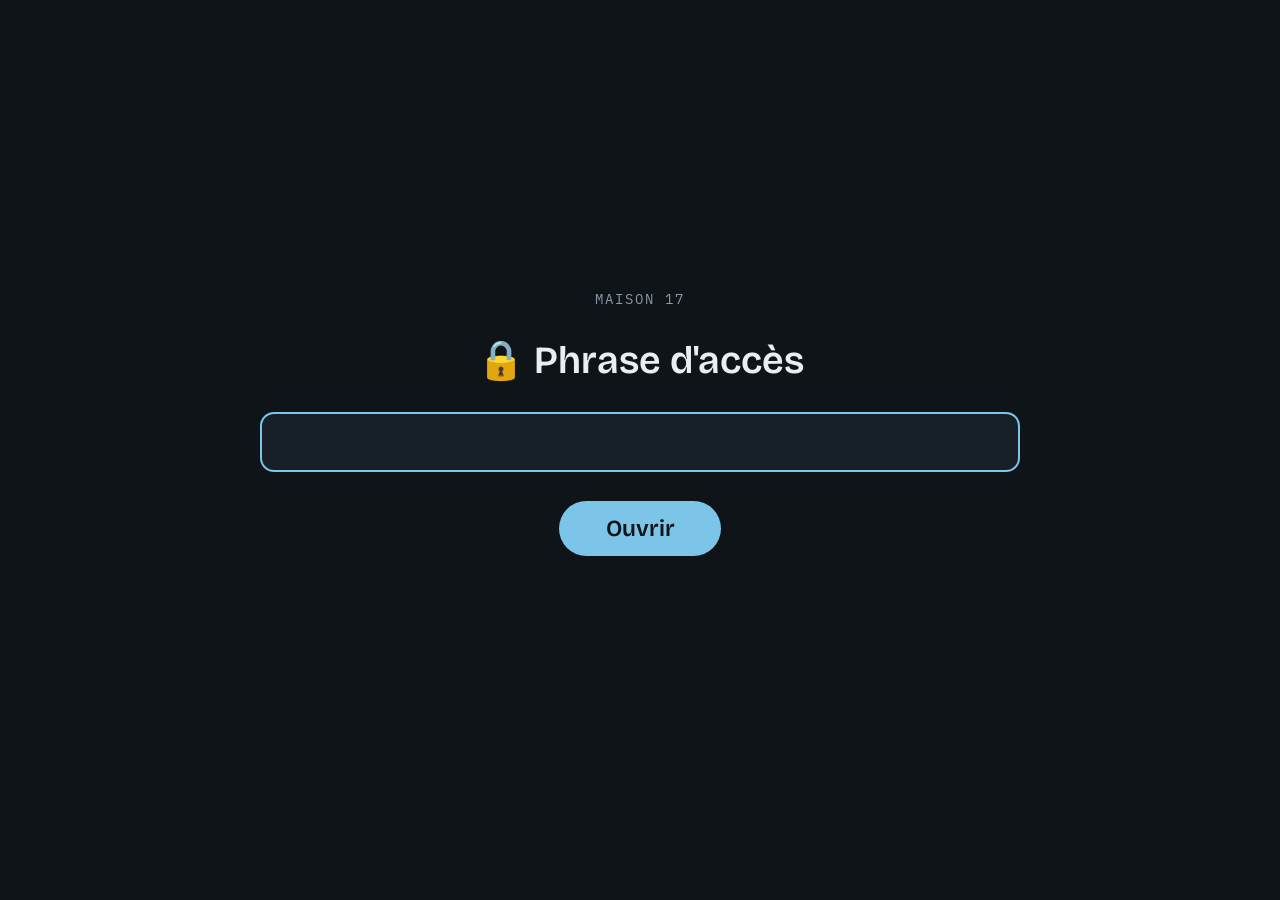
<file: index.html>
<!doctype html>
<html lang="fr">
<head>
<meta charset="utf-8">
<meta name="viewport" content="width=device-width,initial-scale=1,viewport-fit=cover">
<title>Maison en direct</title>
<link rel="stylesheet" href="polices/polices.css">
<style>
/* Écran de télé, lu à 3 m : colonne gauche heure + extérieur, grille des pièces à droite. Thème sombre unique pour ménager la dalle. */
:root{
  --u:1vw;                 /* secours pour les télés dont le navigateur ne connaît pas min() */
}
@supports (width:min(1vw,1vh)){:root{--u:min(1vw,1.7778vh);}}
:root{
  /* --u : unité qui tient compte de la hauteur : tout rentre aussi sur un écran plus allongé (iPhone à l'horizontale) */
  --nuit:#0f1418;        /* fond */
  --ardoise:#182027;     /* tuiles */
  --trait:#26313a;       /* séparateurs */
  --craie:#e8eef2;       /* texte principal */
  --brume:#8a99a5;       /* texte secondaire */
  --givre:#7cc4e8;       /* accent : froid / extérieur */
  --ok:#7fd1a0; --tiede:#f0c36a; --alerte:#f08a6a;
  --display:"Bricolage Grotesque",system-ui,"Segoe UI",Roboto,sans-serif;
  --mono:"IBM Plex Mono",ui-monospace,Menlo,Consolas,monospace;
  color-scheme:dark;
}
*{box-sizing:border-box}
html,body{height:100%;margin:0}
/* iPhone à l'horizontale : pas d'agrandissement automatique du texte par Safari */
html{-webkit-text-size-adjust:100%;text-size-adjust:100%}
body{background:var(--nuit);color:var(--craie);font-family:var(--display);overflow:hidden}
.ecran{height:100%;display:grid;grid-template-columns:minmax(0,1fr) minmax(0,2.1fr);gap:calc(var(--u)*2.2);padding:calc(var(--u)*2.6) calc(var(--u)*3.4);transition:transform 2s ease}
/* iPhone à l'horizontale : la page occupe tout l'écran (viewport-fit=cover), on garde le contenu à l'écart de l'encoche et de la barre du bas.
   Ignoré par les télés dont le navigateur ne connaît pas max() : la marge ci-dessus reste. */
@supports (padding:max(1px,2px)){.ecran{padding-left:max(calc(var(--u)*3.4),env(safe-area-inset-left,0px));padding-right:max(calc(var(--u)*3.4),env(safe-area-inset-right,0px));padding-bottom:max(calc(var(--u)*2.6),env(safe-area-inset-bottom,0px))}}
.gauche{display:flex;flex-direction:column;justify-content:space-between;gap:calc(var(--u)*0.7);min-width:0}
.heure{font-size:calc(var(--u)*4.7);font-weight:600;line-height:.9;letter-spacing:-.03em;font-variant-numeric:tabular-nums}
/* Raccourcis vers les autres pages, à droite de l'heure (liste RACCOURCIS en tête du script) */
.entete{display:flex;flex-direction:column}
/* Boutons en une rangée sous la date, de largeur égale, texte jamais coupé */
.raccourcis{display:flex;margin-top:calc(var(--u)*1)}
.raccourcis a{flex:1 1 0;min-width:0;max-width:calc(var(--u)*15);display:flex;flex-direction:column;justify-content:center;align-items:center;text-align:center;font-family:var(--display);font-size:calc(var(--u)*1.1);font-weight:500;line-height:1.15;color:var(--craie);text-decoration:none;background:var(--ardoise);border:2px solid var(--trait);border-radius:calc(var(--u)*0.7);padding:calc(var(--u)*0.45) calc(var(--u)*0.4)}
.raccourcis a+a{margin-left:calc(var(--u)*0.5)}
.raccourcis a:focus,.raccourcis a:hover{border-color:var(--givre);box-shadow:0 0 0 2px var(--givre);outline:none}
.raccourcis a .emo{margin:0 0 .15em;font-size:1.2em;line-height:1}
.raccourcis a span{color:var(--soleil)}
.raccourcis a .w{display:block;font-family:var(--mono);font-size:.8em;margin-top:.1em}
.date{font-size:calc(var(--u)*1.7);color:var(--brume);margin-top:calc(var(--u)*0.6);text-transform:capitalize}
/* Colonne de gauche en cadres, comme les tuiles des pièces */
.carte{background:var(--ardoise);border-radius:calc(var(--u)*0.9);padding:calc(var(--u)*0.75) calc(var(--u)*1.1)}
.dehors{display:flex;flex-direction:column;gap:calc(var(--u)*0.6)}
.vue-meteo .bascule-bloc,.vue-meteo .p15 .entete span{display:none}
.vue-meteo .volet{cursor:default}
.etiquette .lieu{color:var(--givre);text-decoration:none;text-transform:none;letter-spacing:.04em}
.etiquette .lieu:focus,.etiquette .lieu:hover{text-decoration:underline;outline:none}
.etiquette{font-family:var(--mono);font-size:calc(var(--u)*0.95);letter-spacing:.14em;text-transform:uppercase;color:var(--brume)}
.dehors .ligne{display:flex;align-items:center;gap:calc(var(--u)*1.2);margin-top:calc(var(--u)*0.4)}
.dehors .valeur{font-size:calc(var(--u)*4.1);font-weight:600;color:var(--givre);line-height:1;font-variant-numeric:tabular-nums}
.dehors .ciel-act{display:flex;flex:0 1 auto;min-width:0;overflow:hidden;line-height:1;text-align:center}
.dehors .ciel-act div+div{margin-left:calc(var(--u)*0.6)}
.dehors .ciel-act b{display:block;font-size:calc(var(--u)*2.2);font-weight:400}
.dehors .ciel-act span{display:block;margin-top:calc(var(--u)*0.3);font-family:var(--mono);font-size:calc(var(--u)*0.75);color:var(--brume);white-space:nowrap}
.emo{font-style:normal;margin-right:.35em}
.dehors .valeur small{font-size:.45em;font-weight:400;margin-left:.1em}
.dehors .hum{margin-left:auto;text-align:right;line-height:1.15;font-size:calc(var(--u)*1.7);font-variant-numeric:tabular-nums;color:var(--craie)}
.dehors .hum span{display:block;font-family:var(--mono);font-size:.5em;letter-spacing:.12em;text-transform:uppercase;color:var(--brume)}
.pression{font-size:calc(var(--u)*1.5);color:var(--brume);margin-top:calc(var(--u)*0.5);font-variant-numeric:tabular-nums}
.pression b{color:var(--craie);font-weight:600}
.pluie{margin:0;display:grid;grid-template-columns:minmax(0,1fr) auto;align-items:center;gap:calc(var(--u)*1)}
.pluie .resume{font-size:calc(var(--u)*1.4);color:var(--craie);line-height:1.2;padding-bottom:calc(var(--u)*1.1)}   /* recentre le texte sur les barres, sans les heures dessous */
.pluie .resume span{display:block;font-family:var(--mono);font-size:.55em;letter-spacing:.05em;text-transform:uppercase;color:var(--brume);margin-bottom:calc(var(--u)*0.3)}
.pluie .barres{display:flex;gap:calc(var(--u)*0.5);align-items:flex-end}
.pluie .q{display:flex;flex-direction:column;align-items:center;gap:calc(var(--u)*0.3)}
.pluie .b{width:calc(var(--u)*2.4);height:calc(var(--u)*2.4);border-radius:calc(var(--u)*0.3);background:var(--nuit);border:1px solid var(--trait);display:flex;align-items:flex-end;overflow:hidden}
.pluie .b i{display:block;width:100%}
.pluie .b i.sec{height:calc(var(--u)*0.25)!important;background:var(--brume)!important;opacity:.5}
.pluie .h{font-family:var(--mono);font-size:calc(var(--u)*0.75);color:var(--brume)}
/* Pluie dans l'heure de Météo-France : une barre de 9 cases (5 min puis 10 min), comme dans l'appli */
.pluie .mf{width:calc(var(--u)*14);padding-bottom:calc(var(--u)*0.2)}
.pluie .mf .bornes{display:flex;justify-content:space-between;font-family:var(--mono);font-size:calc(var(--u)*0.75);font-weight:500;color:var(--craie);margin-bottom:calc(var(--u)*0.25)}
.pluie .mf .cases{display:flex;height:calc(var(--u)*1.5);border-radius:calc(var(--u)*0.75);overflow:hidden}
.pluie .mf .cases i{display:block;height:100%;min-width:0;margin-left:2px;background:rgba(232,238,242,.13)}
.pluie .mf .cases i:first-child{margin-left:0}
.pluie .mf .reperes{position:relative;height:calc(var(--u)*1.35);font-family:var(--mono);font-size:calc(var(--u)*0.62);color:var(--brume)}
.pluie .mf .reperes span{position:absolute;top:0;padding-top:calc(var(--u)*0.4);transform:translateX(-50%);white-space:nowrap;border-left:1px solid transparent}
.pluie .mf .reperes span:before{content:"";position:absolute;left:50%;top:0;height:calc(var(--u)*0.3);border-left:1px solid var(--brume);opacity:.6}
.tendance{margin-top:calc(var(--u)*0.8)}
.dehors .carte .pression{margin-top:0}
.tendance svg{display:block;width:100%;height:calc(var(--u)*2.6);overflow:visible}
.tendance .graphe{display:grid;grid-template-columns:auto minmax(0,1fr) auto;gap:calc(var(--u)*0.6);align-items:stretch}
.tendance .echelle{display:flex;flex-direction:column;justify-content:space-between;font-family:var(--mono);font-size:calc(var(--u)*0.8);color:var(--brume);line-height:1;font-variant-numeric:tabular-nums}
.tendance .echelle.g{text-align:right}
.tendance .axe{display:flex;justify-content:space-between;font-family:var(--mono);font-size:calc(var(--u)*0.8);color:var(--brume);margin-top:calc(var(--u)*0.6)}

.jours{display:flex;flex-direction:column;gap:calc(var(--u)*0.12);margin-top:calc(var(--u)*0.35)}
.jour{display:grid;grid-template-columns:calc(var(--u)*4.2) minmax(0,1fr);align-items:center;gap:0 calc(var(--u)*0.8);font-size:calc(var(--u)*1.15);line-height:1.25}
.jour .j{color:var(--brume);text-transform:capitalize}
/* Évolution du temps dans la journée : un emoji par créneau (HEURES_JOUR) */
.jour .tps{display:flex;align-items:center;font-size:1.05em;line-height:1;background:rgba(255,255,255,.05);border:1px solid var(--trait);border-radius:calc(var(--u)*0.5);padding:calc(var(--u)*0.03) 0}
.jour .tps i{font-style:normal;flex:1 1 0;width:20%;min-width:0;text-align:center;overflow:hidden}
.jour .tps i.passe{opacity:.35}
.jour.heures{font-family:var(--mono);font-size:calc(var(--u)*0.7);line-height:.8;color:var(--brume)}
.jour.heures .tps{font-size:1em;background:none;border-color:transparent;padding:0}
.jour .tps b{flex:none;font-weight:400;font-size:.95em;font-variant-numeric:tabular-nums;white-space:nowrap;text-align:right}
.jour .tps .mn{width:calc(var(--u)*2.3);color:var(--brume)}
.jour .tps .mx{width:calc(var(--u)*2.6)}
.jour .tps .pl{width:calc(var(--u)*3.6);padding-right:calc(var(--u)*0.4);color:var(--givre);font-family:var(--mono);font-size:.7em}
.jour.heures .tps b{font-size:1em}
.jour.heures .tps .pl{font-size:1.3em}
.etat{font-family:var(--mono);font-size:calc(var(--u)*0.9);color:var(--brume)}
.etat.erreur{color:var(--alerte)}
/* Voyant « mesures figées » sous la date : visible de loin quand plus rien ne remonte depuis 30 min */
.voyant{display:none;margin-top:calc(var(--u)*0.7);padding:calc(var(--u)*0.25) calc(var(--u)*0.9);border:2px solid var(--alerte);border-radius:99px;
  background:rgba(240,138,106,.16);color:#ffb59c;font-size:calc(var(--u)*1.05);font-weight:600;line-height:1.3;white-space:nowrap}
.voyant.allume{display:inline-block}
.pieces{display:grid;grid-template-columns:repeat(4,minmax(0,1fr));grid-auto-rows:1fr;gap:calc(var(--u)*1.2);min-width:0}
.piece{background:var(--ardoise);border-radius:calc(var(--u)*1);padding:calc(var(--u)*1.4) calc(var(--u)*1.6);display:flex;flex-direction:column;justify-content:space-between;gap:calc(var(--u)*0.6);position:relative;min-width:0}
.piece.principale{grid-column:span 2}
.piece h2{margin:0;font-size:calc(var(--u)*1.45);font-weight:600;line-height:1.15}
.temp{font-size:calc(var(--u)*4);font-weight:700;line-height:1;font-variant-numeric:tabular-nums}
.principale .temp{font-size:calc(var(--u)*5.6)}
.temp small{font-size:.45em;font-weight:400;color:var(--brume);margin-left:.08em}
.bas{display:flex;align-items:center;justify-content:space-between;gap:calc(var(--u)*0.8);flex-wrap:wrap}
.pastille{font-family:var(--mono);font-size:calc(var(--u)*0.95);padding:calc(var(--u)*0.25) calc(var(--u)*0.7);border-radius:99px;border:1px solid currentColor;white-space:nowrap}
.p-froid{color:var(--givre)} .p-ok{color:var(--ok)} .p-tiede{color:var(--tiede)} .p-alerte{color:var(--alerte)} .p-gris{color:var(--brume)}
.chauffe{font-size:calc(var(--u)*1.2);color:var(--craie);white-space:nowrap}
.chauffe span{color:var(--brume)}
.humid{font-size:calc(var(--u)*1.5);color:var(--craie);font-variant-numeric:tabular-nums}
.humid span{color:var(--brume);font-size:.75em}
.maj{font-family:var(--mono);font-size:calc(var(--u)*0.85);color:var(--brume)}
/* Volet roulant qui couvre toute la partie intérieure ; fermé par défaut */
.zone{position:relative;min-width:0;overflow:hidden;border-radius:calc(var(--u)*1)}
.zone .pieces{height:100%}
.volet{position:absolute;top:0;right:0;bottom:0;left:0;   /* pas de inset : inconnu des navigateurs des télés Samsung avant 2022 */
  z-index:2;display:flex;flex-direction:column;align-items:center;justify-content:center;gap:calc(var(--u)*1);
  border-radius:calc(var(--u)*1);cursor:pointer;color:var(--craie);text-align:center;
  background:repeating-linear-gradient(180deg,#1b242c 0,#1b242c calc(var(--u)*3.4),#141b21 calc(var(--u)*3.4),#141b21 calc(var(--u)*3.6));
  transition:transform .8s cubic-bezier(.6,0,.3,1),visibility 0s linear 0s}
.volet .grand{font-size:calc(var(--u)*6);line-height:1}
/* Prévisions à 15 jours affichées sur le volet fermé */
.volet.p15{justify-content:flex-start;align-items:stretch;text-align:left;padding:calc(var(--u)*1.8) calc(var(--u)*1.8) calc(var(--u)*2.6)}
.p15 .entete{display:flex;justify-content:space-between;align-items:baseline;gap:calc(var(--u)*1);margin-bottom:calc(var(--u)*1.2)}
.p15 .entete b{font-size:calc(var(--u)*1.9);font-weight:600}
.p15 .entete span{font-family:var(--mono);font-size:calc(var(--u)*0.95);letter-spacing:.12em;text-transform:uppercase;color:var(--brume)}
.p15 .grille{flex:1;display:grid;grid-template-columns:repeat(5,minmax(0,1fr));grid-template-rows:repeat(3,minmax(0,1fr));gap:calc(var(--u)*0.9)}
.p15 .jc{background:rgba(15,20,24,.72);border:1px solid var(--trait);border-radius:calc(var(--u)*0.8);padding:calc(var(--u)*0.9) calc(var(--u)*0.7);display:flex;flex-direction:column;justify-content:space-between;min-width:0}
.p15 .jc.loin{opacity:.6}
.p15 .jc .d{font-size:calc(var(--u)*1.25);color:var(--brume);text-transform:capitalize;white-space:nowrap}
.p15 .jc .d b{color:var(--craie);font-weight:600}
.p15 .jc .e{display:grid;grid-template-columns:repeat(3,minmax(0,1fr));text-align:center;line-height:1}
.p15 .jc .e b{display:block;font-size:calc(var(--u)*2.1);font-weight:400}
.p15 .jc .e span{display:block;margin-top:calc(var(--u)*0.2);font-family:var(--mono);font-size:calc(var(--u)*0.65);color:var(--brume)}
.p15 .jc .c{font-size:calc(var(--u)*1.05);color:var(--brume);white-space:nowrap;overflow:hidden;text-overflow:ellipsis}
.p15 .jc .c i{font-style:normal;font-family:var(--mono);font-size:.9em;color:var(--givre);margin-left:.4em}
.p15 .jc .t4{display:grid;grid-template-columns:repeat(4,minmax(0,1fr));gap:calc(var(--u)*0.35);text-align:center}
.p15 .jc .t4 span{display:block;font-family:var(--mono);font-size:calc(var(--u)*0.68);color:var(--brume);letter-spacing:.04em}
.p15 .jc .t4 .bar{height:calc(var(--u)*2.6);display:flex;align-items:flex-end;justify-content:center;margin-bottom:calc(var(--u)*0.3)}
.p15 .jc .t4 .bar i{display:block;width:58%;border-radius:calc(var(--u)*0.25) calc(var(--u)*0.25) 0 0;min-height:3px}
.p15 .jc .t4 b{display:block;font-size:calc(var(--u)*1.15);font-weight:600;font-variant-numeric:tabular-nums}
.volet .titre{font-size:calc(var(--u)*2.6);font-weight:600}
.volet .aide{font-family:var(--mono);font-size:calc(var(--u)*1);letter-spacing:.12em;text-transform:uppercase;color:var(--brume)}
.volet .poignee{position:absolute;bottom:calc(var(--u)*1.2);width:calc(var(--u)*8);height:calc(var(--u)*0.5);border-radius:99px;background:var(--trait)}
.ouvert .volet{transform:translateY(-101%);visibility:hidden;transition:transform .8s cubic-bezier(.6,0,.3,1),visibility 0s linear .8s}
.ferme .pieces{visibility:hidden}
.bascule{align-self:flex-start;font-family:var(--mono);font-size:calc(var(--u)*0.95);padding:calc(var(--u)*0.4) calc(var(--u)*1.1);border-radius:99px;border:1px solid var(--trait);background:var(--ardoise);color:var(--craie);cursor:pointer}
.bascule:hover{border-color:var(--givre)}
.pied{display:flex;justify-content:space-between;gap:calc(var(--u)*0.6);flex-wrap:wrap}
.ciel-tuile{position:absolute;top:calc(var(--u)*1.1);right:calc(var(--u)*1.3);display:flex;text-align:center;line-height:1}
.ciel-tuile div+div{margin-left:calc(var(--u)*1)}
.ciel-tuile b{display:block;font-size:calc(var(--u)*2.4);font-weight:400}
.ciel-tuile span{display:block;margin-top:calc(var(--u)*0.3);font-family:var(--mono);font-size:calc(var(--u)*0.8);color:var(--brume)}
.pile{font-family:var(--mono);font-size:calc(var(--u)*0.85);color:var(--alerte)}
/* Mise en page « téléphone » en portrait seulement : à l'horizontale, l'iPhone garde la mise en page de la télé, qui tient sur un écran */
@media (max-width:800px) and (orientation:portrait){
  body{overflow:auto}
  .ecran{grid-template-columns:1fr;height:auto;padding:16px}
  .heure{font-size:18vw}.date{font-size:5vw}.voyant{font-size:3.6vw;padding:.6vw 2.5vw}.dehors .valeur{font-size:14vw}.dehors .hum{font-size:5vw}
  .pieces{grid-template-columns:1fr 1fr}.piece{padding:14px}.piece h2{font-size:4.5vw}.temp,.principale .temp{font-size:11vw}
  .raccourcis{margin-top:3vw}.raccourcis a{max-width:none;font-size:3.4vw;padding:1.8vw 1vw;border-radius:2.5vw}.raccourcis a+a{margin-left:2vw}
  .etiquette,.pastille,.maj,.etat,.pile,.bascule{font-size:3vw}.pression{font-size:3.6vw}.pluie .resume{font-size:4vw}.pluie .mf{width:52vw}.pluie .mf .bornes{font-size:2.6vw}.pluie .mf .cases{height:5vw;border-radius:2.5vw}.pluie .mf .reperes{height:4.5vw;font-size:2.2vw}.pluie .b{width:8vw;height:10vw}.pluie .h{font-size:2.6vw}.p15 .grille{grid-template-columns:repeat(3,minmax(0,1fr));grid-template-rows:none}.p15 .jc .d,.p15 .jc .c{font-size:3.2vw}.p15 .jc .t4 b{font-size:4vw}.p15 .jc .t4 .bar{height:8vw}.p15 .jc .t4 span{font-size:2.4vw}.p15 .jc .e b{font-size:6vw}.p15 .jc .e span{font-size:2.2vw}.p15 .entete b{font-size:5vw}.p15 .entete span{font-size:2.6vw}.tendance svg{height:14vw}.tendance .echelle{font-size:2.6vw}.tendance .axe{font-size:2.6vw}.jour{font-size:4vw;grid-template-columns:11vw minmax(0,1fr)}.jour .tps .mn{width:7vw}.jour .tps .mx{width:8vw}.jour .tps .pl{width:11vw}.jour.heures{font-size:2.6vw}.dehors .ciel-act b{font-size:8vw}.dehors .ciel-act span{font-size:2.4vw}.humid{font-size:4vw}.chauffe{font-size:3.2vw}.ciel-tuile{top:12px;right:12px}.ciel-tuile b{font-size:6vw}.ciel-tuile span{font-size:2.4vw}
}
/* Tuiles teintées selon le confort : chiffre en couleur, bordure et fond légèrement colorés, pastille pleine */
.piece{border-left:calc(var(--u)*0.3) solid var(--c,var(--trait));background:linear-gradient(135deg,var(--fond,var(--ardoise)) 0%,var(--ardoise) 75%)}
.piece .temp{color:var(--c,var(--craie))}
.piece .pastille{background:var(--c,transparent);border-color:var(--c,currentColor);color:var(--nuit);font-weight:500}
.piece .pastille.p-gris{background:transparent;color:var(--brume)}
.piece.e-froid{--c:var(--givre);--fond:#173447}
.piece.e-ok{--c:var(--ok);--fond:#173a2a}
.piece.e-tiede{--c:var(--tiede);--fond:#3d3218}
.piece.e-alerte{--c:var(--alerte);--fond:#43231a}
.piece.vieux{opacity:.7}
/* Téléphone : bordure d'épaisseur fixe, sinon trop fine */
@media (max-width:800px) and (orientation:portrait),(max-height:500px) and (orientation:landscape){.piece{border-left-width:4px}}
/* Téléphone à l'horizontale (écran bas) : tout doit tenir sur la hauteur de l'écran.
   Le bouton « Ouvrir le volet » est retiré (toucher le volet suffit) et la colonne de gauche est un peu resserrée. */
@media (max-height:500px) and (orientation:landscape){
  .ecran{grid-template-rows:minmax(0,1fr)}
  .gauche{overflow:hidden;gap:calc(var(--u)*0.5)}
  .bascule-bloc{display:none}
  .raccourcis{margin-top:calc(var(--u)*0.6)}
  .raccourcis a{padding-top:calc(var(--u)*0.3);padding-bottom:calc(var(--u)*0.3)}
  .dehors{gap:calc(var(--u)*0.5)}
  .tendance{margin-top:calc(var(--u)*0.5)}
  .tendance svg{height:calc(var(--u)*2.2)}
  .tendance .axe{margin-top:calc(var(--u)*0.4)}
  .jour{line-height:1.12}
}
@media (prefers-reduced-motion:reduce){.ecran,.volet{transition:none!important}}
/* ===== Télés anciennes (Samsung 2018…) : navigateur sans grille CSS ni « gap » en flexbox.
   Même mise en page refaite en flexbox, avec des marges à la place des « gap ». Ignoré par les navigateurs récents. ===== */
@supports not (display:grid){
  .ecran{display:flex;align-items:stretch}
  .gauche{flex:1 1 0%;width:0}
  .zone{flex:2.1 1 0%;width:0;margin-left:calc(var(--u)*2.2)}
  .gauche>*{flex-shrink:0}   /* sinon les cadres s'écrasent et se chevauchent */
  .gauche>*+*{margin-top:calc(var(--u)*0.7)}
  .dehors>*+*{margin-top:calc(var(--u)*0.6)}
  .dehors .ligne>*+*{margin-left:calc(var(--u)*1.2)}
  .dehors .ligne .hum{margin-left:auto}
  .pluie{display:flex;align-items:center;justify-content:space-between}
  .pluie .resume{flex:1 1 auto;min-width:0;margin-right:calc(var(--u)*1)}
  .pluie .q+.q{margin-left:calc(var(--u)*0.5)}
  .pluie .q>*+*{margin-top:calc(var(--u)*0.3)}
  .tendance .graphe{display:flex;align-items:stretch}
  .tendance .graphe>div:nth-child(2){flex:1 1 auto;min-width:0;margin:0 calc(var(--u)*0.6)}
  .jours>*+*{margin-top:calc(var(--u)*0.15)}
  .jour{display:flex;align-items:baseline}
  .jour .j{flex:none;width:calc(var(--u)*4.6)}
  .jour .tps{flex:1 1 auto;min-width:0;margin:0 calc(var(--u)*0.8)}
  .jour .tps i{width:20%}
  /* Pièces : 4 par ligne, le salon compte double, sur 2 lignes qui remplissent la hauteur */
  .zone .pieces{position:absolute;top:0;right:0;bottom:0;left:0;height:auto;display:flex;flex-wrap:wrap;align-content:stretch;margin:calc(var(--u)*-0.6)}
  .piece{width:calc(25% - var(--u)*1.2);height:calc(50% - var(--u)*1.2);margin:calc(var(--u)*0.6)}
  .piece.principale{width:calc(50% - var(--u)*1.2)}
  .bas>*+*,.pied>*+*{margin-left:calc(var(--u)*0.8)}
  .volet:not(.p15)>*+*{margin-top:calc(var(--u)*1)}
  /* Volet : 15 jours en 5 colonnes × 3 lignes */
  .p15 .grille{display:flex;flex-wrap:wrap;align-content:stretch;gap:0;margin:calc(var(--u)*-0.45)}
  .p15 .jc{width:calc(20% - var(--u)*0.9);margin:calc(var(--u)*0.45)}
  .p15 .jc .t4{display:flex}
  .p15 .jc .e{display:flex}
  .p15 .jc .e>div{flex:1 1 0%;min-width:0}
  .p15 .jc .t4>div{flex:1 1 0%;min-width:0}
  .p15 .jc .t4>div+div{margin-left:calc(var(--u)*0.35)}
}
</style>
<script>
/* Vue « météo seule » installable comme une appli (iPhone : Partager → Sur l'écran d'accueil ; Android : Installer l'application).
   Pas d'adresse de départ dans le manifeste : l'appli démarre sur l'adresse ouverte, donc avec ?lieu=… si le lien en a un. */
if (/[?&]vue=meteo\b/.test(location.search)) (function(){
  function lien(rel, href, extra){ var l = document.createElement("link"); l.rel = rel; l.href = href; if (extra) l.sizes = extra; document.head.appendChild(l); }
  function meta(nom, val){ var m = document.createElement("meta"); m.name = nom; m.content = val; document.head.appendChild(m); }
  lien("manifest", "app/meteo.webmanifest");
  lien("apple-touch-icon", "app/meteo-180.png", "180x180");
  lien("icon", "app/meteo-192.png", "192x192");
  meta("theme-color", "#0f1418");
  meta("apple-mobile-web-app-capable", "yes");
  meta("mobile-web-app-capable", "yes");
  meta("apple-mobile-web-app-status-bar-style", "black");
  meta("apple-mobile-web-app-title", "Météo");
})();
</script>
<script src="verrou.js"></script>
<script src="maj.js"></script>
<script src="tele.js"></script>
<script src="veille.js"></script>
</head>
<body>
<main class="ecran" id="ecran">
  <section class="gauche">
    <div class="entete">
      <div>
        <div class="heure" id="heure">--:--</div>
        <div class="date" id="date"></div>
        <div class="voyant" id="voyant" role="status"></div>
      </div>
      <nav class="raccourcis" id="raccourcis" aria-label="Autres pages"></nav>
    </div>
    <div class="dehors">
      <div class="carte">
        <div class="etiquette"><i class="emo">🌳</i>Dehors<span id="dehors-lieu"></span></div>
        <div class="ligne"><div class="valeur" id="ext-t">--<small>°C</small></div><div class="ciel-act" id="ciel-act" aria-hidden="true"></div><div class="hum" id="ext-h"><i class="emo">💧</i>--</div></div>
      </div>
      <div class="carte"><div class="pluie" id="pluie"></div></div>
      <div class="carte">
        <div class="pression" id="pression"></div>
        <div class="tendance" id="tendance"></div>
      </div>
    </div>
    <div class="previsions carte">
      <div class="etiquette"><i class="emo">📅</i>Prévisions · <a class="lieu" id="lieu" href="lieux.html" onclick="if (VUE_METEO) this.href = 'lieux.html?retour=meteo'">📍 Sainte-Foy-lès-Lyon</a></div>
      <div class="jours" id="jours"><div class="maj">Chargement…</div></div>
    </div>
    <div class="bascule-bloc">
      <button class="bascule" id="bascule" type="button" aria-pressed="false">🏠 Ouvrir le volet</button>
      <div class="etat" id="etat" style="margin-top:calc(var(--u)*0.6)">Connexion à Mobile Alerts…</div>
    </div>
  </section>
  <section class="zone ferme" id="zone">
    <div class="pieces" id="pieces"></div>
    <div class="volet" id="volet" role="button" tabindex="0" aria-label="Ouvrir le volet des températures intérieures">
      <div class="grand">🏠</div>
      <div class="titre">Intérieur</div>
      <div class="aide">Toucher pour afficher les températures</div>
      <div class="poignee"></div>
    </div>
  </section>
</main>

<script>
/* Vue « météo seule » (meteo.html renvoie ici avec ?vue=meteo) : ni capteurs, ni volet, ni liens vers les autres pages */
var VUE_METEO = /[?&]vue=meteo\b/.test(location.search);
if (VUE_METEO) { document.documentElement.classList.add("vue-meteo"); document.title = "Météo"; }
/* ===== Raccourcis vers les autres pages du site (ajouter une ligne pour chaque nouvelle page) ===== */
var RACCOURCIS = [
  { lien: "historique.html", texte: "📈 Courbes" },
  { lien: "energie.html",    texte: "☀️ Énergie", id: "racc-energie" },
  { lien: "bilans.html",     texte: "📊 Bilans" },
  { lien: "photos.html",     texte: "🖼️ Photos" }
];
/* ===== Réglages : tu peux modifier les noms et l'ordre ici ===== */
var CAPTEURS = [
  { id: "salon", cle: "dehors", nom: "Dehors", emo: "🌳", dehors: true },   // sonde extérieure de la station du salon
  { id: "salon", nom: "Salon", emo: "🛋️", exterieur: true },
  { id: "chambre-c", nom: "Chambre C.", emo: "🛏️" },
  { id: "chambre-parents", nom: "Chambre parents", emo: "🛏️" },
  { id: "chambre-y", nom: "Chambre Y.", emo: "🛏️" },
  { id: "bureau", nom: "Bureau", emo: "💻" },
  { id: "sdb-filles", nom: "SdB filles", emo: "🛁", sdb: true },
  { id: "sdb-parents", nom: "SdB parents", emo: "🛁", sdb: true }
];
var RAFRAICHIR_MIN = 7;     // Mobile Alerts met à jour environ toutes les 7 min
var VIEUX_MIN = 45;
var HEURES_JOUR = [7, 10, 13, 16, 19];   // créneaux affichés en emoji pour chaque jour des prévisions
var JOURS_PREVISION = 7;   // aujourd'hui + 6 jours (Open-Meteo va jusqu'à 16)
var VOLET_MIN = 3;          // le volet se referme tout seul au bout de 3 min
var MAISON = { nom: "Sainte-Foy-lès-Lyon", lat: 45.73, lon: 4.80 };   // 69110
/* Lieu de la météo : choisi sur la page lieux.html (gardé sur l'appareil), la maison par défaut */
var LIEU = (function(){
  try { var e = JSON.parse(localStorage.getItem("maison17-meteo")); if (e && e.accueil && typeof e.accueil.lat === "number") return e.accueil; } catch (x) {}
  return MAISON;
})();
/* Page Chauffage : raccourci seulement sur les appareils où le jeton de réglage a été saisi (pas sur la télé),
   et aussi dans l'appli installée sur l'écran d'accueil : sur iPhone elle a son propre stockage, séparé de Safari,
   et pas de barre d'adresse, donc il faut ce raccourci pour y coller le jeton une première fois */
var APPLI_INSTALLEE = window.navigator.standalone === true ||
  (window.matchMedia && window.matchMedia("(display-mode: standalone)").matches);
try { if (APPLI_INSTALLEE || localStorage.getItem("maison17-jeton-chauffage")) RACCOURCIS.push({ lien: "chauffage.html", texte: "🔥 Chauffage" }); } catch (x) {}
if (VUE_METEO) RACCOURCIS = [{ lien: "lieux.html?retour=meteo", texte: "📍 Lieu" }];
/* Lien partagé avec un lieu, ex. meteo.html?lieu=meze : la première ouverture règle ce lieu sur l'appareil,
   ensuite le choix fait sur place (📍 Lieu) reste prioritaire même si le lien garde ?lieu= */
(function(){
  var m = location.search.match(/[?&]lieu=([^&]+)/);
  if (!m) return;
  var nom = decodeURIComponent(m[1].replace(/\+/g, " ")), e = null;
  try { e = JSON.parse(localStorage.getItem("maison17-meteo")); } catch (x) {}
  if (e && e.lien === nom) return;
  fetch("https://geocoding-api.open-meteo.com/v1/search?count=5&language=fr&format=json&name=" + encodeURIComponent(nom))
    .then(function(r){ return r.json(); })
    .then(function(j){
      var r = (j.results || []).filter(function(x){ return x.country_code === "FR"; })[0] || (j.results || [])[0];
      if (!r) return;
      var fr = r.country_code === "FR", dep = fr && r.postcodes && r.postcodes[0] ? r.postcodes[0].slice(0, 2) : "";
      var l = { nom: r.name, code: fr ? dep : r.country_code, lat: +r.latitude.toFixed(3), lon: +r.longitude.toFixed(3) };
      try { localStorage.setItem("maison17-meteo", JSON.stringify({ accueil: l, favoris: [l], historique: [l], lien: nom, tri: "ajout" })); } catch (x) { return; }
      location.reload();
    }).catch(function(){});
})();
var LIEU_MAISON = Math.abs(LIEU.lat - MAISON.lat) < 0.01 && Math.abs(LIEU.lon - MAISON.lon) < 0.01;         // au-delà, la tuile est grisée
/* =============================================================== */

/* Télés anciennes sans min() en CSS : on calcule l'unité --u en JavaScript (même formule), pour que tout tienne en hauteur
   malgré la barre d'adresse du navigateur de la télé. */
if (!(window.CSS && CSS.supports && CSS.supports("width", "min(1vw,1vh)"))) {
  var uniteTele = function(){
    var u = Math.min(window.innerWidth / 100, window.innerHeight * 1.7778 / 100);
    document.documentElement.style.setProperty("--u", u.toFixed(2) + "px");
  };
  uniteTele();
  window.addEventListener("resize", uniteTele);
}

function el(id){ return document.getElementById(id); }
function fmt(n){ return (Math.round(n * 10) / 10).toFixed(1).replace(".", ","); }

function horloge(){
  var d = new Date();
  el("heure").textContent = d.toLocaleTimeString("fr-FR", { hour: "2-digit", minute: "2-digit" });
  el("date").textContent = d.toLocaleDateString("fr-FR", { weekday: "long", day: "numeric", month: "long" });
}

function pastilleTemp(t, sdb){
  var bas = sdb ? 19 : 18, haut = sdb ? 24 : 22.5;
  if (t < bas - 2) return ["p-froid", "Froid"];
  if (t < bas) return ["p-froid", "Frais"];
  if (t <= haut) return ["p-ok", "Confort"];
  if (t <= haut + 2) return ["p-tiede", "Chaud"];
  return ["p-alerte", "Très chaud"];
}
function pastilleDehors(t){
  if (t < 0) return ["p-froid", "Gel"];
  if (t < 10) return ["p-froid", "Froid"];
  if (t < 25) return ["p-ok", "Doux"];
  if (t < 30) return ["p-tiede", "Chaud"];
  return ["p-alerte", "Canicule"];
}
function humTexte(h){
  if (h < 35) return " · sec";
  if (h > 65) return " · humide";
  return "";
}

function construire(){
  var html = "";
  CAPTEURS.forEach(function(c){
    html += '<article class="piece' + (c.principale ? " principale" : "") + '" id="p-' + (c.cle || c.id) + '">' +
      '<h2>' + (c.emo ? '<i class="emo">' + c.emo + '</i>' : '') + c.nom + '</h2>' +
      (c.dehors ? '<div class="ciel-tuile" id="ciel-tuile" aria-hidden="true"></div>' : '') +
      '<div class="temp">--<small>°C</small></div>' +
      '<div class="bas"><span class="pastille p-gris">En attente</span><span class="humid"></span>' +
      (c.radiateur ? '<span class="chauffe" id="chauffe-' + c.radiateur + '"></span>' : '') + '</div>' +
      '<div class="pied"><span class="maj"></span><span class="pile" hidden>Pile faible</span></div>' +
    '</article>';
  });
  el("pieces").innerHTML = html;
}

function afficher(appareils){
  var parId = {};
  appareils.forEach(function(a){ parId[String(a.deviceid)] = a; });
  var maintenant = Date.now() / 1000;

  CAPTEURS.forEach(function(c){
    var tuile = el("p-" + (c.cle || c.id)), a = parId[c.id];
    if (!tuile) return;
    var m = a && a.measurement;
    if (m && c.dehors) m = { t1: m.t2, h: m.h2, ts: m.ts, lb: m.lb };   // tuile Dehors : sonde extérieure
    if (!m || typeof m.t1 !== "number") {
      tuile.querySelector(".pastille").className = "pastille p-gris";
      tuile.querySelector(".pastille").textContent = "Pas de donnée";
      return;
    }
    tuile.querySelector(".temp").innerHTML = fmt(m.t1) + "<small>°C</small>";
    var p = c.dehors ? pastilleDehors(m.t1) : pastilleTemp(m.t1, c.sdb);
    var pas = tuile.querySelector(".pastille");
    pas.className = "pastille " + p[0]; pas.textContent = p[1];
    ["e-froid", "e-ok", "e-tiede", "e-alerte"].forEach(function(e){ tuile.classList.remove(e); });
    tuile.classList.add("e-" + p[0].slice(2));   // teinte de la tuile
    tuile.querySelector(".humid").innerHTML = (typeof m.h === "number") ? Math.round(m.h) + "<span>% hum." + humTexte(m.h) + "</span>" : "";
    var ts = m.ts || a.lastseen || 0;
    var age = Math.max(0, Math.round((maintenant - ts) / 60));
    tuile.querySelector(".maj").textContent = ts ? (age < 1 ? "à l'instant" : "il y a " + age + " min") : "";
    tuile.classList.toggle("vieux", ts && age > VIEUX_MIN);
    tuile.querySelector(".pile").hidden = !(a.lowbattery || m.lb);

    /* La carte Dehors du haut est remplie par la météo (Météo-France) ; la sonde extérieure reste sur la tuile Dehors de la vue intérieure */
  });
}

function lireJson(r){ if (!r.ok) throw new Error("HTTP " + r.status); return r.json(); }
function valider(j){ if (!j || !j.devices) throw new Error("réponse inattendue"); return j; }
/* Mesures déposées (chiffrées) par la tâche automatique du dépôt, déchiffrées par verrou.js */
function relais(){
  return fetch("data.json?t=" + Date.now(), { cache: "no-store" }).then(lireJson).then(valider);
}
/* Voyant : mesures Mobile Alerts plus vieilles que VOYANT_MIN (capteurs muets, ou tâche de publication arrêtée),
   ou data.json illisible. Recalculé à chaque relecture (toutes les RAFRAICHIR_MIN) et chaque minute. */
var VOYANT_MIN = 30, derniereMesure = null, mesuresEnPanne = false;
function duree(min){
  if (min < 60) return min + " min";
  var h = Math.floor(min / 60), m = min % 60;
  if (h >= 48) return Math.floor(h / 24) + " jours";
  return h + " h" + (m ? " " + (m < 10 ? "0" : "") + m : "");
}
function voyant(){
  var v = el("voyant");
  if (!v) return;
  var age = derniereMesure ? Math.floor((Date.now() / 1000 - derniereMesure) / 60) : null;
  if (mesuresEnPanne && age === null) { v.textContent = "⚠️ Mesures indisponibles"; v.className = "voyant allume"; return; }
  if (age !== null && age >= VOYANT_MIN) { v.textContent = "⚠️ Mesures figées depuis " + duree(age); v.className = "voyant allume"; return; }
  v.className = "voyant"; v.textContent = "";
}
setInterval(voyant, 60 * 1000);
function ok(j, source){
  afficher(j.devices);
  derniereMesure = null; mesuresEnPanne = false;
  (j.devices || []).forEach(function(a){ var t = a.measurement && a.measurement.ts; if (typeof t === "number" && (!derniereMesure || t > derniereMesure)) derniereMesure = t; });
  voyant();
  var etat = el("etat"); etat.className = "etat";
  etat.textContent = "Mobile Alerts" + source + " · vérifié à " + new Date().toLocaleTimeString("fr-FR", { hour: "2-digit", minute: "2-digit" });
}
/* Radiateur Carrera (Home-SmartLink) : mode et consigne, publiés par la tâche dans chauffage.json (lecture seule) */
function chauffage(){
  fetch("chauffage.json?t=" + Date.now(), { cache: "no-store" }).then(lireJson).then(function(j){
    var vieux = !j.maj || (Date.now() - new Date(j.maj).getTime()) > 60 * 60 * 1000;   // plus d'une heure : on n'affiche plus rien
    (j.pieces || []).forEach(function(p){
      var z = el("chauffe-" + p.numero);
      if (!z) return;
      if (!j.disponible || vieux) { z.innerHTML = ""; return; }
      var txt = '<i class="emo">🔥</i>' + p.mode;
      if ((p.mode_code === 3 || p.mode_code === 4) && typeof p.consigne_actuelle === "number")
        txt += ' <span>· consigne</span> ' + Math.round(p.consigne_actuelle) + '°';
      z.innerHTML = txt;
    });
  }).catch(function(){});
}
function charger(){
  chauffage();
  /* Mobile Alerts refuse les appels directs depuis un navigateur : on lit la copie publiée par le dépôt */
  relais().then(function(j){ ok(j, ""); })
    .catch(function(e){
      var etat = el("etat"); etat.className = "etat erreur";
      etat.textContent = "Mesures indisponibles (" + e.message + "). Nouvel essai dans " + RAFRAICHIR_MIN + " min.";
      mesuresEnPanne = true; voyant();
    });
}

/* ===== Météo (Open-Meteo, gratuit, sans clé) ===== */
function emoji(code, jour){
  if (code === 0) return jour === false ? "🌙" : "☀️";
  if (code === 1) return jour === false ? "🌙" : "🌤️";
  if (code === 2) return jour === false ? "☁️" : "⛅";
  if (code === 3) return "☁️";
  if (code === 45 || code === 48) return "🌫️";
  if (code >= 51 && code <= 57) return "🌦️";
  if (code >= 61 && code <= 67) return "🌧️";
  if (code >= 71 && code <= 77) return "❄️";
  if (code >= 80 && code <= 82) return "🌦️";
  if (code === 85 || code === 86) return "🌨️";
  if (code >= 95) return "⛈️";
  return "";
}
function ciel(code){
  if (code === 0) return "Ensoleillé";
  if (code <= 2) return "Éclaircies";
  if (code === 3) return "Couvert";
  if (code === 45 || code === 48) return "Brouillard";
  if (code >= 51 && code <= 57) return "Bruine";
  if (code >= 61 && code <= 67) return "Pluie";
  if (code >= 71 && code <= 77) return "Neige";
  if (code >= 80 && code <= 82) return "Averses";
  if (code === 85 || code === 86) return "Averses de neige";
  if (code >= 95) return "Orage";
  return "—";
}
/* Temps actuel et dans 2 h (carte Dehors du haut) */
function cielProchain(m){
  var h = m.hourly, i = h.time.indexOf(m.current.time.slice(0, 13) + ":00");
  var html = '<div><b>' + emoji(m.current.weather_code, m.current.is_day !== 0) + '</b><span>maint.</span></div>';
  [2].forEach(function(n){
    var j = i >= 0 ? i + n : -1;
    if (j >= 0 && j < h.time.length && typeof h.weather_code[j] === "number")
      html += '<div><b>' + emoji(h.weather_code[j], !h.is_day || h.is_day[j] !== 0) + '</b><span>dans ' + n + ' h</span></div>';
  });
  return html;
}
/* Tuile Dehors : temps actuel et temps à midi (celui du lendemain une fois midi passé) */
function cielTuileDehors(m){
  var z = el("ciel-tuile");
  if (!z || typeof m.current.weather_code !== "number") return;
  var auj = m.current.time.slice(0, 10), heure = +m.current.time.slice(11, 13);
  var cible = auj + "T12:00", libelle = "12 h";
  if (heure >= 13) {
    var d = new Date(auj + "T12:00"); d.setDate(d.getDate() + 1);
    cible = d.getFullYear() + "-" + ("0" + (d.getMonth() + 1)).slice(-2) + "-" + ("0" + d.getDate()).slice(-2) + "T12:00";
    libelle = "dem. 12 h";
  }
  var i = m.hourly.time.indexOf(cible), html = '<div><b>' + emoji(m.current.weather_code, m.current.is_day !== 0) + '</b><span>maint.</span></div>';
  if (i >= 0 && typeof m.hourly.weather_code[i] === "number") html += '<div><b>' + emoji(m.hourly.weather_code[i], true) + '</b><span>' + libelle + '</span></div>';
  z.innerHTML = html;
}
/* Courbe de la pression d'aujourd'hui (0 h à 24 h) : passé en trait plein, prévision en pointillés */
function courbePression(m){
  var jour = m.current.time.slice(0, 10), h = m.hourly, pts = [];
  for (var i = 0; i < h.time.length; i++) {
    if (h.time[i].slice(0, 10) === jour && typeof h.pressure_msl[i] === "number") {
      pts.push({ x: +h.time[i].slice(11, 13), y: h.pressure_msl[i] });
    }
  }
  if (pts.length < 2) { el("tendance").innerHTML = ""; return; }
  var ys = pts.map(function(p){ return p.y; });
  var mini = Math.min.apply(null, ys), maxi = Math.max.apply(null, ys);
  var milieu = (mini + maxi) / 2, ecart = Math.max(maxi - mini, 4);   // au moins 4 hPa d'amplitude pour ne pas exagérer
  var bas = milieu - ecart / 2, haut = milieu + ecart / 2;
  var L = 240, H = 50;
  function X(x){ return (x / 23 * L).toFixed(1); }
  function Y(y){ return (H - (y - bas) / (haut - bas) * H).toFixed(1); }
  var maint = new Date(m.current.time), hx = maint.getHours() + maint.getMinutes() / 60;
  var passe = pts.filter(function(p){ return p.x <= Math.ceil(hx); });
  var futur = pts.filter(function(p){ return p.x >= Math.floor(hx); });
  function trace(liste){ return liste.map(function(p, k){ return (k ? "L" : "M") + X(p.x) + " " + Y(p.y); }).join(" "); }
  /* valeur à l'heure actuelle, interpolée */
  var a = pts[0], b = pts[pts.length - 1];
  for (var k = 0; k < pts.length - 1; k++) if (pts[k].x <= hx && pts[k + 1].x >= hx) { a = pts[k]; b = pts[k + 1]; break; }
  var yn = a.x === b.x ? a.y : a.y + (b.y - a.y) * (hx - a.x) / (b.x - a.x);
  var svg = '<svg viewBox="0 0 ' + L + ' ' + H + '" preserveAspectRatio="none" role="img" aria-label="Pression aujourd\'hui, de ' + Math.round(mini) + ' à ' + Math.round(maxi) + ' hPa">' +
    '<line x1="0" x2="' + L + '" y1="' + Y(milieu) + '" y2="' + Y(milieu) + '" stroke="var(--trait)" stroke-width="1" vector-effect="non-scaling-stroke"/>' +
    (passe.length > 1 ? '<path d="' + trace(passe) + '" fill="none" stroke="var(--givre)" stroke-width="2.5" stroke-linejoin="round" stroke-linecap="round" vector-effect="non-scaling-stroke"/>' : '') +
    (futur.length > 1 ? '<path d="' + trace(futur) + '" fill="none" stroke="var(--givre)" stroke-width="2" stroke-dasharray="4 4" opacity=".55" vector-effect="non-scaling-stroke"/>' : '') +
    '</svg>';
  var ech = '<span>' + Math.round(haut) + '</span><span>' + Math.round(milieu) + '</span><span>' + Math.round(bas) + '</span>';
  el("tendance").innerHTML = '<div class="graphe"><div class="echelle g">' + ech + '</div>' +
    '<div style="position:relative">' + svg +
    '<span style="position:absolute;left:' + (hx / 23 * 100).toFixed(1) + '%;top:' + (Y(yn) / H * 100).toFixed(1) + '%;width:calc(var(--u)*0.8);height:calc(var(--u)*0.8);min-width:8px;min-height:8px;border-radius:50%;background:var(--craie);transform:translate(-50%,-50%)"></span></div>' +
    '<div class="echelle">' + ech + '</div></div>' +
    '<div class="axe"><span>0 h</span><span>hPa · min ' + Math.round(mini) + ' · max ' + Math.round(maxi) + '</span><span>24 h</span></div>';
}
/* Pluie dans l'heure : 4 quarts d'heure, bâtonnets plus hauts et plus sombres quand la pluie est plus forte */
var NIVEAUX_PLUIE = [   // millimètres sur le quart d'heure
  { max: 0.05, nom: "",           couleur: "" },
  { max: 0.25, nom: "faible",     couleur: "#bfe3f7" },
  { max: 0.75, nom: "modérée",    couleur: "#6fb6ea" },
  { max: 2,    nom: "forte",      couleur: "#2f7fd6" },
  { max: 1e9,  nom: "très forte", couleur: "#1c4fb0" }
];
function niveauPluie(mm){ for (var n = 0; n < NIVEAUX_PLUIE.length; n++) if (mm < NIVEAUX_PLUIE[n].max) return n; return NIVEAUX_PLUIE.length - 1; }
/* ===== Pluie dans l'heure de Météo-France =====
   1) appel direct, 2) copie « pluie.json » publiée toutes les 10 min par la tâche automatique,
   3) à défaut, l'ancien affichage par quarts d'heure d'Open-Meteo. */
var PLUIE_MF = "https://webservice.meteofrance.com/rain?lat=" + LIEU.lat.toFixed(3) + "&lon=" + LIEU.lon.toFixed(3) + "&lang=fr&token=__Wj7dVSTjV9YGu1guveLyDq0g7S7TfTjaHBTPTpO0kj8__";
var NIVEAUX_MF = [null,
  { nom: "",        couleur: "" },          // 1 : temps sec
  { nom: "faible",  couleur: "#bfeef7" },   // 2
  { nom: "modérée", couleur: "#5b9ef0" },   // 3
  { nom: "forte",   couleur: "#1f3fb4" }    // 4
];
var dernierMeteo = null;
function hhmm(ts){ var d = new Date(ts * 1000); return ("0" + d.getHours()).slice(-2) + "h" + ("0" + d.getMinutes()).slice(-2); }
function lirePluieMF(j){
  var f = j && j.forecast;
  if (!f || !f.length || typeof f[0].dt !== "number") throw new Error("pas de prévision");
  var maint = Date.now() / 1000, cases = [];
  f.forEach(function(c, i){
    var fin = i + 1 < f.length ? f[i + 1].dt : c.dt + 600;
    if (fin > maint) cases.push({ debut: c.dt, fin: fin, n: Math.max(1, Math.min(4, +c.rain || 1)) });
  });
  if (cases.length < 3) throw new Error("prévision trop ancienne");
  return cases;
}
function afficherPluieMF(cases){
  var t0 = cases[0].debut, t1 = cases[cases.length - 1].fin, duree = t1 - t0;
  var premier = -1, pire = 1;
  cases.forEach(function(c, i){ if (c.n > 1 && premier < 0) premier = i; pire = Math.max(pire, c.n); });
  var html = cases.map(function(c){
    return '<i style="flex:' + (c.fin - c.debut) + ' 1 0' + (c.n > 1 ? ';background:' + NIVEAUX_MF[c.n].couleur : '') + '" title="' + hhmm(c.debut) + ' : ' + (c.n > 1 ? "pluie " + NIVEAUX_MF[c.n].nom : "pas de pluie") + '"></i>';
  }).join("");
  var reperes = "";
  for (var t = Math.ceil((t0 + 60) / 600) * 600; t < t1 - 60; t += 600)
    reperes += '<span style="left:' + ((t - t0) / duree * 100).toFixed(1) + '%">' + hhmm(t) + '</span>';
  var titre = "Dans l'heure", resume;
  if (premier < 0) resume = "🌂 Pas de pluie";
  else {
    resume = premier === 0 ? "☔ Pluie en cours" : "☔ Pluie vers " + hhmm(cases[premier].debut);
    titre += " · " + (pire > 2 ? "jusqu'à " : "") + NIVEAUX_MF[pire].nom;
  }
  el("pluie").innerHTML = '<div class="resume"><span>' + titre + '</span>' + resume + '</div>' +
    '<div class="mf"><div class="bornes"><b>' + hhmm(t0) + '</b><b>' + hhmm(t1) + '</b></div><div class="cases">' + html + '</div><div class="reperes">' + reperes + '</div></div>';
}
function pluieMF(){
  function essai(url){ return fetch(url, { cache: "no-store" }).then(function(r){ if (!r.ok) throw new Error(r.status); return r.json(); }).then(lirePluieMF); }
  essai(PLUIE_MF)
    .catch(function(e){ if (!LIEU_MAISON) throw e; return essai("pluie.json?t=" + Date.now()); })   // la copie publiée ne vaut que pour la maison
    .then(afficherPluieMF)
    .catch(function(){ if (dernierMeteo) pluieHeure(dernierMeteo); });
}
setInterval(pluieMF, 5 * 60 * 1000);

function pluieHeure(m){
  var q = m.minutely_15;
  if (!q || !q.time) { el("pluie").innerHTML = ""; return; }
  var debut = 0;
  while (debut < q.time.length - 1 && q.time[debut + 1] <= m.current.time) debut++;   // quart d'heure en cours
  var barres = "", premier = -1, pire = 0;
  for (var k = debut; k < debut + 4 && k < q.time.length; k++) {
    var mm = q.precipitation[k] || 0, n = niveauPluie(mm);
    if (n > 0 && premier < 0) premier = k;
    pire = Math.max(pire, n);
    var haut = n === 0 ? 0 : 25 + n * 18.75;   // 25 % à 100 % selon l'intensité
    barres += '<div class="q"><div class="b" title="' + mm.toFixed(1).replace(".", ",") + ' mm"><i' + (n === 0 ? ' class="sec"' : '') + ' style="height:' + haut + '%;background:' + NIVEAUX_PLUIE[n].couleur + '"></i></div>' +
      '<span class="h">' + q.time[k].slice(11, 16).replace(":", "h") + '</span></div>';
  }
  var resume, titre = "Dans l'heure";
  if (premier < 0) resume = "🌂 Pas de pluie";
  else {
    resume = premier === debut ? "☔ Pluie en cours" : "☔ Pluie vers " + q.time[premier].slice(11, 16).replace(":", "h");
    titre += " · " + (pire > 1 ? "jusqu'à " : "") + NIVEAUX_PLUIE[pire].nom;
  }
  el("pluie").innerHTML = '<div class="resume"><span>' + titre + '</span>' + resume + '</div><div class="barres">' + barres + '</div>';
}
/* Volet fermé : prévisions sur 15 jours (au-delà de 10 jours, simple tendance, affichée plus pâle) */
var MOMENTS = [ ["Mat.", 0, 8], ["Midi", 0, 13], ["Soir", 0, 19], ["Nuit", 1, 2] ];   // [libellé, décalage en jours, heure]
function previsions15(m){
  var dj = m.daily, auj = Math.max(0, dj.time.indexOf(m.current.time.slice(0, 10))), html = "";
  var h = m.hourly, idx = {};
  for (var i = 0; i < h.time.length; i++) idx[h.time[i]] = i;
  function tempA(jour, decal, heure){
    var d = new Date(jour + "T12:00"); d.setDate(d.getDate() + decal);
    var cle = d.getFullYear() + "-" + ("0" + (d.getMonth() + 1)).slice(-2) + "-" + ("0" + d.getDate()).slice(-2) + "T" + ("0" + heure).slice(-2) + ":00";
    var t = h.temperature_2m && idx[cle] !== undefined ? h.temperature_2m[idx[cle]] : null;
    return typeof t === "number" ? t : null;
  }
  /* Toutes les températures d'abord, pour une échelle commune aux 15 jours */
  var tableau = [], tous = [];
  for (var j = auj; j < dj.time.length && j < auj + 15; j++) {
    var ligne = MOMENTS.map(function(mo){ return tempA(dj.time[j], mo[1], mo[2]); });
    tableau.push(ligne);
    ligne.forEach(function(t){ if (t !== null) tous.push(t); });
  }
  var tMin = Math.min.apply(null, tous), tMax = Math.max.apply(null, tous);
  if (!(tMax - tMin >= 6)) { var c = (tMin + tMax) / 2 || 0; tMin = c - 3; tMax = c + 3; }   // évite d'exagérer de petits écarts
  function couleurT(t){ return t < 0 ? "#a9d8f5" : t < 6 ? "#7cc4e8" : t < 12 ? "#7fd1c0" : t < 18 ? "#f0c36a" : t < 25 ? "#f0a46a" : "#f08a6a"; }
  function colonne(lib, t){
    if (t === null) return '<div><div class="bar"></div><b>–</b><span>' + lib + '</span></div>';
    var haut = 15 + (t - tMin) / (tMax - tMin) * 85;
    return '<div><div class="bar"><i style="height:' + haut.toFixed(0) + '%;background:' + couleurT(t) + '"></i></div><b>' + Math.round(t) + '°</b><span>' + lib + '</span></div>';
  }
  for (var k = auj; k < dj.time.length && k < auj + 15; k++) {
    var d = new Date(dj.time[k] + "T12:00"), n = k - auj;
    var nom = n === 0 ? "Auj." : n === 1 ? "Demain" : d.toLocaleDateString("fr-FR", { weekday: "short" });
    var pl = dj.precipitation_probability_max[k];
    html += '<div class="jc' + (n >= 10 ? " loin" : "") + '">' +
      '<div class="d">' + nom + ' <b>' + d.getDate() + '</b></div>' +
      '<div class="e">' + [["Matin", 8], ["Midi", 13], ["Soir", 19]].map(function(mo){
        var x = idx[dj.time[k] + "T" + ("0" + mo[1]).slice(-2) + ":00"], c = x !== undefined ? h.weather_code[x] : null;
        return '<div><b>' + (typeof c === "number" ? emoji(c, !h.is_day || h.is_day[x] !== 0) : "·") + '</b><span>' + mo[0] + '</span></div>';
      }).join("") + '</div>' +
      '<div class="c">' + ciel(dj.weather_code[k]) + (typeof pl === "number" && pl >= 20 ? '<i>☔' + pl + '%</i>' : '') + '</div>' +
      '<div class="t4">' + MOMENTS.map(function(mo, x){ return colonne(mo[0], tableau[n][x]); }).join("") + '</div></div>';
  }
  var v = el("volet");
  v.classList.add("p15");
  v.innerHTML = '<div class="entete"><b>📅 Prévisions sur 15 jours</b><span>🏠 Toucher pour afficher l\'intérieur</span></div>' +
    '<div class="grille">' + html + '</div><div class="poignee" style="align-self:center"></div>';
}
/* Remplace, partout où Météo-France a une valeur, les données du modèle par défaut (au-delà de 4 jours, rien ne change) */
function fusionMeteoFrance(m, mf){
  if (!mf) return m;
  function remplace(dest, src, champs){
    if (!dest || !src || !src.time) return;
    var pos = {};
    for (var i = 0; i < dest.time.length; i++) pos[dest.time[i]] = i;
    champs.forEach(function(c){
      if (!dest[c] || !src[c]) return;
      for (var j = 0; j < src.time.length; j++) {
        var k = pos[src.time[j]];
        if (k !== undefined && typeof src[c][j] === "number") dest[c][k] = src[c][j];
      }
    });
  }
  remplace(m.hourly, mf.hourly, ["temperature_2m", "weather_code", "is_day"]);
  remplace(m.minutely_15, mf.minutely_15, ["precipitation"]);
  /* Jours : seulement ceux que Météo-France couvre en entier (24 heures), sinon min/max seraient faussés */
  if (mf.daily && mf.hourly && m.daily) {
    var complets = { time: [], weather_code: [], temperature_2m_max: [], temperature_2m_min: [] };
    mf.daily.time.forEach(function(jour, d){
      var n = 0;
      for (var i = 0; i < mf.hourly.time.length; i++)
        if (mf.hourly.time[i].slice(0, 10) === jour && typeof mf.hourly.temperature_2m[i] === "number") n++;
      if (n < 24) return;
      complets.time.push(jour);
      complets.weather_code.push(mf.daily.weather_code[d]);
      complets.temperature_2m_max.push(mf.daily.temperature_2m_max[d]);
      complets.temperature_2m_min.push(mf.daily.temperature_2m_min[d]);
    });
    remplace(m.daily, complets, ["weather_code", "temperature_2m_max", "temperature_2m_min"]);
  }
  if (mf.current && typeof mf.current.weather_code === "number") {
    m.current.weather_code = mf.current.weather_code;
    ["temperature_2m", "relative_humidity_2m"].forEach(function(c){ if (typeof mf.current[c] === "number") m.current[c] = mf.current[c]; });
    if (typeof mf.current.is_day === "number") m.current.is_day = mf.current.is_day;
  }
  return m;
}
(function(){ var d = document.getElementById("dehors-lieu"); if (d && !LIEU_MAISON) d.textContent = " · " + LIEU.nom; })();
(function(){ var a = document.getElementById("lieu"); if (a) a.textContent = "📍 " + LIEU.nom + (LIEU.code && !LIEU_MAISON ? " (" + LIEU.code + ")" : ""); })();
function meteo(){
  var url = "https://api.open-meteo.com/v1/forecast?latitude=" + LIEU.lat + "&longitude=" + LIEU.lon +
    "&current=pressure_msl,weather_code,is_day,temperature_2m,relative_humidity_2m&minutely_15=precipitation&hourly=pressure_msl,temperature_2m,weather_code,is_day&past_days=1&forecast_days=16" +
    "&daily=weather_code,temperature_2m_max,temperature_2m_min,precipitation_probability_max&timezone=Europe%2FParis";
  /* Modèles Météo-France (AROME 1,5 km puis ARPEGE) pour les 4 premiers jours : plus fidèles que le modèle par défaut */
  var urlMF = "https://api.open-meteo.com/v1/forecast?latitude=" + LIEU.lat + "&longitude=" + LIEU.lon +
    "&current=weather_code,is_day,temperature_2m,relative_humidity_2m&minutely_15=precipitation&hourly=temperature_2m,weather_code,is_day&past_days=1&forecast_days=4" +
    "&daily=weather_code,temperature_2m_max,temperature_2m_min&models=meteofrance_seamless&timezone=Europe%2FParis";
  Promise.all([
    fetch(url).then(lireJson),
    fetch(urlMF).then(lireJson).catch(function(){ return null; })   // si Météo-France ne répond pas, on garde le modèle par défaut
  ]).then(function(r){
    var m = fusionMeteoFrance(r[0], r[1]);
    /* Pression et tendance sur 3 h */
    var p = m.current && m.current.pressure_msl;
    if (typeof p === "number") {
      var heures = m.hourly.time, i = heures.indexOf(m.current.time.slice(0, 13) + ":00"), tendance = "";
      if (i >= 3) {
        var d = p - m.hourly.pressure_msl[i - 3];
        tendance = d >= 1 ? " ↗ en hausse" : d <= -1 ? " ↘ en baisse" : " → stable";
      }
      el("pression").innerHTML = '<i class="emo">🧭</i>Pression <b>' + Math.round(p) + " hPa</b>" + tendance;
    }
    courbePression(m);
    previsions15(m);
    dernierMeteo = m;
    /* Carte Dehors du haut : température et humidité actuelles de Météo-France pour le lieu (la sonde Mobile Alerts reste sur la tuile de la vue intérieure) */
    if (typeof m.current.temperature_2m === "number") {
      el("ext-t").innerHTML = fmt(m.current.temperature_2m) + "<small>°C</small>";
      el("ext-h").innerHTML = typeof m.current.relative_humidity_2m === "number" ? '<span>Humidité</span><i class="emo">💧</i>' + Math.round(m.current.relative_humidity_2m) + " %" : "";
    }
    pluieMF();
    if (typeof m.current.weather_code === "number") el("ciel-act").innerHTML = cielProchain(m);
    cielTuileDehors(m);
    /* Aujourd'hui + les jours suivants */
    var dj = m.daily, auj = Math.max(0, dj.time.indexOf(m.current.time.slice(0, 10)));
    var hh = m.hourly, maint = m.current.time.slice(0, 13);
    var html = '<div class="jour heures"><span class="j"></span><span class="tps">' +
      HEURES_JOUR.map(function(x){ return '<i>' + x + 'h</i>'; }).join("") +
      '<b class="mn">min</b><b class="mx">max</b><b class="pl">☔</b></span></div>';
    for (var k = auj; k < dj.time.length && k < auj + JOURS_PREVISION; k++) {
      var nom = k === auj ? "Auj." : new Date(dj.time[k] + "T12:00").toLocaleDateString("fr-FR", { weekday: "short" });
      var pl = dj.precipitation_probability_max[k];
      var tps = HEURES_JOUR.map(function(x){
        var t = dj.time[k] + "T" + (x < 10 ? "0" : "") + x + ":00", i = hh.time.indexOf(t);
        var c = i >= 0 ? hh.weather_code[i] : null;
        if (typeof c !== "number") return '<i>·</i>';
        var e = emoji(c, !hh.is_day || hh.is_day[i] !== 0);
        return '<i' + (t.slice(0, 13) < maint ? ' class="passe"' : '') + ' title="' + x + ' h : ' + ciel(c) + '">' + e + '</i>';
      }).join("");
      html += '<div class="jour"><span class="j">' + nom + '</span><span class="tps">' + tps +
        '<b class="mn">' + Math.round(dj.temperature_2m_min[k]) + '°</b><b class="mx">' + Math.round(dj.temperature_2m_max[k]) + '°</b>' +
        '<b class="pl">' + (pl >= 20 ? pl + '%' : '') + '</b></span></div>';
    }
    el("jours").innerHTML = html;
  }).catch(function(){
    el("jours").innerHTML = '<div class="maj">Prévisions indisponibles, nouvel essai dans 15 min.</div>';
  });
}

/* Léger décalage périodique pour éviter le marquage de l'écran */
var decalages = [[0,0],[6,4],[-5,6],[4,-5],[-6,-3]], iDec = 0;
function decaler(){
  iDec = (iDec + 1) % decalages.length;
  el("ecran").style.transform = "translate(" + decalages[iDec][0] + "px," + decalages[iDec][1] + "px)";
}

/* Volet de la partie intérieure : fermé à chaque ouverture de la page */
var minuteurVolet = null, decompte = null, finVolet = 0;
function texteBouton(){
  var reste = Math.max(0, Math.ceil((finVolet - Date.now()) / 1000));
  el("bascule").textContent = "🔽 Fermer le volet · " + Math.floor(reste / 60) + ":" + ("0" + reste % 60).slice(-2);
  if (reste <= 0) volet(false);
}
function volet(ouvrir){
  var z = el("zone");
  clearTimeout(minuteurVolet); clearInterval(decompte);
  if (ouvrir) {
    z.classList.remove("ferme"); z.classList.add("ouvert");
  } else {
    z.classList.remove("ouvert");
    minuteurVolet = setTimeout(function(){ z.classList.add("ferme"); }, 800);   // on cache les tuiles une fois le volet redescendu
  }
  var b = el("bascule");
  if (ouvrir) { finVolet = Date.now() + VOLET_MIN * 60 * 1000; texteBouton(); decompte = setInterval(texteBouton, 1000); }
  else b.textContent = "🏠 Ouvrir le volet";
  b.setAttribute("aria-pressed", ouvrir ? "true" : "false");
}
function voletOuvert(){ return el("zone").classList.contains("ouvert"); }
el("bascule").addEventListener("click", function(){ volet(!voletOuvert()); });
el("volet").addEventListener("click", function(){ if (!VUE_METEO) volet(true); });
el("volet").addEventListener("keydown", function(e){ if (VUE_METEO) return; if (e.key === "Enter" || e.key === " ") { e.preventDefault(); volet(true); } });
el("pieces").addEventListener("click", function(){ volet(false); });
/* Retour sur l'onglet après une mise en veille : le minuteur peut avoir été suspendu, on le vérifie tout de suite */
document.addEventListener("visibilitychange", function(){ if (!document.hidden && voletOuvert()) texteBouton(); });

/* Nouvelle version publiée : rechargement par maj.js (numéro de version inscrit par la tâche). */

/* Raccourcis, et production solaire en direct sur celui de la page Énergie */
document.getElementById("raccourcis").innerHTML = RACCOURCIS.map(function(r){
  return '<a href="' + r.lien + '"' + (r.id ? ' id="' + r.id + '"' : '') + (r.externe ? ' target="_blank" rel="noopener"' : '') + '>' + libelleRaccourci(r.texte) + '</a>';
}).join("");
/* « 📈 Courbes » → emoji au-dessus, mot en dessous */
function libelleRaccourci(t){ var i = t.indexOf(" "); return i < 0 ? t : '<i class="emo">' + t.slice(0, i) + '</i>' + t.slice(i + 1); }
function solaire(){
  fetch("solaire.json?t=" + Date.now(), { cache: "no-store" }).then(function(r){ return r.ok ? r.json() : null; }).then(function(s){
    var a = document.getElementById("racc-energie");
    if (!a || !s || !s.disponible || typeof s.production_w !== "number") return;
    var w = s.production_w;
    a.innerHTML = libelleRaccourci('☀️ Énergie') + '<span class="w">' + (w >= 1000 ? (w / 1000).toFixed(1).replace(".", ",") + " kW" : Math.round(w) + " W") + '</span>';
  }).catch(function(){});
}
if (!VUE_METEO) { solaire(); setInterval(solaire, 5 * 60 * 1000); }

construire();
horloge();
if (!VUE_METEO) charger();
meteo();
setInterval(meteo, 15 * 60 * 1000);   // toutes les 15 min pour suivre la pluie dans l'heure
setInterval(horloge, 1000);
if (!VUE_METEO) setInterval(charger, RAFRAICHIR_MIN * 60 * 1000);
setInterval(decaler, 10 * 60 * 1000);
</script>
</body>
</html>
</file>
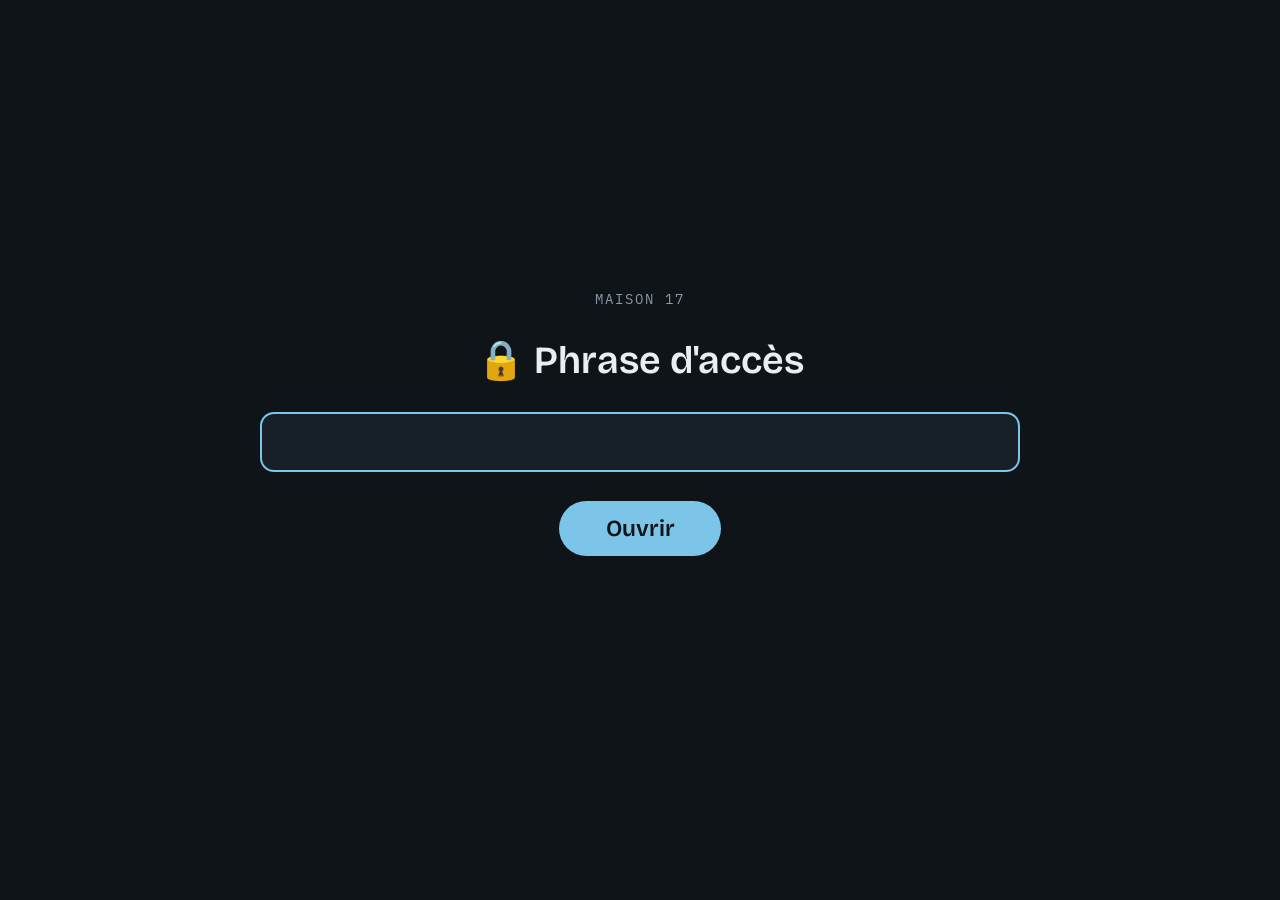
<file: bilans.html>
<!doctype html>
<html lang="fr">
<head>
<meta charset="utf-8">
<meta name="viewport" content="width=device-width,initial-scale=1">
<title>Bilans énergie</title>
<link rel="stylesheet" href="polices/polices.css">
<style>
/* Bilans de l'installation solaire : semaine, mois, année, et comparaison avec l'année précédente (N-1).
   Écrite pour le navigateur de la télé Samsung 2018 : flexbox seulement (pas de grille CSS, pas de gap, pas de inset). */
:root{
  --nuit:#0f1418; --ardoise:#182027; --trait:#26313a;
  --craie:#e8eef2; --brume:#8a99a5; --givre:#7cc4e8;
  --soleil:#f0c36a; --reseau:#f08a6a; --vente:#7fd1a0;
  --display:"Bricolage Grotesque",system-ui,"Segoe UI",Roboto,sans-serif;
  --mono:"IBM Plex Mono",ui-monospace,Menlo,Consolas,monospace;
  color-scheme:dark;
}
html{font-size:1vw}
@supports (width:min(1vw,1vh)){html{font-size:min(1vw,1.7778vh)}}
*{box-sizing:border-box}
html,body{height:100%;margin:0}
body{background:var(--nuit);color:var(--craie);font-family:var(--display);overflow:hidden}
.ecran{height:100%;display:flex;flex-direction:column;padding:2.2rem 3.2rem}
.haut{display:flex;align-items:flex-end;justify-content:space-between;margin-bottom:1.2rem}
h1{margin:0;font-size:3rem;font-weight:700;letter-spacing:-.02em;line-height:1}
.sous{font-family:var(--mono);font-size:1rem;color:var(--brume);margin-top:.6rem;letter-spacing:.06em}
.liens{font-family:var(--mono);font-size:1rem;text-align:right}
.liens a{color:var(--givre);text-decoration:none;margin-left:1.4rem}

.barre-outils{display:flex;align-items:center;justify-content:space-between;margin-bottom:1.1rem}
.groupe{display:flex;align-items:center}
.groupe button{font-family:var(--mono);font-size:1.05rem;white-space:nowrap;color:var(--craie);background:var(--ardoise);border:1px solid var(--trait);border-radius:99px;padding:.5rem 1rem;margin-right:.5rem;cursor:pointer}
.groupe button:last-child{margin-right:0}
.groupe button[aria-pressed="true"]{background:var(--craie);color:var(--nuit);border-color:var(--craie)}
.groupe button:focus{outline:3px solid var(--givre);outline-offset:2px}
.groupe button.m[aria-pressed="true"]{color:var(--nuit)}
.nav{display:flex;align-items:center}
.nav button{font-size:1.6rem;width:3.2rem;height:3.2rem;border-radius:50%;border:1px solid var(--trait);background:var(--ardoise);color:var(--craie);cursor:pointer}
.nav button:focus{outline:3px solid var(--givre);outline-offset:2px}
.nav button[disabled]{opacity:.3;cursor:default}
.nav .periode{font-size:1.7rem;font-weight:600;min-width:17rem;text-align:center;white-space:nowrap}

.corps{flex:1 1 auto;display:flex;min-height:0}
.carte{background:var(--ardoise);border-radius:1rem;padding:1.3rem 1.6rem;min-width:0}
.graphique{flex:1 1 auto;display:flex;flex-direction:column;margin-right:1.2rem}
.cote{flex:0 0 27%;display:flex;flex-direction:column}
.etiquette{font-family:var(--mono);font-size:.95rem;letter-spacing:.14em;text-transform:uppercase;color:var(--brume)}
.legende{display:flex;justify-content:space-between;align-items:baseline}
.legende span{font-family:var(--mono);font-size:1rem;color:var(--brume);margin-left:1.4rem}
.carre{display:inline-block;width:.9rem;height:.9rem;border-radius:.2rem;margin-right:.4rem;vertical-align:middle}
.zone-svg{flex:1 1 auto;position:relative;margin-top:1rem;min-height:10rem}
.zone-svg svg{position:absolute;top:0;left:0;width:100%;height:100%}
.echelle{position:absolute;left:0;top:-.2rem;font-family:var(--mono);font-size:.9rem;color:var(--brume)}
/* Infobulles : une colonne invisible par barre, au-dessus du graphique */
.survol{position:absolute;top:0;left:0;right:0;bottom:0;display:flex}
.survol div{flex:1 1 0;cursor:default;border-radius:.4rem}
.survol div:hover,.survol div.actif{background:rgba(232,238,242,.06)}
.bulle{position:absolute;z-index:3;pointer-events:none;background:#0b1013;border:1px solid var(--trait);border-radius:.7rem;padding:.8rem 1rem;min-width:16rem;box-shadow:0 .6rem 1.6rem rgba(0,0,0,.45);display:none}
.bulle .t{font-family:var(--mono);font-size:.9rem;letter-spacing:.08em;text-transform:uppercase;color:var(--brume);margin-bottom:.4rem}
.bulle .l{display:flex;justify-content:space-between;align-items:baseline;font-size:1.25rem;margin-top:.25rem}
.bulle .l span{color:var(--brume);margin-right:1.4rem;white-space:nowrap}
.bulle .l b{font-weight:600;font-variant-numeric:tabular-nums;white-space:nowrap}
.bulle .e{font-family:var(--mono);font-size:1rem;margin-top:.5rem}
.libelles{display:flex;margin-top:.5rem}
.libelles div{flex:1 1 0;text-align:center;font-family:var(--mono);font-size:.95rem;color:var(--brume);white-space:nowrap;overflow:hidden}
.libelles div b{display:block;color:var(--craie);font-family:var(--display);font-size:1.25rem;font-weight:600}
.libelles div.auj{color:var(--givre)}

.total{margin-top:1rem}
.total .val{font-size:4.4rem;font-weight:700;line-height:1;font-variant-numeric:tabular-nums;margin-top:.4rem}
.total .val small{font-size:.4em;font-weight:400;color:var(--brume);margin-left:.15em}
.comp{margin-top:1.4rem;padding-top:1.2rem;border-top:1px dashed var(--trait)}
.comp .ligne{display:flex;justify-content:space-between;align-items:baseline;margin-top:.6rem;font-size:1.35rem;color:var(--brume)}
.comp .ligne b{color:var(--craie);font-weight:600;font-variant-numeric:tabular-nums}
.ecart{display:inline-block;margin-top:1rem;font-family:var(--mono);font-size:1.5rem;padding:.3rem .9rem;border-radius:99px;border:1px solid currentColor}
.hausse{color:var(--vente)} .baisse{color:var(--reseau)} .neutre{color:var(--brume)}
.note{margin-top:auto;font-family:var(--mono);font-size:.9rem;color:var(--brume);line-height:1.5}

/* Tableau de comparaison mois par mois */
.tableau{width:100%;border-collapse:collapse;margin-top:1rem;font-variant-numeric:tabular-nums}
.tableau th{font-family:var(--mono);font-size:.95rem;font-weight:500;letter-spacing:.1em;text-transform:uppercase;color:var(--brume);text-align:right;padding:.4rem .8rem;border-bottom:1px solid var(--trait)}
.tableau th:first-child,.tableau td:first-child{text-align:left}
.tableau td{font-size:1.45rem;padding:.42rem .8rem;text-align:right;border-bottom:1px solid var(--trait)}
.tableau td.mois{color:var(--brume)}
.tableau td.ecart-c{font-family:var(--mono);font-size:1.25rem}
.tableau tr.courant td{background:rgba(124,196,232,.08)}
.tableau tr.total-l td{font-weight:700;border-bottom:0}
.tableau .mini{display:inline-block;height:.7rem;border-radius:.2rem;vertical-align:middle;margin-left:.6rem}

.etat{font-family:var(--mono);font-size:.9rem;color:var(--brume);margin-top:.8rem}
.etat.erreur{color:var(--reseau)}

/* Boutons vers les autres pages (nav.js), à l'échelle de la page */
.haut .nav-pages{font-size:1.1rem}
@media (max-width:800px){
  html{font-size:2.4vw}
  .haut .nav-pages{font-size:3.4vw}
  body{overflow:auto}
  .ecran{height:auto;padding:16px}
  .haut,.barre-outils{display:block}
  .barre-outils .groupe{flex-wrap:wrap;margin-bottom:10px}
  .groupe button{margin-bottom:6px}
  .corps{display:block}
  .graphique{margin:0 0 12px}
  .zone-svg{height:50vw}
}
</style>
<script src="verrou.js"></script>
<script src="veille.js"></script>
<script src="maj.js"></script>
<script src="tele.js"></script>
</head>
<body>
<main class="ecran">
  <div class="haut">
    <div>
      <h1>📊 Bilans énergie</h1>
      <div class="sous" id="sous">Panneaux solaires · depuis le 30 octobre 2024</div>
    </div>
    <nav class="nav-pages droite"></nav><script src="nav.js"></script>
  </div>

  <div class="barre-outils">
    <div class="groupe" id="vues">
      <button type="button" data-vue="semaine">Semaine</button>
      <button type="button" data-vue="mois">Mois</button>
      <button type="button" data-vue="annee">Année</button>
      <button type="button" data-vue="comparaison">N / N-1</button>
    </div>
    <div class="nav">
      <button type="button" id="prec" aria-label="Période précédente">‹</button>
      <div class="periode" id="periode">…</div>
      <button type="button" id="suiv" aria-label="Période suivante">›</button>
    </div>
    <div class="groupe" id="mesures">
      <button type="button" class="m" data-m="production_wh">☀️ Prod.</button>
      <button type="button" class="m" data-m="consommation_wh">🏠 Conso</button>
      <button type="button" class="m" data-m="achetee_wh">⚡ Achat</button>
      <button type="button" class="m" data-m="vendue_wh">💶 Revente</button>
    </div>
  </div>

  <div class="corps">
    <div class="carte graphique" id="bloc-graphique">
      <div class="legende">
        <div class="etiquette" id="titre-graphique">—</div>
        <div><span><i class="carre" id="leg-n"></i><em id="leg-n-t" style="font-style:normal">N</em></span><span><i class="carre" id="leg-n1"></i><em id="leg-n1-t" style="font-style:normal">N-1</em></span></div>
      </div>
      <div class="zone-svg" id="zone-svg"><svg id="svg" viewBox="0 0 1000 400" preserveAspectRatio="none" aria-hidden="true"></svg><div class="echelle" id="echelle"></div><div class="survol" id="survol"></div><div class="bulle" id="bulle" role="tooltip"></div></div>
      <div class="libelles" id="libelles"></div>
      <div id="bloc-tableau" style="display:none;flex:1 1 auto;overflow:hidden"></div>
    </div>
    <div class="carte cote">
      <div class="etiquette" id="titre-total">Total</div>
      <div class="total"><div class="val" id="total">--</div></div>
      <div class="comp" id="comp"></div>
      <div class="note" id="note"></div>
      <div class="etat" id="etat">Chargement de l'historique…</div>
    </div>
  </div>
</main>

<script>
/* ===== Données : historique/solaire-jours.csv (une ligne par jour) + solaire.json pour aujourd'hui ===== */
var MESURES = {
  production_wh:   { nom: "Prod.",  couleur: "#f0c36a" },
  consommation_wh: { nom: "Conso", couleur: "#e8eef2" },
  achetee_wh:      { nom: "Achat au réseau", couleur: "#f08a6a" },
  vendue_wh:       { nom: "Revente au réseau", couleur: "#7fd1a0" }
};
var MOIS_COURT = ["janv.", "févr.", "mars", "avr.", "mai", "juin", "juil.", "août", "sept.", "oct.", "nov.", "déc."];
var JOURS_COURT = ["lun.", "mar.", "mer.", "jeu.", "ven.", "sam.", "dim."];

var MISE_EN_SERVICE = new Date(2024, 9, 30);   // avant cette date, pas de données : une période qui commence avant est incomplète
function partiel(debut){ return debut < MISE_EN_SERVICE; }
var jours = {};            // "AAAA-MM-JJ" -> { production_wh, ... }
var etat = { vue: "mois", mesure: "production_wh", ref: aujourdhui() };   // ref : un jour dans la période affichée

function maj(t){ return t.charAt(0).toUpperCase() + t.slice(1); }
function el(id){ return document.getElementById(id); }
function aujourdhui(){ var d = new Date(); return new Date(d.getFullYear(), d.getMonth(), d.getDate()); }
function cle(d){ return d.getFullYear() + "-" + ("0" + (d.getMonth() + 1)).slice(-2) + "-" + ("0" + d.getDate()).slice(-2); }
function ajoute(d, n){ var x = new Date(d.getTime()); x.setDate(x.getDate() + n); return x; }
function lundi(d){ var j = (d.getDay() + 6) % 7; return ajoute(d, -j); }
function valeur(d){ var j = jours[cle(d)]; return j && typeof j[etat.mesure] === "number" ? j[etat.mesure] : null; }
function kwh(wh, dec){
  if (wh === null || wh === undefined) return "–";
  var v = wh / 1000;
  if (v >= 1000) return (v / 1000).toFixed(2).replace(".", ",") + " MWh";
  return v.toFixed(dec === undefined ? (v >= 100 ? 0 : 1) : dec).replace(".", ",") + " kWh";
}
function kwhFin(wh){ return wh !== null && wh !== undefined && wh < 1e6 ? kwh(wh, 1) : kwh(wh); }   // une décimale sous 1 000 kWh
function grand(wh){ var t = kwhFin(wh); var i = t.lastIndexOf(" "); return i < 0 ? t : t.slice(0, i) + "<small>" + t.slice(i + 1) + "</small>"; }
function somme(debut, fin, jusqua){   // fin exclue ; jusqua : ne compter que les jours avant cette date
  var s = 0, n = 0;
  for (var d = debut; d < fin; d = ajoute(d, 1)) {
    if (jusqua && d >= jusqua) break;
    var v = valeur(d);
    if (v !== null) { s += v; n++; }
  }
  return n ? s : null;
}
function memeJourAnPasse(d){ var x = new Date(d.getTime()); x.setFullYear(x.getFullYear() - 1); return x; }

/* ===== Chargement ===== */
function charger(){
  Promise.all([
    fetch("historique/solaire-jours.csv?t=" + Date.now(), { cache: "no-store" }).then(function(r){ if (!r.ok) throw new Error("historique pas encore disponible"); return r.text(); }),
    fetch("solaire.json?t=" + Date.now(), { cache: "no-store" }).then(function(r){ return r.ok ? r.json() : null; }).catch(function(){ return null; })
  ]).then(function(res){
    jours = {};
    var lignes = res[0].trim().split("\n"), entete = lignes[0].split(",");
    for (var i = 1; i < lignes.length; i++) {
      var c = lignes[i].split(","), o = {};
      for (var k = 1; k < entete.length; k++) o[entete[k]] = c[k] === "" ? null : parseFloat(c[k]);
      jours[c[0]] = o;
    }
    var s = res[1];
    var trous = estimerTrous();
    /* aujourd'hui, en cours ; la nuit, si la dernière mesure date de la veille, ses chiffres sont ceux d'hier : on ne les prend pas */
    if (s && s.disponible && s.jour && String(s.mesure || "").slice(0, 10) === cle(aujourdhui())) jours[cle(aujourdhui())] = s.jour;
    var n = Object.keys(jours).length;
    el("etat").className = "etat";
    el("etat").textContent = n + " jours d'historique" + (trous ? " (dont " + trous + " estimés)" : "") + " · mis à jour à " + new Date().toLocaleTimeString("fr-FR", { hour: "2-digit", minute: "2-digit" });
    dessiner();
  }).catch(function(e){
    el("etat").className = "etat erreur";
    el("etat").textContent = "Historique indisponible (" + e.message + "). Il se constitue dans l'heure qui suit la mise en place.";
  });
}

/* ===== Jours sans mesure (panne du suivi eStar) : estimés, jamais modifiés dans les données brutes =====
   Un jour terminé sans production et avec moins de 0,5 kWh consommé n'est pas réaliste pour une maison habitée :
   c'est une panne du suivi. Chaque mesure y est estimée par la moyenne des 7 jours valides avant et des 7 après. */
var CHAMPS = ["production_wh", "consommation_wh", "autoconsommee_wh", "achetee_wh", "vendue_wh"];
function estimerTrous(){
  var aujC = cle(aujourdhui()), cles = Object.keys(jours).filter(function(k){ return k < aujC; }).sort();
  function valide(k){ var j = jours[k]; return j && ((j.production_wh || 0) > 0 || (j.consommation_wh || 0) >= 500); }
  var nb = 0;
  for (var i = 0; i < cles.length; i++) {
    if (valide(cles[i])) continue;
    var fin = i; while (fin + 1 < cles.length && !valide(cles[fin + 1])) fin++;
    var voisins = [];
    for (var a = i - 1; a >= 0 && voisins.length < 7; a--) if (valide(cles[a])) voisins.push(jours[cles[a]]);
    var apres = 0;
    for (var b = fin + 1; b < cles.length && apres < 7; b++) if (valide(cles[b])) { voisins.push(jours[cles[b]]); apres++; }
    if (voisins.length) {
      var moy = {};
      CHAMPS.forEach(function(c){ var t = 0, n = 0; voisins.forEach(function(v){ if (typeof v[c] === "number") { t += v[c]; n++; } }); moy[c] = n ? t / n : null; });
      for (var k = i; k <= fin; k++) { var o = { estime: true }; CHAMPS.forEach(function(c){ o[c] = moy[c]; }); jours[cles[k]] = o; nb++; }
    }
    i = fin;
  }
  return nb;
}
function nbEstimes(debut, fin){ var n = 0; for (var d = debut; d < fin; d = ajoute(d, 1)) { var j = jours[cle(d)]; if (j && j.estime) n++; } return n; }
function texteEstimes(nN, nN1){
  var t = [];
  if (nN) t.push(nN + " jour" + (nN > 1 ? "s" : "") + " estimé" + (nN > 1 ? "s" : "") + " sur la période");
  if (nN1) t.push(nN1 + " jour" + (nN1 > 1 ? "s" : "") + " estimé" + (nN1 > 1 ? "s" : "") + " en N-1");
  return t.length ? "Hachuré : " + t.join(", ") + " (panne du suivi eStar, moyenne des jours voisins)." : "";
}

/* ===== Dessin des barres N et N-1 ===== */
function barres(items, couleur){
  /* items : [{ lib, sous, n, n1, auj }] */
  var max = 0;
  items.forEach(function(it){ max = Math.max(max, it.n || 0, it.n1 || 0); });
  max = max > 0 ? max * 1.08 : 1;
  var L = 1000, H = 400, larg = L / items.length, svg = "";
  svg += '<defs><pattern id="hachures" width="8" height="8" patternUnits="userSpaceOnUse" patternTransform="rotate(45)"><rect width="8" height="8" fill="' + couleur + '" fill-opacity=".25"/><rect width="4" height="8" fill="' + couleur + '" fill-opacity=".8"/></pattern></defs>';
  for (var g = 1; g <= 3; g++) svg += '<line x1="0" x2="1000" y1="' + (H - g * H / 4) + '" y2="' + (H - g * H / 4) + '" stroke="#26313a" stroke-width="1" vector-effect="non-scaling-stroke"/>';
  items.forEach(function(it, i){
    var x0 = i * larg, b = larg * 0.36, ecartB = larg * 0.04;
    if (it.n1 !== null && it.n1 !== undefined) {
      var h1 = it.n1 / max * H;
      svg += '<rect x="' + (x0 + larg / 2 - b - ecartB / 2).toFixed(1) + '" y="' + (H - h1).toFixed(1) + '" width="' + b.toFixed(1) + '" height="' + h1.toFixed(1) + '" fill="' + couleur + '" fill-opacity="' + (it.est1 ? '.12' : '.28') + '"' + (it.est1 ? ' stroke="' + couleur + '" stroke-opacity=".5" stroke-dasharray="4 3" vector-effect="non-scaling-stroke"' : '') + '/>';
    }
    if (it.n !== null && it.n !== undefined) {
      var h = it.n / max * H;
      svg += '<rect x="' + (x0 + larg / 2 + ecartB / 2).toFixed(1) + '" y="' + (H - h).toFixed(1) + '" width="' + b.toFixed(1) + '" height="' + h.toFixed(1) + '" fill="' + (it.est ? 'url(#hachures)' : couleur) + '"' + (it.auj ? ' fill-opacity=".65"' : '') + '/>';
    }
  });
  el("svg").innerHTML = svg;
  dernierItems = items;
  el("survol").innerHTML = items.map(function(it, i){ return '<div data-i="' + i + '"></div>'; }).join("");
  el("bulle").style.display = "none";
  el("echelle").textContent = kwh(max, 0);
  var montrerValeurs = items.length <= 12;
  el("libelles").innerHTML = items.map(function(it){
    return '<div' + (it.auj ? ' class="auj"' : '') + '>' + (montrerValeurs ? '<b>' + (it.n === null || it.n === undefined ? "–" : kwh(it.n, it.n >= 100000 ? 0 : 1).replace(" kWh", "").replace(" MWh", " M")) + '</b>' : '') + it.lib + '</div>';
  }).join("");
}

/* Écart en % : une décimale sous 10 %, pour ne pas afficher « 0 % » quand deux valeurs sont proches mais différentes */
function pct(p){
  var a = Math.abs(p), v = a < 10 ? Math.round(p * 10) / 10 : Math.round(p);
  var t = (a < 10 ? Math.abs(v).toFixed(1) : String(Math.abs(v))).replace(".", ",");
  return (v > 0 ? "+" : v < 0 ? "-" : "") + t + " %";
}
/* ===== Infobulles ===== */
var dernierItems = [];
function montrerBulle(cible){
  var i = +cible.getAttribute("data-i"), it = dernierItems[i], m = MESURES[etat.mesure], b = el("bulle"), zone = el("zone-svg");
  if (!it) return;
  [].forEach.call(el("survol").children, function(c){ c.className = c === cible ? "actif" : ""; });
  var html = '<div class="t">' + m.nom + '</div>' +
    '<div class="l"><span><i class="carre" style="background:' + m.couleur + '"></i>' + it.titreN + (it.auj ? " (en cours)" : "") + suffixeEstime(it.est, it.jours) + '</span><b>' + kwhPrecis(it.n) + '</b></div>' +
    '<div class="l"><span><i class="carre" style="background:' + m.couleur + ';opacity:.3"></i>' + it.titreN1 + suffixeEstime(it.est1, it.jours) + '</span><b>' + kwhPrecis(it.n1) + '</b></div>';
  if (it.n !== null && it.n !== undefined && it.n1 && it.titreN1.indexOf("incomplet") < 0) {
    var p = (it.n - it.n1) / it.n1 * 100, bon = etat.mesure === "achetee_wh" ? p < 0 : p > 0;
    html += '<div class="e ' + (Math.abs(p) < 1 ? "neutre" : bon ? "hausse" : "baisse") + '">' + pct(p) + ' par rapport à N-1</div>';
  }
  b.innerHTML = html; b.style.display = "block";
  var largeur = zone.clientWidth, x = cible.offsetLeft + cible.offsetWidth / 2, w = b.offsetWidth;
  b.style.left = Math.max(0, Math.min(largeur - w, x - w / 2)) + "px";
  b.style.top = "0px";
}
function suffixeEstime(n, unJour){ return !n ? "" : unJour ? " · estimé" : " · dont " + n + " j estimé" + (n > 1 ? "s" : ""); }
function cacherBulle(){ el("bulle").style.display = "none"; [].forEach.call(el("survol").children, function(c){ c.className = ""; }); }
function kwhPrecis(wh){
  if (wh === null || wh === undefined) return "pas de donnée";
  var v = wh / 1000;
  return (v >= 1000 ? (v / 1000).toFixed(2).replace(".", ",") + " MWh" : v.toFixed(v >= 100 ? 0 : v >= 10 ? 1 : 2).replace(".", ",") + " kWh");
}
function dateLongue(d){ return maj(d.toLocaleDateString("fr-FR", { weekday: "long", day: "numeric", month: "long", year: "numeric" })); }
function moisLong(an, k){ return maj(new Date(an, k, 1).toLocaleDateString("fr-FR", { month: "long", year: "numeric" })); }

function ecartTexte(n, n1){
  if (n === null || n1 === null || !n1) return '<span class="ecart neutre">pas de comparaison</span>';
  var p = (n - n1) / n1 * 100, signe = p > 0 ? "+" : "";
  var bon = etat.mesure === "achetee_wh" ? p < 0 : p > 0;   // moins d'achat, c'est mieux
  return '<span class="ecart ' + (Math.abs(p) < 1 ? "neutre" : bon ? "hausse" : "baisse") + '">' + pct(p) + ' vs N-1</span>';
}

function cote(titre, n, lignes, ecartN, ecartN1, note){
  el("titre-total").textContent = titre;
  el("total").innerHTML = grand(n);
  el("comp").innerHTML = lignes.map(function(l){ return '<div class="ligne"><span>' + l[0] + '</span><b>' + kwhFin(l[1]) + '</b></div>'; }).join("") + ecartTexte(ecartN, ecartN1);
  el("note").textContent = [note || "", etat.noteEstimes || ""].filter(Boolean).join(" ");
}

function dessiner(){
  var m = MESURES[etat.mesure], ref = etat.ref, auj = aujourdhui();
  [].forEach.call(document.querySelectorAll("#vues button"), function(b){ b.setAttribute("aria-pressed", b.getAttribute("data-vue") === etat.vue ? "true" : "false"); });
  [].forEach.call(document.querySelectorAll("#mesures button"), function(b){
    var on = b.getAttribute("data-m") === etat.mesure;
    b.setAttribute("aria-pressed", on ? "true" : "false");
    b.style.background = on ? MESURES[b.getAttribute("data-m")].couleur : "";
    b.style.borderColor = on ? MESURES[b.getAttribute("data-m")].couleur : "";
  });
  el("leg-n").style.background = m.couleur; el("leg-n1").style.background = m.couleur; el("leg-n1").style.opacity = ".3";
  var tableau = etat.vue === "comparaison";
  el("zone-svg").style.display = tableau ? "none" : ""; el("libelles").style.display = tableau ? "none" : "";
  el("bloc-tableau").style.display = tableau ? "block" : "none";

  var items = [], titre, n, n1, n1Complet, debut, fin, note = "";
  if (etat.vue === "semaine") {
    debut = lundi(ref); fin = ajoute(debut, 7);
    for (var i = 0; i < 7; i++) {
      var d = ajoute(debut, i), dPasse = ajoute(d, -364);   // même jour de la semaine, un an avant (52 semaines)
      items.push({ lib: JOURS_COURT[i] + " " + d.getDate(), n: d > auj ? null : valeur(d), n1: valeur(dPasse), auj: cle(d) === cle(auj), titreN: dateLongue(d), titreN1: dateLongue(dPasse), est: nbEstimes(d, ajoute(d, 1)), est1: nbEstimes(dPasse, ajoute(dPasse, 1)), jours: true });
    }
    el("periode").textContent = "Semaine du " + debut.getDate() + " " + MOIS_COURT[debut.getMonth()] + " " + debut.getFullYear();
    el("leg-n-t").textContent = "cette semaine"; el("leg-n1-t").textContent = "même semaine N-1";
    titre = m.nom + " par jour";
    n = somme(debut, fin); n1 = somme(ajoute(debut, -364), ajoute(fin, -364));
    var enCours = auj >= debut && auj < fin;
    var n1Date = enCours ? somme(ajoute(debut, -364), ajoute(fin, -364), ajoute(auj, -363)) : n1;
    var p1S = partiel(ajoute(debut, -364));
    etat.noteEstimes = texteEstimes(nbEstimes(debut, fin), nbEstimes(ajoute(debut, -364), ajoute(fin, -364)));
    cote("Total de la semaine", n, [["N-1 à date", n1Date], ["N-1 semaine entière", n1]], n, p1S ? null : n1Date,
         "N-1 : la même semaine 52 semaines plus tôt, jour de semaine pour jour de semaine.");
  } else if (etat.vue === "mois") {
    debut = new Date(ref.getFullYear(), ref.getMonth(), 1); fin = new Date(ref.getFullYear(), ref.getMonth() + 1, 1);
    var nb = (fin - debut) / 864e5;
    for (var j = 0; j < nb; j++) {
      var dj = ajoute(debut, j), dp = new Date(dj.getFullYear() - 1, dj.getMonth(), dj.getDate());
      items.push({ lib: (j % 5 === 0 || j === nb - 1) ? String(j + 1) : "", n: dj > auj ? null : valeur(dj), n1: dp.getMonth() === dj.getMonth() ? valeur(dp) : null, auj: cle(dj) === cle(auj), titreN: dateLongue(dj), titreN1: dp.getMonth() === dj.getMonth() ? dateLongue(dp) : "N-1 (jour inexistant)", est: nbEstimes(dj, ajoute(dj, 1)), est1: dp.getMonth() === dj.getMonth() ? nbEstimes(dp, ajoute(dp, 1)) : 0, jours: true });
    }
    el("periode").textContent = maj(debut.toLocaleDateString("fr-FR", { month: "long", year: "numeric" }));
    el("leg-n-t").textContent = String(debut.getFullYear()); el("leg-n1-t").textContent = String(debut.getFullYear() - 1);
    titre = m.nom + " par jour";
    n = somme(debut, fin);
    var debP = new Date(debut.getFullYear() - 1, debut.getMonth(), 1), finP = new Date(debut.getFullYear() - 1, debut.getMonth() + 1, 1);
    n1 = somme(debP, finP);
    var enCoursM = auj >= debut && auj < fin;
    var n1DateM = enCoursM ? somme(debP, finP, memeJourAnPasse(ajoute(auj, 1))) : n1;
    var p1M = partiel(debP);
    etat.noteEstimes = texteEstimes(nbEstimes(debut, fin), nbEstimes(debP, finP));
    cote("Total du mois", n, [[(enCoursM ? "N-1 à date" : "Même mois N-1") + (p1M ? " (partiel)" : ""), n1DateM]].concat(enCoursM ? [["N-1 mois complet", n1]] : []), n, p1M ? null : n1DateM,
         p1M ? "Le même mois de l'an dernier est incomplet : installation le 30 octobre 2024." : enCoursM ? "Mois en cours : comparé aux mêmes jours de l'an dernier." : "");
  } else if (etat.vue === "annee") {
    var an = ref.getFullYear();
    for (var k = 0; k < 12; k++) {
      var dm = new Date(an, k, 1), fm = new Date(an, k + 1, 1);
      items.push({ lib: MOIS_COURT[k], n: dm > auj ? null : somme(dm, fm), n1: somme(new Date(an - 1, k, 1), new Date(an - 1, k + 1, 1)), auj: an === auj.getFullYear() && k === auj.getMonth(), titreN: moisLong(an, k), titreN1: moisLong(an - 1, k) + (partiel(new Date(an - 1, k, 1)) ? " (incomplet)" : ""), est: nbEstimes(dm, fm), est1: nbEstimes(new Date(an - 1, k, 1), new Date(an - 1, k + 1, 1)) });
    }
    el("periode").textContent = "Année " + an;
    el("leg-n-t").textContent = String(an); el("leg-n1-t").textContent = String(an - 1);
    titre = m.nom + " par mois";
    n = somme(new Date(an, 0, 1), new Date(an + 1, 0, 1));
    n1 = somme(new Date(an - 1, 0, 1), new Date(an, 0, 1));
    var enCoursA = an === auj.getFullYear();
    var n1DateA = enCoursA ? somme(new Date(an - 1, 0, 1), new Date(an, 0, 1), memeJourAnPasse(ajoute(auj, 1))) : n1;
    var p1A = partiel(new Date(an - 1, 0, 1));
    etat.noteEstimes = texteEstimes(nbEstimes(new Date(an, 0, 1), new Date(an + 1, 0, 1)), nbEstimes(new Date(an - 1, 0, 1), new Date(an, 0, 1)));
    cote("Total de l'année", n, [[(enCoursA ? "N-1 à date" : "Année N-1") + (p1A ? " (partielle)" : ""), n1DateA]].concat(enCoursA ? [["Année N-1 complète", n1]] : []), n, p1A ? null : n1DateA,
         p1A ? "L'année précédente est incomplète (installation le 30 octobre 2024) : comparez mois par mois dans la vue N / N-1." : "Données depuis la mise en service, le 30 octobre 2024.");
  } else {
    comparaison(m);
    return;
  }
  el("titre-graphique").textContent = titre;
  barres(items, m.couleur);
  majNavigation();
}

/* ===== Vue N / N-1 : chaque mois de l'année comparé au même mois de l'année précédente ===== */
function comparaison(m){
  etat.noteEstimes = texteEstimes(nbEstimes(new Date(etat.ref.getFullYear(), 0, 1), new Date(etat.ref.getFullYear() + 1, 0, 1)), nbEstimes(new Date(etat.ref.getFullYear() - 1, 0, 1), new Date(etat.ref.getFullYear(), 0, 1))).replace("Hachuré : ", "Estimations : ");
  var an = etat.ref.getFullYear(), auj = aujourdhui(), lignes = [], tN = 0, tN1 = 0, max = 0;
  for (var k = 0; k < 12; k++) {
    var dm = new Date(an, k, 1), fm = new Date(an, k + 1, 1);
    var enCours = an === auj.getFullYear() && k === auj.getMonth();
    var vN = dm > auj ? null : somme(dm, fm);
    var vN1 = enCours ? somme(new Date(an - 1, k, 1), new Date(an - 1, k + 1, 1), memeJourAnPasse(ajoute(auj, 1))) : somme(new Date(an - 1, k, 1), new Date(an - 1, k + 1, 1));
    var p1 = partiel(new Date(an - 1, k, 1));
    lignes.push({ k: k, n: vN, n1: vN1, enCours: enCours, partiel: p1, est: nbEstimes(dm, fm), est1: nbEstimes(new Date(an - 1, k, 1), new Date(an - 1, k + 1, 1)) });
    max = Math.max(max, vN || 0, vN1 || 0);
    if (vN !== null && vN1 !== null && !p1) { tN += vN; tN1 += vN1; }
  }
  var html = '<table class="tableau"><thead><tr><th>Mois</th><th>' + an + '</th><th>' + (an - 1) + '</th><th>Écart</th></tr></thead><tbody>';
  lignes.forEach(function(l){
    var e = (l.n !== null && l.n1 && !l.partiel) ? (l.n - l.n1) / l.n1 * 100 : null;
    var bon = etat.mesure === "achetee_wh" ? e < 0 : e > 0;
    var cls = e === null ? "neutre" : Math.abs(e) < 1 ? "neutre" : bon ? "hausse" : "baisse";
    html += '<tr' + (l.enCours ? ' class="courant"' : '') + '><td class="mois">' + maj(MOIS_COURT[l.k]) + (l.enCours ? " (à date)" : "") + '</td>' +
      '<td>' + (l.est ? '<span style="color:var(--brume)" title="dont ' + l.est + ' jours estimés">≈ </span>' : '') + kwh(l.n, 0) + '<i class="mini" style="width:' + (max ? (l.n || 0) / max * 8 : 0).toFixed(2) + 'rem;background:' + m.couleur + '"></i></td>' +
      '<td>' + (l.partiel && l.n1 !== null ? '<span style="font-size:.75em;color:var(--brume)">partiel · </span>' : '') + (l.est1 ? '<span style="color:var(--brume)">≈ </span>' : '') + kwh(l.n1, 0) + '<i class="mini" style="width:' + (max ? (l.n1 || 0) / max * 8 : 0).toFixed(2) + 'rem;background:' + m.couleur + ';opacity:.3"></i></td>' +
      '<td class="ecart-c ' + cls + '">' + (e === null ? "–" : pct(e)) + '</td></tr>';
  });
  var eT = tN1 ? (tN - tN1) / tN1 * 100 : null;
  html += '<tr class="total-l"><td>Mois comparables</td><td>' + kwh(tN, 0) + '</td><td>' + kwh(tN1, 0) + '</td><td class="ecart-c">' + (eT === null ? "–" : pct(eT)) + '</td></tr></tbody></table>';
  el("bloc-tableau").innerHTML = html;
  el("titre-graphique").textContent = m.nom + " : chaque mois face au même mois de " + (an - 1);
  el("periode").textContent = an + " / " + (an - 1);
  el("leg-n-t").textContent = String(an); el("leg-n1-t").textContent = String(an - 1);
  cote("Mois comparables " + an, tN, [["Mêmes mois " + (an - 1), tN1]], tN, tN1,
       "Mois en cours comparé aux mêmes jours de l'an dernier. Les mois sans données complètes d'un côté (avant l'installation du 30 octobre 2024) ne sont pas comptés.");
  majNavigation();
}

/* ===== Navigation ===== */
function deplacer(sens){
  var r = etat.ref;
  if (etat.vue === "semaine") r = ajoute(r, 7 * sens);
  else if (etat.vue === "mois") r = new Date(r.getFullYear(), r.getMonth() + sens, 1);
  else r = new Date(r.getFullYear() + sens, 0, 1);
  if (r > aujourdhui()) r = aujourdhui();
  etat.ref = r; dessiner();
}
function majNavigation(){
  var auj = aujourdhui(), r = etat.ref, dernier;
  if (etat.vue === "semaine") dernier = lundi(r).getTime() >= lundi(auj).getTime();
  else if (etat.vue === "mois") dernier = r.getFullYear() === auj.getFullYear() && r.getMonth() === auj.getMonth();
  else dernier = r.getFullYear() === auj.getFullYear();
  var premier = etat.vue === "semaine" ? lundi(r) <= new Date(2024, 9, 30) : etat.vue === "mois" ? (r.getFullYear() < 2024 || (r.getFullYear() === 2024 && r.getMonth() <= 9)) : r.getFullYear() <= 2024;
  el("suiv").disabled = dernier; el("prec").disabled = premier;
}
[].forEach.call(document.querySelectorAll("#vues button"), function(b){
  b.addEventListener("click", function(){ etat.vue = b.getAttribute("data-vue"); dessiner(); });
});
[].forEach.call(document.querySelectorAll("#mesures button"), function(b){
  b.addEventListener("click", function(){ etat.mesure = b.getAttribute("data-m"); dessiner(); });
});
el("prec").addEventListener("click", function(){ deplacer(-1); });
el("survol").addEventListener("mouseover", function(e){ if (e.target.parentNode === el("survol")) montrerBulle(e.target); });
el("survol").addEventListener("click", function(e){ if (e.target.parentNode === el("survol")) montrerBulle(e.target); });   // au toucher (iPhone)
el("survol").addEventListener("mouseleave", cacherBulle);
el("suiv").addEventListener("click", function(){ deplacer(1); });

charger();
setInterval(charger, 15 * 60 * 1000);
</script>
</body>
</html>
</file>
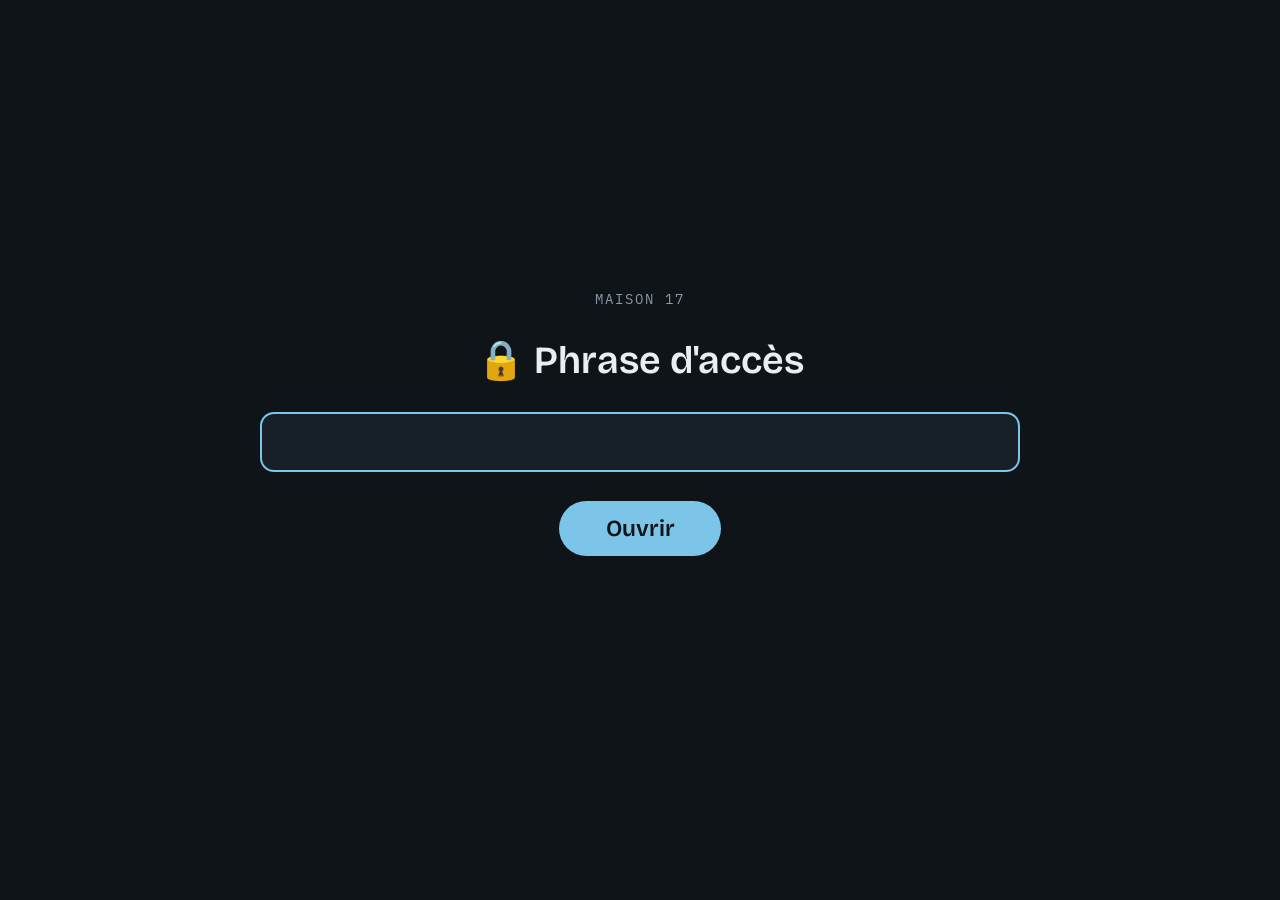
<file: energie.html>
<!doctype html>
<html lang="fr">
<head>
<meta charset="utf-8">
<meta name="viewport" content="width=device-width,initial-scale=1">
<title>Maison en énergie</title>
<link rel="stylesheet" href="polices/polices.css">
<style>
/* Page « Énergie » : panneaux solaires eStar, lue à 3 m sur la télé.
   Écrite pour le navigateur de la télé Samsung 2018 : flexbox seulement (pas de grille CSS, pas de gap, pas de inset),
   et une unité rem qui suit la largeur, ou la hauteur sur un écran plus allongé. */
:root{
  --nuit:#0f1418; --ardoise:#182027; --trait:#26313a;
  --craie:#e8eef2; --brume:#8a99a5; --givre:#7cc4e8;
  --soleil:#f0c36a; --maison:#e8eef2; --reseau:#f08a6a; --vente:#7fd1a0;
  --display:"Bricolage Grotesque",system-ui,"Segoe UI",Roboto,sans-serif;
  --mono:"IBM Plex Mono",ui-monospace,Menlo,Consolas,monospace;
  color-scheme:dark;
}
html{font-size:1vw}
@supports (width:min(1vw,1vh)){html{font-size:min(1vw,1.7778vh)}}
*{box-sizing:border-box}
html,body{height:100%;margin:0}
body{background:var(--nuit);color:var(--craie);font-family:var(--display);overflow:hidden}
.ecran{height:100%;display:flex;flex-direction:column;padding:2.4rem 3.2rem;transition:transform 2s ease}
.haut{display:flex;align-items:flex-end;justify-content:space-between;margin-bottom:1rem}
h1{margin:0;font-size:3.2rem;font-weight:700;letter-spacing:-.02em;line-height:1}
.sous{font-family:var(--mono);font-size:1rem;color:var(--brume);margin-top:.6rem;letter-spacing:.06em}
.heure{font-size:3.4rem;font-weight:600;font-variant-numeric:tabular-nums;line-height:1}
.liens{font-family:var(--mono);font-size:.95rem;margin-top:.5rem;text-align:right}
.liens a{color:var(--givre);text-decoration:none;margin-left:1.2rem}

.rangee{display:flex;margin:0 -0.6rem}
.rangee > *{margin:0 .6rem}
.carte{background:var(--ardoise);border-radius:1rem;padding:1.3rem 1.6rem;min-width:0}
.etiquette{font-family:var(--mono);font-size:.95rem;letter-spacing:.14em;text-transform:uppercase;color:var(--brume)}

/* Flux en direct */
.flux{flex:0 0 auto;margin-bottom:1.2rem}
.flux .carte{flex:1 1 0;display:flex;flex-direction:column;justify-content:space-between}
.flux .val{font-size:5.2rem;font-weight:700;line-height:1;font-variant-numeric:tabular-nums;margin-top:.6rem}
.flux .val small{font-size:.42em;font-weight:400;color:var(--brume);margin-left:.15em}
.flux .detail{font-size:1.35rem;color:var(--brume);margin-top:.6rem}
.flux .detail b{color:var(--craie);font-weight:600}
.jauge{height:.7rem;border-radius:99px;background:var(--nuit);overflow:hidden;margin-top:.9rem}
.jauge i{display:block;height:100%;border-radius:99px}
.c-soleil .val{color:var(--soleil)} .c-soleil .jauge i{background:var(--soleil)}
.c-reseau.achat .val{color:var(--reseau)} .c-reseau.vente .val{color:var(--vente)}
.tete-carte{display:flex;justify-content:space-between;align-items:baseline}
.direct{font-family:var(--mono);font-size:.95rem;color:var(--brume)}
.direct b{color:var(--craie);font-weight:500}
.flux .barre{height:1.2rem;margin-top:.8rem}
.flux .legende{font-size:1.15rem;margin-top:.5rem}
.flux .legende b{color:var(--craie);font-weight:500}
/* Barre de période commune (cartes du haut et graphique) */
.barre-periode{flex:0 0 auto;margin:0 0 .8rem}
.barre-periode .periodes button,.barre-periode .choix-dates button{margin-bottom:0}
.barre-periode .choix-dates{margin-top:0}
body.plein .barre-periode{margin:.5rem 0 0}
.fleche{flex:0 0 auto;align-self:center;font-size:2.6rem;color:var(--brume)}

/* Bas : bilan du jour à gauche, courbe à droite */
.bas{flex:1 1 auto;min-height:0}
.bilan{flex:0 0 36%;display:flex;flex-direction:column}
.courbe{flex:1 1 auto;display:flex;flex-direction:column}
.ligne-kwh{display:flex;justify-content:space-between;align-items:baseline;margin-top:.5rem}
.ligne-kwh span{font-size:1.4rem;color:var(--brume)}
.ligne-kwh b{font-size:2.2rem;font-weight:600;font-variant-numeric:tabular-nums}
.ligne-kwh b small{font-size:.5em;font-weight:400;color:var(--brume);margin-left:.15em}
.bilan > *{flex-shrink:0}
.barre{display:flex;height:1rem;border-radius:.4rem;overflow:hidden;margin-top:.5rem;background:var(--nuit)}
.barre i{display:block;height:100%}
.legende{display:flex;justify-content:space-between;font-family:var(--mono);font-size:.9rem;color:var(--brume);margin-top:.35rem}
.legende em{font-style:normal}
.point{display:inline-block;width:.7rem;height:.7rem;border-radius:50%;margin-right:.35rem;vertical-align:middle}
.taux{display:flex;margin-top:.7rem}
.taux > div{flex:1 1 0;margin-right:1rem}
.taux > div:last-child{margin-right:0}
.taux b{display:block;font-size:2.1rem;font-weight:700;line-height:1;margin-top:.3rem}
.cumul{margin-top:auto;padding-top:.6rem;border-top:1px dashed var(--trait);font-size:1.25rem;color:var(--brume)}
.cumul b{color:var(--craie);font-weight:600}
.cumul-tete{display:flex;justify-content:space-between;align-items:baseline}
.cumul-tete a{font-family:var(--mono);font-size:.95rem;color:var(--givre);text-decoration:none}
.resume3{display:flex;margin-top:.6rem}
.resume3 > div{flex:1 1 0;margin-right:.5rem;min-width:0}
.resume3 > div:last-child{margin-right:0}
.resume3 span{display:block;font-family:var(--mono);font-size:.85rem;letter-spacing:.1em;text-transform:uppercase}
.resume3 b{display:block;font-size:1.7rem;font-variant-numeric:tabular-nums;margin-top:.15rem;white-space:nowrap}
.resume3 em{display:block;font-style:normal;font-family:var(--mono);font-size:.95rem;margin-top:.1rem}
.resume3 b{color:var(--soleil);font-size:1.45rem}
.resume3 b.conso{color:var(--craie);font-size:1.2rem;margin-top:.35rem}
.resume3 b.conso span{display:inline;font-family:var(--display);font-size:1em;letter-spacing:0;text-transform:none}
.resume3 b.conso em{display:inline;font-size:.65em;font-weight:400;color:var(--brume)}
.hausse{color:var(--vente)} .baisse{color:var(--reseau)}
/* Pour la consommation, une hausse est une mauvaise nouvelle : couleurs inversées */
.resume3 b.conso em.c-hausse{color:var(--reseau)} .resume3 b.conso em.c-baisse{color:var(--vente)}
.total-inst{margin-top:.5rem}

.toile-g{position:relative;flex:1 1 auto;display:flex;flex-direction:column;min-height:8rem;margin-top:.8rem;padding-left:4.2rem}
.courbe svg{display:block;width:100%;flex:1 1 auto;min-height:8rem;overflow:visible}
.grad{position:absolute;left:0;top:0;bottom:0;width:3.8rem}
.grad span{position:absolute;right:0;transform:translateY(-50%);font-family:var(--mono);font-size:.85rem;color:var(--brume);white-space:nowrap}
#axe-x{margin-left:4.2rem}
.courbe .axe{display:flex;justify-content:space-between;font-family:var(--mono);font-size:.9rem;color:var(--brume);margin-top:.4rem}
.courbe .leg{font-family:var(--mono);font-size:.95rem;color:var(--brume)}
.courbe-tete{display:flex;justify-content:space-between;align-items:baseline;flex-wrap:wrap}
.courbe .leg span{margin-left:1.4rem;white-space:nowrap}
.choix-dates{display:flex;align-items:center;flex-wrap:wrap;margin-top:.5rem;font-family:var(--mono);font-size:.95rem;color:var(--brume)}
.choix-dates button{font:500 .95rem var(--mono);color:var(--craie);background:var(--nuit);border:1px solid var(--trait);border-radius:99px;padding:.25rem .8rem;margin-right:.5rem;cursor:pointer}
.choix-dates .c-lib{color:var(--craie);margin-right:.5rem;min-width:11rem;text-align:center}
.choix-dates button.c-texte{color:var(--givre)}
.c-form{display:none;align-items:center;flex-wrap:wrap;margin-top:.4rem;flex-basis:100%}
.c-form.ouvert{display:flex}
.c-form label{margin-right:.4rem}
.c-form input{font:500 .95rem var(--mono);color:var(--craie);background:var(--nuit);border:1px solid var(--trait);border-radius:.6rem;padding:.25rem .5rem;margin-right:.7rem;color-scheme:dark}
.c-form button{color:var(--nuit);background:var(--givre);border:0}
.c-err{color:var(--reseau);margin-left:.4rem}
/* Plein écran de la carte du graphique (superposition CSS : marche aussi sur iPhone, qui ne permet pas le vrai plein écran d'un élément) */
body.plein{overflow:hidden}
body.plein .ecran{transform:none !important}
body.plein .carte.courbe{position:fixed;top:0;left:0;right:0;bottom:0;z-index:50;border-radius:0;margin:0;padding:2rem 2.6rem;background:var(--nuit)}
body.plein .courbe .etiquette{font-size:1.2rem}
body.plein .courbe .leg,body.plein .courbe .axe,body.plein .grad span,body.plein .totaux{font-size:1.15rem}
body.plein .toile-g{padding-left:5.2rem}
body.plein .grad{width:4.8rem}
body.plein #axe-x{margin-left:5.2rem}
body.plein #c-plein{color:var(--nuit);background:var(--givre);border-color:var(--givre)}
.totaux{font-family:var(--mono);font-size:.95rem;color:var(--brume);margin-top:.5rem}
.totaux b{color:var(--craie);font-weight:500}
.totaux:empty{display:none}
.tarif{font-family:var(--mono);font-size:.95rem;color:var(--brume)}
.tarif b{font-weight:500;color:var(--craie)}
.tarif.hc b{color:var(--givre)}
.hc-leg{color:var(--givre)}
/* Période (jour, semaine, mois, année) et courbes affichées */
.filtres{display:flex;align-items:center;flex-wrap:wrap;justify-content:space-between;margin-top:.5rem}
.periodes,.series{display:flex;flex-wrap:wrap;align-items:center}
.filtres button{font:500 .95rem var(--mono);color:var(--craie);background:var(--nuit);border:1px solid var(--trait);border-radius:99px;padding:.25rem .8rem;margin:0 .5rem .3rem 0;cursor:pointer}
.periodes button.actif{color:var(--nuit);background:var(--givre);border-color:var(--givre)}
.series button{color:var(--brume)}
.series button[aria-pressed="true"]{color:var(--craie);border-color:var(--brume)}
.series button[aria-pressed="false"] .point{background:transparent !important;box-shadow:inset 0 0 0 1px var(--brume)}
body.plein .filtres button{font-size:1.15rem}
.vide{font-family:var(--mono);font-size:1.1rem;color:var(--brume);margin:auto}

.etat{font-family:var(--mono);font-size:.9rem;color:var(--brume);margin-top:.8rem}
.etat.erreur{color:var(--reseau)}

/* Boutons vers les autres pages (nav.js), à l'échelle de la page */
.haut .nav-pages{font-size:1.1rem}
@media (max-width:800px){
  html{font-size:2.4vw}
  .haut .nav-pages{font-size:3.4vw}
  body{overflow:auto}
  .ecran{height:auto;padding:16px}
  .haut{display:block}.haut .heure{margin-top:12px}
  .rangee{display:block;margin:0}
  .rangee > *{margin:0 0 12px}
  .fleche{display:none}
  .courbe svg{height:40vw}
  .courbe-tete{display:block}
  .choix-dates{font-size:13px}
  .filtres{display:block}
  .filtres button{font-size:13px;padding:4px 10px;margin-bottom:6px}
  .choix-dates button{font-size:13px;padding:4px 10px;margin-bottom:4px}
  .choix-dates .c-lib{min-width:0;flex-basis:100%;order:-1;text-align:left;margin:0 0 6px;font-size:14px}
  .c-form input,.c-form button{font-size:14px;margin-bottom:4px}
  .totaux{font-size:12px}
  body.plein .carte.courbe{padding:14px 12px calc(14px + env(safe-area-inset-bottom)) calc(12px + env(safe-area-inset-left))}
  body.plein .courbe svg{height:auto}
  body.plein .courbe .leg,body.plein .courbe .axe,body.plein .grad span,body.plein .totaux{font-size:12px}
  body.plein .toile-g{padding-left:4.2rem}
  body.plein .grad{width:3.8rem}
  body.plein #axe-x{margin-left:4.2rem}
  .courbe .leg{margin-top:6px}
  .courbe .leg span{margin-left:0;margin-right:1.4rem}
}
/* Plein écran sur un téléphone à l'horizontale : textes lisibles malgré l'unité rem calée sur la largeur */
@media (max-height:500px) and (min-width:801px){
  body.plein .carte.courbe{padding:12px 20px}
  body.plein .courbe .etiquette,body.plein .courbe .leg,body.plein .courbe .axe,body.plein .grad span,body.plein .totaux,body.plein .etat{font-size:13px}
  body.plein .choix-dates,body.plein .choix-dates button,body.plein .c-form input,body.plein .filtres button{font-size:13px}
  body.plein .toile-g{padding-left:54px}
  body.plein .grad{width:48px}
  body.plein #axe-x{margin-left:54px}
}
/* Télé : cartes du haut plus compactes pour laisser la place à la barre de période */
@media (min-width:801px){
  .flux .carte{padding:1rem 1.6rem}
  .flux .val{font-size:3.9rem;margin-top:.4rem}
  .flux .detail{margin-top:.4rem}
  .jauge{margin-top:.6rem}
  .taux{margin-top:1.4rem}
  .taux b{font-size:4.2rem;margin-top:.6rem}
}
@media (prefers-reduced-motion:reduce){.ecran{transition:none}}
</style>
<script src="verrou.js"></script>
<script src="veille.js"></script>
<script src="maj.js"></script>
<script src="tele.js"></script>
</head>
<body>
<main class="ecran" id="ecran">
  <div class="haut">
    <div>
      <h1>☀️ Énergie de la maison</h1>
      <div class="sous" id="sous">Panneaux solaires · chargement…</div>
    </div>
    <div>
      <div class="heure" id="heure">--:--</div>
      <nav class="nav-pages droite"></nav><script src="nav.js"></script>
    </div>
  </div>

  <div class="filtres barre-periode" id="barre-periode">
    <div class="periodes" role="group" aria-label="Période">
      <button type="button" data-mode="jour">Jour</button><button type="button" data-mode="semaine">Semaine</button><button type="button" data-mode="mois">Mois</button><button type="button" data-mode="annee">Année</button>
    </div>
    <div class="choix-dates">
      <button type="button" id="c-prec" aria-label="Période précédente">◀</button>
      <span class="c-lib" id="c-lib">Aujourd'hui</span>
      <button type="button" id="c-suiv" aria-label="Période suivante">▶</button>
      <button type="button" id="c-auj" class="c-texte">Aujourd'hui</button>
      <button type="button" id="c-ouvrir" class="c-texte" aria-controls="c-form" aria-expanded="false">📅 Dates</button>
      <button type="button" id="c-plein" class="c-texte" aria-pressed="false">⛶ Plein écran</button>
      <form id="c-form" class="c-form" autocomplete="off">
        <label for="c-du">du</label><input type="date" id="c-du" min="2024-10-30">
        <label for="c-au">au</label><input type="date" id="c-au" min="2024-10-30">
        <button type="submit">Afficher</button>
        <span class="c-err" id="c-err" role="alert"></span>
      </form>
    </div>
  </div>

  <div class="rangee flux" id="flux">
    <div class="carte c-soleil">
      <div class="tete-carte"><span class="etiquette">☀️ Prod.</span><span class="direct" id="w-prod"></span></div>
      <div class="val" id="v-prod">--<small>kWh</small></div>
      <div><div class="barre"><i id="b-auto" style="background:var(--soleil);width:0"></i><i id="b-vente" style="background:var(--vente);width:0"></i></div>
      <div class="legende"><em><i class="point" style="background:var(--soleil)"></i>consommée sur place <b id="l-auto"></b></em><em><i class="point" style="background:var(--vente)"></i>revendue <b id="l-vente"></b></em></div></div>
    </div>
    <div class="fleche" aria-hidden="true">→</div>
    <div class="carte">
      <div class="tete-carte"><span class="etiquette">🏠 Conso</span><span class="direct" id="w-conso"></span></div>
      <div class="val" id="v-conso">--<small>kWh</small></div>
      <div><div class="barre"><i id="b-sol" style="background:var(--soleil);width:0"></i><i id="b-achat" style="background:var(--reseau);width:0"></i></div>
      <div class="legende"><em><i class="point" style="background:var(--soleil)"></i>produite <b id="l-sol"></b></em><em><i class="point" style="background:var(--reseau)"></i>achetée <b id="l-achat"></b></em></div></div>
    </div>
  </div>

  <div class="rangee bas">
    <div class="carte bilan">
      <div class="etiquette" id="t-jour">📅 Aujourd'hui</div>
      <div class="taux">
        <div><div class="etiquette">Autoconsommation</div><b id="t-auto">--</b></div>
        <div><div class="etiquette">Autonomie</div><b id="t-autonomie">--</b></div>
      </div>
      <div class="cumul">
        <div class="cumul-tete"><span class="etiquette">À date · vs N-1</span><a href="bilans.html">📊 Bilans →</a></div>
        <div class="resume3">
          <div><span id="n-sem">Semaine</span><b id="r-sem">--</b><em id="e-sem">&nbsp;</em><b class="conso"><span id="rc-sem">--</span> <em id="ec-sem"></em></b></div>
          <div><span id="n-mois">Mois</span><b id="r-mois">--</b><em id="e-mois">&nbsp;</em><b class="conso"><span id="rc-mois">--</span> <em id="ec-mois"></em></b></div>
          <div><span id="n-an">Année</span><b id="r-an">--</b><em id="e-an">&nbsp;</em><b class="conso"><span id="rc-an">--</span> <em id="ec-an"></em></b></div>
        </div>
      </div>
    </div>
    <div class="carte courbe" id="carte-courbe">
      <div class="courbe-tete">
        <div class="etiquette" id="t-courbe">📈 La journée en puissance</div>
        <span class="tarif" id="tarif"></span>
      </div>
      <div class="filtres">
        <div class="series" role="group" aria-label="Courbes affichées">
          <button type="button" data-serie="p"><i class="point" style="background:var(--soleil)"></i>Prod.</button><button type="button" data-serie="c"><i class="point" style="background:var(--maison)"></i>Conso</button><button type="button" data-serie="a"><i class="point" style="background:var(--reseau)"></i>Achat</button><button type="button" data-serie="v"><i class="point" style="background:var(--vente)"></i>Vente</button>
        </div>
      </div>
      <div class="axe" id="axe-haut" style="margin-top:.6rem"><span id="echelle"></span><span id="attente"></span></div>
      <div class="toile-g"><div class="grad" id="grad" aria-hidden="true"></div><svg id="graphe" viewBox="0 0 1000 300" preserveAspectRatio="none" role="img" aria-label="Production et consommation"></svg></div>
      <div class="axe" id="axe-x"><span>0 h</span><span>6 h</span><span>12 h</span><span>18 h</span><span>24 h</span></div>
      <div class="totaux" id="totaux"></div>
      <div class="etat" id="etat">Connexion…</div>
    </div>
  </div>
</main>

<script>
/* ===== Réglages ===== */
var HEURES_CREUSES = { debut: [22, 54], fin: [6, 54] };   // heures creuses : 22 h 54 → 6 h 54 (le reste : heures pleines)
var TARIFS = { hp: 0.1726, hc: 0.1337, abonnement_mois: 20.44, rachat: 0.13 };   // € TTC : Primeo (kWh heures pleines, heures creuses, abonnement par mois) ; rachat EDF OA (€/kWh)
var RAFRAICHIR_MIN = 5;      // la tâche du dépôt récupère les données eStar toutes les 10 min environ
/* ==================== */

function el(id){ return document.getElementById(id); }
function puissance(w){
  if (typeof w !== "number") return '--<small>W</small>';
  w = Math.abs(w);
  return w >= 1000 ? (w / 1000).toFixed(2).replace(".", ",") + '<small>kW</small>' : Math.round(w) + '<small>W</small>';
}
function kwh(wh, dec){
  if (typeof wh !== "number") return "--";
  var v = wh / 1000, d = dec === undefined ? (v >= 100 ? 0 : v >= 10 ? 1 : 2) : dec;
  if (v >= 1000) return (v / 1000).toFixed(2).replace(".", ",") + '<small>MWh</small>';
  return v.toFixed(d).replace(".", ",") + '<small>kWh</small>';
}
function texteKwh(wh){ return typeof wh === "number" ? (wh / 1000).toFixed(1).replace(".", ",") + " kWh" : ""; }
function pourcent(a, b){ return (typeof a === "number" && b > 0) ? Math.max(0, Math.min(100, a / b * 100)) : 0; }

function horloge(){
  el("heure").textContent = new Date().toLocaleTimeString("fr-FR", { hour: "2-digit", minute: "2-digit" });
  tarif();
}
/* ===== Heures pleines / heures creuses ===== */
function minutesHC(t){ return t[0] * 60 + t[1]; }
function estHC(ts){   // ts en secondes, heure locale
  var d = new Date(ts * 1000), m = d.getHours() * 60 + d.getMinutes(), a = minutesHC(HEURES_CREUSES.debut), b = minutesHC(HEURES_CREUSES.fin);
  return a > b ? (m >= a || m < b) : (m >= a && m < b);
}
function hhmm(t){ return t[0] + " h " + ("0" + t[1]).slice(-2); }
function tarif(){
  var hc = estHC(Date.now() / 1000), z = el("tarif");
  z.className = "tarif" + (hc ? " hc" : "");
  z.innerHTML = hc ? "🌙 <b>Heures creuses</b> jusqu'à " + hhmm(HEURES_CREUSES.fin) : "☀️ <b>Heures pleines</b> jusqu'à " + hhmm(HEURES_CREUSES.debut);
}
/* Plages d'heures creuses comprises dans la fenêtre [debut, fin[ (secondes), en abscisses 0–1000 */
function plagesHC(debut, fin){
  var out = [], d0 = new Date(debut * 1000), a = HEURES_CREUSES.debut, b = HEURES_CREUSES.fin, nuit = minutesHC(a) > minutesHC(b);
  for (var j = new Date(d0.getFullYear(), d0.getMonth(), d0.getDate() - 1); j.getTime() / 1000 < fin; j = new Date(j.getFullYear(), j.getMonth(), j.getDate() + 1)) {
    var x1 = new Date(j.getFullYear(), j.getMonth(), j.getDate(), a[0], a[1]).getTime() / 1000;
    var x2 = new Date(j.getFullYear(), j.getMonth(), j.getDate() + (nuit ? 1 : 0), b[0], b[1]).getTime() / 1000;
    x1 = Math.max(x1, debut); x2 = Math.min(x2, fin);
    if (x2 > x1) out.push([(x1 - debut) / (fin - debut) * 1000, (x2 - debut) / (fin - debut) * 1000]);
  }
  return out;
}
/* Conso et achat répartis entre heures pleines et creuses, à partir de la courbe (estimation) */
function repartitionHC(pts, debut, fin, pasMax){
  var r = { c: [0, 0], a: [0, 0] }, n = 0, duree = fin - debut;
  for (var k = 1; k < pts.length; k++) {
    var q0 = pts[k - 1], q1 = pts[k];
    if (q1.x - q0.x > pasMax || q1.x <= q0.x) continue;
    var dtH = (q1.x - q0.x) / 1000 * duree / 3600, milieu = debut + (q0.x + q1.x) / 2000 * duree, i = estHC(milieu) ? 1 : 0;
    r.c[i] += (q0.c + q1.c) / 2 * dtH; r.a[i] += (Math.max(0, q0.c - q0.p) + Math.max(0, q1.c - q1.p)) / 2 * dtH; n++;
  }
  return n ? r : null;
}
/* Coût de la période : achat Primeo (réparti HP/HC selon la courbe), abonnement au prorata des jours, revente EDF OA */
function texteEuros(t, r){
  if (!t || !t.n) return "";
  var ar = r ? r.a[0] + r.a[1] : 0, fracHC = ar > 0 ? r.a[1] / ar : null;
  var achat = t.a / 1000 * (fracHC === null ? TARIFS.hp : (1 - fracHC) * TARIFS.hp + fracHC * TARIFS.hc);
  var abo = TARIFS.abonnement_mois * 12 / 365.25 * t.n, revente = t.v / 1000 * TARIFS.rachat, net = achat + abo - revente;
  function e(x){ return x.toFixed(2).replace(".", ",") + " €"; }
  return "💶 achat <b>" + e(achat) + "</b>" + (fracHC === null ? " (au tarif HP)" : "") + " + abonnement <b>" + e(abo) + "</b> · revente <b>" + e(revente) +
    "</b> → " + (net >= 0 ? "coût net <b>" + e(net) : "gain net <b>" + e(-net)) + "</b>";
}
function ajouterTotaux(html){ if (html) el("totaux").innerHTML += (el("totaux").innerHTML ? "<br>" : "") + html; }
function texteHC(r){
  if (!r) return "";
  function f(wh){ return (wh / 1000).toFixed(1).replace(".", ","); }
  return 'Heures pleines / <span class="hc-leg">creuses</span> ≈ 🏠 conso <b>' + f(r.c[0]) + "</b> / <b>" + f(r.c[1]) + "</b> kWh · ⚡ achat <b>" + f(r.a[0]) + "</b> / <b>" + f(r.a[1]) + "</b> kWh";
}

function afficher(s){
  var etat = el("etat");
  if (!s || !s.disponible) {
    etat.className = "etat erreur";
    etat.textContent = s && s.erreur ? "Données eStar indisponibles : " + s.erreur : "Données eStar indisponibles.";
    return;
  }
  dernierS = s;
  /* L'onduleur (et son boîtier eStar) s'éteint la nuit : la dernière mesure peut dater de la veille au soir.
     Ses compteurs « du jour » sont alors ceux d'hier, à ne pas présenter comme ceux d'aujourd'hui. */
  var jourMesure = (s.mesure || "").slice(0, 10), duJour = jourMesure === cleJ(new Date());
  el("sous").textContent = "Panneaux solaires " + String(s.puissance_kw).replace(".", ",") + " kWc · " +
    (duJour ? "mesure de " + (s.mesure || "").slice(11, 16)
            : "dernière mesure " + (jourMesure === cleJ(veille()) ? "hier" : "le " + jourMesure.slice(8, 10) + "/" + jourMesure.slice(5, 7)) +
              " à " + (s.mesure || "").slice(11, 16) + " · l'onduleur dort la nuit");

  /* Compteurs du jour : seulement s'ils sont bien d'aujourd'hui (sinon cartes() prend le bilan complet d'hier) */
  aujourdhui = duJour ? (s.jour || {}) : null;

  resume();
  cartes();

  etat.className = "etat";
  etat.textContent = "eStar Power · vérifié à " + new Date().toLocaleTimeString("fr-FR", { hour: "2-digit", minute: "2-digit" }) +
    (typeof s.total_production_wh === "number" ? " · ☀️ produit depuis l'installation : " + kwh(s.total_production_wh).replace(/<\/?small>/g, " ") : "");
}

/* ===== Cartes du haut : énergie de la période choisie (aujourd'hui par défaut, ou hier tant que l'onduleur dort) ===== */
function txtE(wh){ return kwh(wh).replace(/<small>/g, " ").replace(/<\/small>/g, ""); }
function cartes(){
  var c = choix, hier = false;
  if (!c) { c = bornes("jour", new Date()); if (!aujourdhui) { c = bornes("jour", veille()); hier = true; } }
  el("t-jour").textContent = "📅 " + (choix ? libPeriode(choix).charAt(0).toUpperCase() + libPeriode(choix).slice(1) : hier ? "Hier (en attente de l'onduleur)" : "Aujourd'hui");
  /* Puissance du moment, en petit, quand on regarde aujourd'hui */
  var direct = !choix && !hier && dernierS && dernierS.disponible;
  function w(v){ return "en ce moment <b>" + puissance(v).replace(/<small>/g, " ").replace(/<\/small>/g, "") + "</b>"; }
  el("w-prod").innerHTML = direct ? w(dernierS.production_w) : "";
  el("w-conso").innerHTML = direct ? w(dernierS.consommation_w) : "";
  var t = totauxBruts(c);
  if (!t.n) {
    el("v-prod").innerHTML = el("v-conso").innerHTML = '--<small>kWh</small>';
    ["b-auto", "b-vente", "b-sol", "b-achat"].forEach(function(id){ el(id).style.width = "0"; });
    ["l-auto", "l-vente", "l-sol", "l-achat"].forEach(function(id){ el(id).textContent = ""; });
    el("t-auto").textContent = el("t-autonomie").textContent = "--";
    return;
  }
  var pAuto = pourcent(t.s, t.p), pVente = pourcent(t.v, t.p), pSol = pourcent(t.s, t.c), pAchat = pourcent(t.a, t.c);
  el("v-prod").innerHTML = kwh(t.p);
  el("b-auto").style.width = pAuto.toFixed(1) + "%"; el("b-vente").style.width = pVente.toFixed(1) + "%";
  el("l-auto").textContent = txtE(t.s); el("l-vente").textContent = txtE(t.v);
  el("v-conso").innerHTML = kwh(t.c);
  el("b-sol").style.width = pSol.toFixed(1) + "%"; el("b-achat").style.width = pAchat.toFixed(1) + "%";
  el("l-sol").textContent = txtE(t.s); el("l-achat").textContent = txtE(t.a);
  el("t-auto").textContent = Math.round(pAuto) + " %";
  el("t-autonomie").textContent = Math.round(pSol) + " %";
}

/* ===== Production et consommation à date (semaine, mois, année) comparées aux mêmes jours de l'an dernier =====
   Historique : historique/solaire-jours.csv. Les jours de panne du suivi eStar (aucune production et moins
   de 0,5 kWh consommé) sont estimés par la moyenne des 7 jours valides avant et après, comme dans la page Bilans. */
var jours = null, joursBruts = null, aujourdhui = null, dernierS = null;
function cleJ(d){ return d.getFullYear() + "-" + ("0" + (d.getMonth() + 1)).slice(-2) + "-" + ("0" + d.getDate()).slice(-2); }
function veille(){ var d = new Date(); return new Date(d.getFullYear(), d.getMonth(), d.getDate() - 1); }
function chargerJours(){
  fetch("historique/solaire-jours.csv?t=" + Date.now(), { cache: "no-store" }).then(function(r){ if (!r.ok) throw new Error(); return r.text(); }).then(function(txt){
    var l = txt.trim().split("\n"), t = l[0].split(","), rangs = [], bruts = {};
    function col(c, nom){ var i = t.indexOf(nom), v = i < 0 ? NaN : parseFloat(c[i]); return isNaN(v) ? null : v; }
    for (var k = 1; k < l.length; k++) {
      var c = l[k].split(",");
      bruts[c[0]] = { production_wh: col(c, "production_wh"), consommation_wh: col(c, "consommation_wh"), autoconsommee_wh: col(c, "autoconsommee_wh"),
                      achetee_wh: col(c, "achetee_wh"), vendue_wh: col(c, "vendue_wh") };
      rangs.push({ d: c[0], p: bruts[c[0]].production_wh || 0, c: bruts[c[0]].consommation_wh || 0 });
    }
    function valide(x){ return x.p > 0 || x.c >= 500; }
    var m = {};
    for (var i = 0; i < rangs.length; i++) {
      if (valide(rangs[i])) { m[rangs[i].d] = { p: rangs[i].p, c: rangs[i].c }; continue; }
      var fin = i; while (fin + 1 < rangs.length && !valide(rangs[fin + 1])) fin++;
      var v = [], a, b, n = 0;
      for (a = i - 1; a >= 0 && v.length < 7; a--) if (valide(rangs[a])) v.push(rangs[a]);
      for (b = fin + 1; b < rangs.length && n < 7; b++) if (valide(rangs[b])) { v.push(rangs[b]); n++; }
      var mp = 0, mc = 0;
      v.forEach(function(x){ mp += x.p / v.length; mc += x.c / v.length; });
      for (var k2 = i; k2 <= fin; k2++) m[rangs[k2].d] = { p: mp, c: mc };
      i = fin;
    }
    jours = m; joursBruts = bruts;
    if (dernierS) afficher(dernierS); else { resume(); cartes(); }
    if (choix) courbe();
  }).catch(function(){});
}
/* Somme d'un champ (p : production, c : consommation) du début à la fin incluse ; aujourd'hui vient du direct */
function somme(debut, finIncluse, champ){
  var s = 0, n = 0, auj = cleJ(new Date());
  for (var d = new Date(debut.getTime()); d <= finIncluse; d.setDate(d.getDate() + 1)) {
    var k = cleJ(d), v;
    if (k === auj) v = aujourdhui ? aujourdhui[champ === "p" ? "production_wh" : "consommation_wh"] : null;
    else v = jours[k] ? jours[k][champ] : null;
    if (typeof v === "number") { s += v; n++; }
  }
  return n ? s : null;
}
function ecart(n, n1){
  if (n === null || !n1) return { t: "pas de N-1", c: "" };
  var p = (n - n1) / n1 * 100, a = Math.abs(p), v = a < 10 ? (Math.round(p * 10) / 10) : Math.round(p);
  var txt = (v > 0 ? "+" : v < 0 ? "-" : "") + (a < 10 ? Math.abs(v).toFixed(1) : String(Math.abs(v))).replace(".", ",") + " %";
  return { t: txt + " vs N-1", c: a < 1 ? "" : p > 0 ? "hausse" : "baisse" };
}
var MOIS = ["janvier", "février", "mars", "avril", "mai", "juin", "juillet", "août", "septembre", "octobre", "novembre", "décembre"];
function resume(){
  if (!jours) return;
  /* Sans mesure de ce matin, les cumuls s'arrêtent à hier (les mêmes jours sont pris l'an dernier) */
  var auj = new Date(), a = new Date(auj.getFullYear(), auj.getMonth(), auj.getDate() - (aujourdhui ? 0 : 1));
  var lun = new Date(a.getTime()); lun.setDate(lun.getDate() - ((a.getDay() + 6) % 7));
  function an1(d){ var x = new Date(d.getTime()); x.setFullYear(x.getFullYear() - 1); return x; }
  function sem1(d){ var x = new Date(d.getTime()); x.setDate(x.getDate() - 364); return x; }   // même jour de semaine, 52 semaines avant
  var COURT = ["janv.", "févr.", "mars", "avr.", "mai", "juin", "juil.", "août", "sept.", "oct.", "nov.", "déc."];
  function jm(d){ return d.getDate() + (d.getDate() === 1 ? "er" : "") + " " + COURT[d.getMonth()]; }
  var debMois = new Date(a.getFullYear(), a.getMonth(), 1), debAn = new Date(a.getFullYear(), 0, 1);
  el("n-sem").textContent = "Sem. " + (lun.getMonth() === a.getMonth() ? lun.getDate() + (lun.getDate() === 1 ? "er" : "") : jm(lun)) + "–" + jm(a);
  el("n-mois").textContent = MOIS[a.getMonth()].charAt(0).toUpperCase() + MOIS[a.getMonth()].slice(1) + " " + a.getFullYear();
  el("n-an").textContent = "Année " + a.getFullYear();
  var periodes = [
    ["sem", lun, a, sem1(lun), sem1(a)],
    ["mois", debMois, a, an1(debMois), an1(a)],
    ["an", debAn, a, new Date(a.getFullYear() - 1, 0, 1), an1(a)]
  ];
  periodes.forEach(function(p){
    var n = somme(p[1], p[2], "p"), n1 = somme(p[3], p[4], "p"), e = ecart(n, n1);
    el("r-" + p[0]).innerHTML = "☀️ " + kwh(n).replace(/<\/?small>/g, " ");
    var em = el("e-" + p[0]); em.textContent = e.t; em.className = e.c;
    var c = somme(p[1], p[2], "c"), c1 = somme(p[3], p[4], "c"), ec = ecart(c, c1);
    el("rc-" + p[0]).textContent = "🏠 " + kwh(c).replace(/<\/?small>/g, " ");
    var emc = el("ec-" + p[0]); emc.textContent = ec.t.replace(" vs N-1", ""); emc.className = ec.c ? "c-" + ec.c : "";
  });
}

/* Courbe de la journée : de préférence celle d'eStar (depuis minuit), sinon l'historique enregistré par la tâche,
   et à défaut celle d'hier. */
function lirePoints(jour){
  var mois = jour.getFullYear() + "-" + ("0" + (jour.getMonth() + 1)).slice(-2);
  var minuit = jour.getTime() / 1000, fin = new Date(jour.getFullYear(), jour.getMonth(), jour.getDate() + 1).getTime() / 1000;
  return fetch("historique/solaire-" + mois + ".csv?t=" + Date.now(), { cache: "no-store" }).then(function(r){
    if (!r.ok) return "";
    return r.text();
  }).then(function(txt){
    var pts = [];
    txt.trim().split("\n").slice(1).forEach(function(l){
      var c = l.split(","), ts = +c[0];
      if (ts >= minuit && ts < fin) pts.push({ x: (ts - minuit) / (fin - minuit) * 1000, p: parseFloat(c[1]) || 0, c: parseFloat(c[2]) || 0 });
    });
    return pts;
  });
}
/* Courbe eStar publiée dans solaire.json (un point toutes les 15 min depuis minuit, nuit comprise) */
function pointsCourbeEstar(){
  var c = dernierS && dernierS.courbe;
  if (!c || !c.heures || c.heures.length < 2 || !c.consommation_w || c.consommation_w.length !== c.heures.length) return null;
  var pts = c.heures.map(function(h, k){
    var m = (+h.slice(0, 2)) * 60 + (+h.slice(3, 5));
    return { x: m / 1440 * 1000, p: c.production_w && c.production_w.length === c.heures.length ? Math.max(0, c.production_w[k]) : 0, c: c.consommation_w[k] };
  });
  return { pts: pts, hier: c.date !== cleJ(new Date()) };
}
/* ===== Dessin ===== */
/* Graduation : pas « rond » (1, 2, 2,5 ou 5 × 10^n) pour 3 à 5 lignes, libellés à gauche */
function graduer(maxBrut){
  var cible = Math.max(maxBrut, 1) / 4, p10 = Math.pow(10, Math.floor(Math.log(cible) / Math.LN10)), pas = p10;
  [1, 2, 2.5, 5, 10].some(function(m){ pas = m * p10; return pas >= cible; });
  return { pas: pas, max: Math.max(pas * Math.ceil(maxBrut / pas), pas) };
}
function grilleSvg(g, unite){
  var html = "", lib = "";
  function Y(v){ return 300 - v / g.max * 290; }
  for (var v = 0; v <= g.max + 1e-9; v += g.pas) {
    var y = Y(v);
    if (v > 0) html += '<line x1="0" x2="1000" y1="' + y.toFixed(1) + '" y2="' + y.toFixed(1) + '" stroke="#26313a" stroke-width="1" vector-effect="non-scaling-stroke"/>';
    var t = unite === "W" ? (g.max >= 2000 ? (v / 1000).toLocaleString("fr-FR", { maximumFractionDigits: 2 }) + " kW" : Math.round(v) + " W")
                          : (g.max >= 10000 ? (v / 1000).toLocaleString("fr-FR", { maximumFractionDigits: 1 }) + " kWh" : (v / 1000).toLocaleString("fr-FR", { maximumFractionDigits: 2 }) + " kWh");
    if (g.max >= 2e6 && unite !== "W") t = (v / 1e6).toLocaleString("fr-FR", { maximumFractionDigits: 2 }) + " MWh";
    lib += '<span style="top:' + (y / 300 * 100).toFixed(2) + '%">' + t + "</span>";
  }
  el("grad").innerHTML = lib;
  return html;
}
function echelle(){ return ""; }
/* Courbe de puissance ; un trou de plus d'une heure entre deux points coupe le trait */
function dessinerPuissance(pts, pasMax, seuleConso, debut, fin){
  var svg = el("graphe"), brut = 500, sv = seuleConso ? { c: true } : series;
  pts.forEach(function(q){ q.a = Math.max(0, q.c - q.p); q.v = Math.max(0, q.p - q.c); });   // achat : ce que le soleil ne couvre pas ; vente : le surplus solaire
  pts.forEach(function(q){ SERIES.forEach(function(k){ if (sv[k]) brut = Math.max(brut, q[k]); }); });
  var g = graduer(brut), max = g.max;
  function Y(v){ return (300 - v / max * 290).toFixed(1); }
  var morceaux = [], cur = [];
  pts.forEach(function(q, k){ if (k && q.x - pts[k - 1].x > pasMax) { morceaux.push(cur); cur = []; } cur.push(q); });
  morceaux.push(cur);
  function aire(champ){
    return morceaux.map(function(m){
      if (!m.length) return "";
      return "M" + m[0].x.toFixed(1) + " 300 " + m.map(function(q){ return "L" + q.x.toFixed(1) + " " + Y(q[champ]); }).join(" ") + " L" + m[m.length - 1].x.toFixed(1) + " 300 Z ";
    }).join("");
  }
  function trait(champ){
    return morceaux.map(function(m){ return m.map(function(q, k){ return (k ? "L" : "M") + q.x.toFixed(1) + " " + Y(q[champ]); }).join(" "); }).join(" ");
  }
  var html = "";
  /* Heures creuses : bandes bleutées derrière les courbes */
  if (debut && fin) plagesHC(debut, fin).forEach(function(b){
    html += '<rect x="' + b[0].toFixed(1) + '" y="0" width="' + (b[1] - b[0]).toFixed(1) + '" height="300" fill="#7cc4e8" fill-opacity=".09"/>';
  });
  html += grilleSvg(g, "W");
  if (sv.p) html += '<path d="' + aire("p") + '" fill="#f0c36a" fill-opacity=".35" stroke="#f0c36a" stroke-width="2.5" vector-effect="non-scaling-stroke"/>';
  if (sv.a) html += '<path d="' + aire("a") + '" fill="#f08a6a" fill-opacity=".3" stroke="#f08a6a" stroke-width="2" vector-effect="non-scaling-stroke"/>';
  if (sv.v) html += '<path d="' + aire("v") + '" fill="#7fd1a0" fill-opacity=".3" stroke="#7fd1a0" stroke-width="2" vector-effect="non-scaling-stroke"/>';
  if (sv.c) html += '<path d="' + trait("c") + '" fill="none" stroke="#e8eef2" stroke-width="2" vector-effect="non-scaling-stroke"/>';
  svg.innerHTML = html;
  el("echelle").innerHTML = debut && fin ? '<span class="hc-leg">▮</span> heures creuses ' + hhmm(HEURES_CREUSES.debut) + " → " + hhmm(HEURES_CREUSES.fin) : "";
}
/* Barres d'énergie (kWh) : production pleine, consommation en contour */
function dessinerBarres(barres){
  var svg = el("graphe"), brut = 1;
  var actives = SERIES.filter(function(k){ return series[k]; });
  barres.forEach(function(b){ actives.forEach(function(k){ brut = Math.max(brut, b[k] || 0); }); });
  var g = graduer(brut), max = g.max, n = Math.max(actives.length, 1);
  var w = 1000 / barres.length, ecart = w * 0.03, l = Math.max(1, (w * 0.76 - ecart * (n - 1)) / n), html = grilleSvg(g, "Wh");
  barres.forEach(function(b, k){
    actives.forEach(function(s2, i){
      var v = b[s2]; if (typeof v !== "number") return;
      var x = k * w + w * 0.12 + i * (l + ecart);
      html += '<rect x="' + x.toFixed(1) + '" y="' + (300 - v / max * 290).toFixed(1) + '" width="' + l.toFixed(1) + '" height="' + (v / max * 290).toFixed(1) + '" fill="' + COULEURS[s2] + '"' + (s2 === "c" ? ' fill-opacity=".8"' : '') + '/>';
    });
  });
  svg.innerHTML = html;
  el("echelle").textContent = "";
}
function axeX(libelles, centres){ el("axe-x").innerHTML = libelles.map(function(t){ return centres ? '<span style="flex:1 1 0;text-align:center">' + t + "</span>" : "<span>" + t + "</span>"; }).join(""); }
var AXE_JOUR = ["0 h", "6 h", "12 h", "18 h", "24 h"];

/* ===== Choix de la période (du … au …) ; sans choix : aujourd'hui ===== */
var choix = null, minuterieRetour = null;
var JOURS_C = ["dim.", "lun.", "mar.", "mer.", "jeu.", "ven.", "sam."];
var MOIS_C = ["janv.", "févr.", "mars", "avr.", "mai", "juin", "juil.", "août", "sept.", "oct.", "nov.", "déc."];
function jourDe(d){ return new Date(d.getFullYear(), d.getMonth(), d.getDate()); }
function plus(d, n){ return new Date(d.getFullYear(), d.getMonth(), d.getDate() + n); }
function nbJours(a, b){ return Math.round((jourDe(b) - jourDe(a)) / 864e5) + 1; }
function dc(d){ return d.getDate() + (d.getDate() === 1 ? "er" : "") + " " + MOIS_C[d.getMonth()]; }
var MOIS_L = ["janvier", "février", "mars", "avril", "mai", "juin", "juillet", "août", "septembre", "octobre", "novembre", "décembre"];
/* Jour, semaine (lundi → dimanche), mois ou année civils contenant la date « ancre » */
function bornes(mode, ancre){
  var a = jourDe(ancre);
  if (mode === "semaine") { var lundi = plus(a, -((a.getDay() + 6) % 7)); return { mode: mode, ancre: a, du: lundi, au: plus(lundi, 6) }; }
  if (mode === "mois") return { mode: mode, ancre: a, du: new Date(a.getFullYear(), a.getMonth(), 1), au: new Date(a.getFullYear(), a.getMonth() + 1, 0) };
  if (mode === "annee") return { mode: mode, ancre: a, du: new Date(a.getFullYear(), 0, 1), au: new Date(a.getFullYear(), 11, 31) };
  return { mode: "jour", ancre: a, du: a, au: a };
}
function libPeriode(c){
  if (c.mode === "semaine") return "semaine du " + dc(c.du) + (c.du.getFullYear() !== c.au.getFullYear() ? " " + c.du.getFullYear() : "") + " au " + dc(c.au) + " " + c.au.getFullYear();
  if (c.mode === "mois") return MOIS_L[c.du.getMonth()] + " " + c.du.getFullYear();
  if (c.mode === "annee") return "année " + c.du.getFullYear();
  if (nbJours(c.du, c.au) === 1) return JOURS_C[c.du.getDay()] + " " + dc(c.du) + " " + c.du.getFullYear();
  return "du " + dc(c.du) + (c.du.getFullYear() !== c.au.getFullYear() ? " " + c.du.getFullYear() : "") + " au " + dc(c.au) + " " + c.au.getFullYear();
}
function versInput(d){ return cleJ(d); }
function depuisInput(v){ var m = /^(\d{4})-(\d{2})-(\d{2})$/.exec(v || ""); return m ? new Date(+m[1], +m[2] - 1, +m[3]) : null; }
function choisir(c){
  var auj = jourDe(new Date()), debut = new Date(2024, 9, 30);
  if (c && !c.mode) {   // dates choisies à la main
    if (c.au > auj) c.au = auj;
    if (c.du < debut) c.du = debut;
    if (c.du > c.au) c.du = c.au;
  }
  if (c && c.mode !== "semaine" && c.mode !== "mois" && c.mode !== "annee" && nbJours(c.du, c.au) === 1 && cleJ(c.du) === cleJ(auj)) c = null;   // aujourd'hui = vue normale
  choix = c;
  var mode = c ? c.mode || "" : "jour", enCours = !c || c.au >= auj;
  el("c-lib").textContent = c ? libPeriode(c) : "Aujourd'hui";
  el("c-auj").style.display = c && !(c.mode && c.du <= auj && c.au >= auj) ? "" : "none";
  el("c-suiv").style.visibility = enCours ? "hidden" : "visible";
  [].forEach.call(document.querySelectorAll(".periodes button"), function(b){ b.className = b.getAttribute("data-mode") === mode ? "actif" : ""; });
  el("c-du").max = el("c-au").max = cleJ(auj);
  clearTimeout(minuterieRetour);
  if (c) minuterieRetour = setTimeout(function(){ choisir(null); }, 15 * 60 * 1000);   // la télé revient seule à aujourd'hui
  cartes();
  courbe();
}
function decaler(sens){
  var c = choix || bornes("jour", new Date()), debut = new Date(2024, 9, 30);
  if (c.mode) {
    var a = c.ancre, nouv;
    if (c.mode === "semaine") nouv = plus(a, 7 * sens);
    else if (c.mode === "mois") nouv = new Date(a.getFullYear(), a.getMonth() + sens, 1);
    else if (c.mode === "annee") nouv = new Date(a.getFullYear() + sens, 0, 1);
    else nouv = plus(a, sens);
    var b = bornes(c.mode, nouv);
    if (b.au < debut || b.du > jourDe(new Date())) return;   // ni avant le début des mesures, ni dans le futur
    return choisir(b);
  }
  var n = nbJours(c.du, c.au);
  choisir({ du: plus(c.du, sens * n), au: plus(c.au, sens * n) });
}
/* Boutons Jour / Semaine / Mois / Année : la période qui contient la date affichée (aujourd'hui par défaut) */
[].forEach.call(document.querySelectorAll(".periodes button"), function(b){
  b.onclick = function(){
    var auj = jourDe(new Date()), a = choix ? (choix.ancre || choix.au) : auj;
    if (a > auj) a = auj;
    choisir(bornes(b.getAttribute("data-mode"), a));
  };
});
/* Courbes affichées : Production, Consommation, Achat, Vente (choix retenu sur l'appareil) */
var SERIES = ["p", "c", "a", "v"], COULEURS = { p: "#f0c36a", c: "#e8eef2", a: "#f08a6a", v: "#7fd1a0" };
var series = { p: true, c: true, a: true, v: true };
try { var memo = JSON.parse(localStorage.getItem("maison17-energie-series") || "null"); if (memo) SERIES.forEach(function(k){ if (typeof memo[k] === "boolean") series[k] = memo[k]; }); } catch (e) {}
function majSeries(){
  [].forEach.call(document.querySelectorAll(".series button"), function(b){ b.setAttribute("aria-pressed", series[b.getAttribute("data-serie")] ? "true" : "false"); });
}
[].forEach.call(document.querySelectorAll(".series button"), function(b){
  b.onclick = function(){
    var k = b.getAttribute("data-serie");
    series[k] = !series[k];
    if (!SERIES.some(function(x){ return series[x]; })) series[k] = true;   // au moins une courbe
    try { localStorage.setItem("maison17-energie-series", JSON.stringify(series)); } catch (e) {}
    majSeries(); courbe();
  };
});
majSeries();
/* Plein écran : superposition CSS, et vrai plein écran du navigateur quand il le permet (télé, ordinateur) */
function pleinEcran(oui){
  document.body.className = oui ? "plein" : "";
  if (oui) el("carte-courbe").insertBefore(el("barre-periode"), el("axe-haut"));
  else el("ecran").insertBefore(el("barre-periode"), el("flux"));
  var b = el("c-plein"); b.textContent = oui ? "✕ Fermer" : "⛶ Plein écran"; b.setAttribute("aria-pressed", oui ? "true" : "false");
  var d = document, de = d.documentElement;
  try {
    if (oui && !(d.fullscreenElement || d.webkitFullscreenElement)) {
      var f = de.requestFullscreen || de.webkitRequestFullscreen;
      if (f) { var r = f.call(de); if (r && r.catch) r.catch(function(){}); }
    } else if (!oui && (d.fullscreenElement || d.webkitFullscreenElement)) {
      var x = d.exitFullscreen || d.webkitExitFullscreen;
      if (x) { var r2 = x.call(d); if (r2 && r2.catch) r2.catch(function(){}); }
    }
  } catch (e) {}
  courbe();
}
el("c-plein").onclick = function(){ pleinEcran(!/plein/.test(document.body.className)); };
document.addEventListener("keydown", function(e){ if ((e.key === "Escape" || e.keyCode === 27 || e.keyCode === 10009) && /plein/.test(document.body.className)) { e.preventDefault(); pleinEcran(false); } });
function surSortiePlein(){ if (!(document.fullscreenElement || document.webkitFullscreenElement) && /plein/.test(document.body.className)) pleinEcran(false); }
document.addEventListener("fullscreenchange", surSortiePlein);
document.addEventListener("webkitfullscreenchange", surSortiePlein);
el("c-prec").onclick = function(){ decaler(-1); };
el("c-suiv").onclick = function(){ decaler(1); };
el("c-auj").onclick = function(){ choisir(null); };
el("c-ouvrir").onclick = function(){
  var f = el("c-form"), o = !/ouvert/.test(f.className);
  f.className = "c-form" + (o ? " ouvert" : "");
  el("c-ouvrir").setAttribute("aria-expanded", o ? "true" : "false");
  if (o) { var c = choix || { du: jourDe(new Date()), au: jourDe(new Date()) }; el("c-du").value = versInput(c.du); el("c-au").value = versInput(c.au); }
};
el("c-form").onsubmit = function(e){
  e.preventDefault();
  var du = depuisInput(el("c-du").value), au = depuisInput(el("c-au").value) || du;
  if (!du) { el("c-err").textContent = "Choisissez au moins la date de début."; return; }
  if (au < du) { el("c-err").textContent = "La date de fin est avant celle du début."; return; }
  el("c-err").textContent = "";
  el("c-form").className = "c-form"; el("c-ouvrir").setAttribute("aria-expanded", "false");
  choisir({ du: du, au: au });
};

/* Courbes enregistrées (historique/solaire-courbe-AAAA-MM.csv), entre deux instants */
function lireCourbes(debutTs, finTs){
  var mois = {}, d = new Date(debutTs * 1000);
  for (var x = new Date(d.getFullYear(), d.getMonth(), 1); x.getTime() / 1000 < finTs; x = new Date(x.getFullYear(), x.getMonth() + 1, 1))
    mois[x.getFullYear() + "-" + ("0" + (x.getMonth() + 1)).slice(-2)] = 1;
  return Promise.all(Object.keys(mois).map(function(m){
    return fetch("historique/solaire-courbe-" + m + ".csv?t=" + Math.floor(Date.now() / 6e5), { cache: "no-store" })
      .then(function(r){ return r.ok ? r.text() : ""; }).catch(function(){ return ""; });
  })).then(function(textes){
    var pts = [];
    textes.join("\n").split("\n").forEach(function(l){
      var c = l.split(","), ts = +c[0];
      if (ts >= debutTs && ts < finTs && c.length >= 3 && c[2] !== "") pts.push({ ts: ts, p: Math.max(0, parseFloat(c[1]) || 0), c: parseFloat(c[2]) || 0 });
    });
    pts.sort(function(a, b){ return a.ts - b.ts; });
    return pts;
  });
}
/* Totaux de la période (solaire-jours.csv, et le direct pour aujourd'hui) */
function totauxBruts(c){
  var t = { p: 0, c: 0, a: 0, v: 0, s: 0, n: 0 }, auj = cleJ(new Date());
  for (var d = new Date(c.du.getTime()); d <= c.au; d = plus(d, 1)) {
    var k = cleJ(d), j = k === auj ? aujourdhui : (joursBruts && joursBruts[k]);
    if (!j) continue;
    t.n++; t.p += j.production_wh || 0; t.c += j.consommation_wh || 0; t.a += j.achetee_wh || 0; t.v += j.vendue_wh || 0;
    t.s += typeof j.autoconsommee_wh === "number" ? j.autoconsommee_wh : Math.max(0, (j.production_wh || 0) - (j.vendue_wh || 0));   // consommé sur place
  }
  return t;
}
function totauxPeriode(c){
  var t = totauxBruts(c);
  if (!t.n) return "";
  function f(wh){ return kwh(wh).replace(/<\/?small>/g, " ").trim(); }
  var morceaux = [];
  if (series.p) morceaux.push("☀️ <b>" + f(t.p) + "</b> produits");
  if (series.c) morceaux.push("🏠 <b>" + f(t.c) + "</b> consommés");
  if (series.a) morceaux.push("⚡ <b>" + f(t.a) + "</b> achetés");
  if (series.v) morceaux.push("↩ <b>" + f(t.v) + "</b> revendus");
  return morceaux.length ? "Sur la période : " + morceaux.join(" · ") : "";
}
function courbePeriode(c, jeton){
  var n = nbJours(c.du, c.au), svg = el("graphe");
  el("totaux").innerHTML = totauxPeriode(c);
  el("attente").textContent = "";
  if (n <= 7) {
    el("t-courbe").textContent = "📈 Puissance · " + (n === 1 ? JOURS_C[c.du.getDay()] + " " + dc(c.du) : n + " jours");
    var debut = c.du.getTime() / 1000, fin = plus(c.au, 1).getTime() / 1000;
    return lireCourbes(debut, fin).then(function(pts){
      if (choix !== c || jeton !== tracage) return;
      if (pts.length < 2) {
        svg.innerHTML = ""; el("grad").innerHTML = ""; el("echelle").textContent = "";
        el("attente").textContent = "Courbe pas encore récupérée pour ces dates (rattrapage en cours, 30 jours par passage)";
        axeX(n === 1 ? AXE_JOUR : []); return;
      }
      pts.forEach(function(q){ q.x = (q.ts - debut) / (fin - debut) * 1000; });
      dessinerPuissance(pts, 3600 / (fin - debut) * 1000, false, debut, fin);
      var rP = repartitionHC(pts, debut, fin, 3600 / (fin - debut) * 1000);
      ajouterTotaux(texteHC(rP)); ajouterTotaux(texteEuros(totauxBruts(c), rP));
      if (n === 1) axeX(AXE_JOUR);
      else { var l = []; for (var k = 0; k < n; k++) { var d = plus(c.du, k); l.push(n > 5 ? d.getDate() : JOURS_C[d.getDay()] + " " + d.getDate()); } axeX(l, true); }
    });
  }
  /* Plus de 7 jours : une barre par jour (jusqu'à 62 jours) ou par mois */
  if (!joursBruts) { svg.innerHTML = ""; el("attente").textContent = "Chargement…"; return; }
  var barres = [], lib = [], parMois = n > 62, auj = cleJ(new Date());
  function val(k){ return k === auj ? aujourdhui : joursBruts[k]; }
  if (!parMois) {
    for (var d = new Date(c.du.getTime()); d <= c.au; d = plus(d, 1)) { var j = val(cleJ(d)); barres.push(j ? { p: j.production_wh, c: j.consommation_wh, a: j.achetee_wh, v: j.vendue_wh } : {}); }
    el("t-courbe").textContent = "📊 Énergie par jour · " + n + " jours";
    var pas = Math.ceil(n / 6); for (var k = 0; k < n; k += pas) lib.push(dc(plus(c.du, k)));
  } else {
    var cles = [], tot = {};
    for (var d2 = new Date(c.du.getTime()); d2 <= c.au; d2 = plus(d2, 1)) {
      var m = d2.getFullYear() + "-" + d2.getMonth(), j2 = val(cleJ(d2));
      if (!tot[m]) { tot[m] = { p: 0, c: 0, a: 0, v: 0, n: 0, d: d2 }; cles.push(m); }
      if (j2) { tot[m].p += j2.production_wh || 0; tot[m].c += j2.consommation_wh || 0; tot[m].a += j2.achetee_wh || 0; tot[m].v += j2.vendue_wh || 0; tot[m].n++; }
    }
    cles.forEach(function(m){ barres.push(tot[m].n ? { p: tot[m].p, c: tot[m].c, a: tot[m].a, v: tot[m].v } : {}); });
    el("t-courbe").textContent = "📊 Énergie par mois · " + cles.length + " mois";
    var pas2 = Math.ceil(cles.length / 12); for (var k2 = 0; k2 < cles.length; k2 += pas2) lib.push(MOIS_C[tot[cles[k2]].d.getMonth()] + (cles.length > 12 ? " " + String(tot[cles[k2]].d.getFullYear()).slice(2) : ""));
  }
  dessinerBarres(barres);
  axeX(lib, parMois && lib.length === barres.length);   // un libellé par mois : centré sous ses barres
  /* Coût : la courbe enregistrée sert à répartir l'achat entre heures pleines et creuses */
  var debB = c.du.getTime() / 1000, finB = plus(c.au, 1).getTime() / 1000;
  lireCourbes(debB, finB).then(function(pts){
    if (choix !== c || jeton !== tracage) return;
    pts.forEach(function(q){ q.x = (q.ts - debB) / (finB - debB) * 1000; });
    var rB = repartitionHC(pts, debB, finB, 3600 / (finB - debB) * 1000);
    ajouterTotaux(texteEuros(totauxBruts(c), rB));
  });
}

var tracage = 0;   // seul le dernier tracé demandé s'affiche (les réponses peuvent arriver dans le désordre)
function courbe(){
  var n = ++tracage;
  if (choix) return courbePeriode(choix, n);
  el("totaux").innerHTML = "";
  axeX(AXE_JOUR);
  var d = new Date(), auj = new Date(d.getFullYear(), d.getMonth(), d.getDate());
  var estar = pointsCourbeEstar();
  var debJ = auj.getTime() / 1000, finJ = plus(auj, 1).getTime() / 1000;
  /* Ordre : courbe eStar du jour → courbe du jour enregistrée (depuis minuit) → mesures de la tâche → hier */
  function sinonMesures(){
    return lirePoints(auj).then(function(pts){
      if (pts.length >= 2) return { pts: pts, hier: false };
      if (estar) return estar;
      return lirePoints(veille()).then(function(p2){ return { pts: p2, hier: true }; });
    });
  }
  (estar && !estar.hier ? Promise.resolve(estar) : lireCourbes(debJ, finJ).then(function(pc){
    if (pc.length < 2) return sinonMesures();
    pc.forEach(function(q){ q.x = (q.ts - debJ) / (finJ - debJ) * 1000; });
    return { pts: pc, hier: false };
  })).then(function(r){
    if (choix || n !== tracage) return;
    var pts = r.pts, svg = el("graphe");
    /* Tant que l'onduleur n'a rien produit aujourd'hui : seulement la conso depuis minuit */
    var nuit = !r.hier && pts.length >= 2 && !pts.some(function(q){ return q.p > 0; });
    el("t-courbe").textContent = r.hier ? "📈 Hier en puissance" : nuit ? "🌙 Conso depuis minuit" : "📈 La journée en puissance";
    if (pts.length < 2) { svg.innerHTML = ""; el("grad").innerHTML = ""; el("echelle").textContent = ""; el("attente").textContent = "La courbe se remplit au fil de la journée"; return; }
    el("attente").textContent = r.hier ? "Aujourd'hui dès le réveil de l'onduleur" : nuit ? "La production s'ajoutera au réveil de l'onduleur" : "";
    var jour = r.hier ? veille() : auj, debP = jour.getTime() / 1000, finP = plus(jour, 1).getTime() / 1000;
    dessinerPuissance(pts, 3600 / 86400 * 1000, nuit, debP, finP);
    var rJ = repartitionHC(pts, debP, finP, 3600 / 86400 * 1000);
    el("totaux").innerHTML = texteHC(rJ); ajouterTotaux(texteEuros(totauxBruts(bornes("jour", jour)), rJ));
  }).catch(function(){
    if (choix || n !== tracage) return;
    el("graphe").innerHTML = ""; el("attente").textContent = "La courbe se remplit au fil de la journée";
  });
}

function charger(){
  fetch("solaire.json?t=" + Date.now(), { cache: "no-store" }).then(function(r){
    if (!r.ok) throw new Error("HTTP " + r.status);
    return r.json();
  }).then(function(s){ afficher(s); courbe(); }).catch(function(e){
    var etat = el("etat"); etat.className = "etat erreur";
    etat.textContent = "Données indisponibles (" + e.message + "). Nouvel essai dans " + RAFRAICHIR_MIN + " min.";
    courbe();
  });
}

/* Léger décalage périodique pour ménager la dalle de la télé */
var decalages = [[0,0],[6,4],[-5,6],[4,-5],[-6,-3]], iDec = 0;
setInterval(function(){
  iDec = (iDec + 1) % decalages.length;
  el("ecran").style.transform = "translate(" + decalages[iDec][0] + "px," + decalages[iDec][1] + "px)";
}, 10 * 60 * 1000);

horloge(); choisir(null); charger(); chargerJours();
setInterval(chargerJours, 30 * 60 * 1000);
setInterval(horloge, 1000);
setInterval(charger, RAFRAICHIR_MIN * 60 * 1000);
</script>
</body>
</html>
</file>
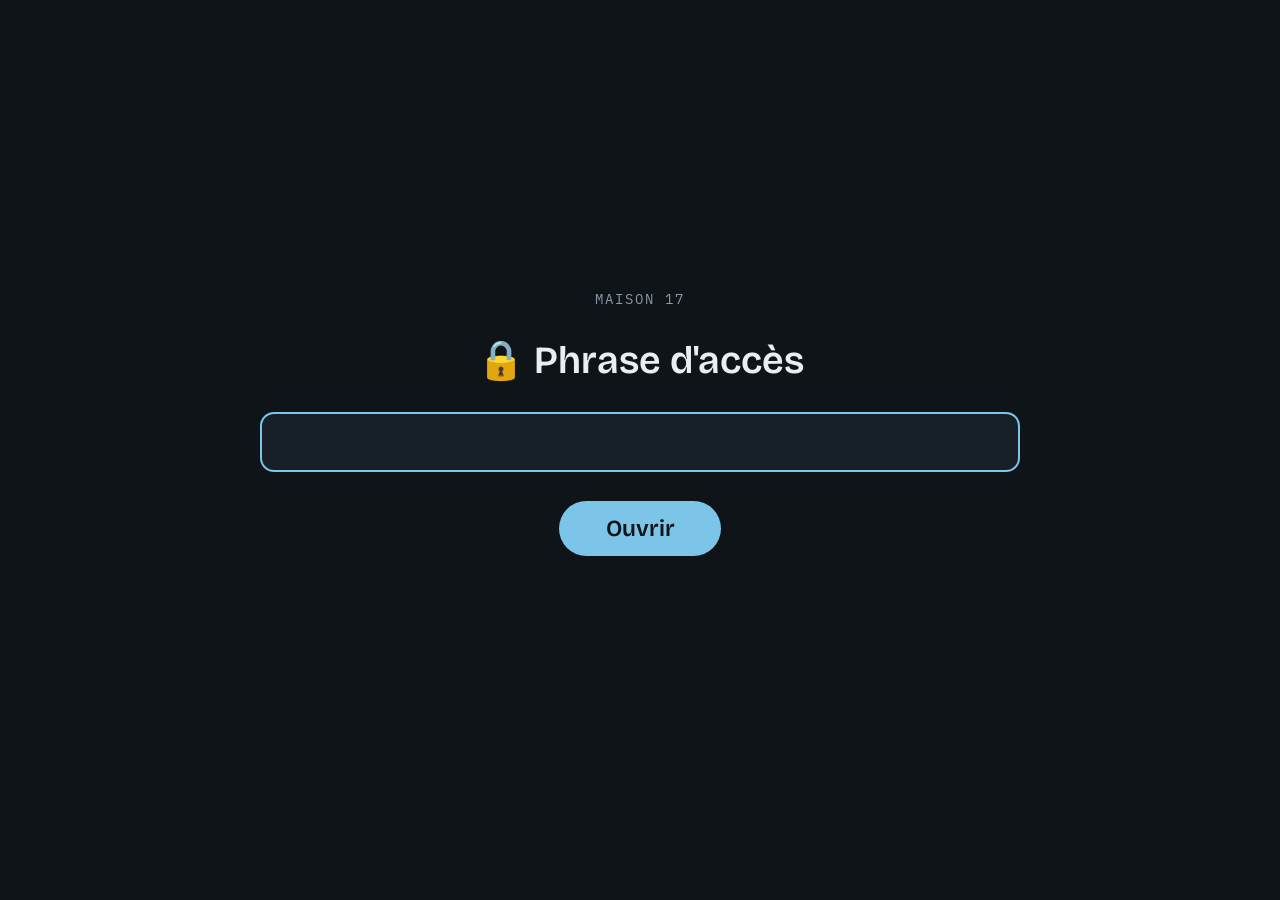
<file: lieux.html>
<!doctype html>
<html lang="fr">
<head>
<meta charset="utf-8">
<meta name="viewport" content="width=device-width,initial-scale=1">
<title>Lieux météo</title>
<link rel="stylesheet" href="polices/polices.css">
<style>
/* Même identité que le tableau de bord. Recherche, historique, lieu de l'écran d'accueil et favoris (comme l'appli Météo-France). */
:root{
  --nuit:#0f1418; --ardoise:#182027; --trait:#26313a;
  --craie:#e8eef2; --brume:#8a99a5; --givre:#7cc4e8; --rose:#f0a6ca;
  --display:"Bricolage Grotesque",system-ui,"Segoe UI",Roboto,sans-serif;
  --mono:"IBM Plex Mono",ui-monospace,Menlo,Consolas,monospace;
  color-scheme:dark;
}
*{box-sizing:border-box}
body{margin:0;background:var(--nuit);color:var(--craie);font-family:var(--display)}
.page{max-width:720px;margin:0 auto;padding-block:28px 48px;padding-left:max(16px,env(safe-area-inset-left,0px));padding-right:max(16px,env(safe-area-inset-right,0px))}
h1{margin:0;font-size:clamp(28px,5vw,40px);font-weight:700;letter-spacing:-.02em}
.sous{color:var(--brume);margin-top:4px;font-size:15px}
a{color:var(--givre)}
h2{display:flex;align-items:center;gap:10px;margin:30px 0 12px;font-size:20px;font-weight:600}
h2 .act{margin-left:auto;font:500 14px var(--mono);color:var(--givre);background:none;border:0;cursor:pointer;padding:6px 0}
.recherche{position:relative;margin-top:22px}
.recherche input{width:100%;font:500 18px var(--display);color:var(--craie);background:var(--ardoise);border:1px solid var(--trait);border-radius:99px;padding:15px 20px 15px 50px;outline:none}
.recherche input:focus{border-color:var(--givre)}
.recherche .loupe{position:absolute;left:19px;top:50%;transform:translateY(-50%);font-size:18px;opacity:.7;pointer-events:none}
.resultats{list-style:none;margin:8px 0 0;padding:0;background:var(--ardoise);border:1px solid var(--trait);border-radius:16px;overflow:hidden}
.resultats:empty{display:none}
.resultats li{display:flex;align-items:center;gap:10px;padding:13px 18px;border-top:1px solid var(--trait);cursor:pointer}
.resultats li:first-child{border-top:0}
.resultats li:hover,.resultats li:focus{background:#1f2a33;outline:none}
.resultats small{color:var(--brume);font-size:13px}
.resultats .vide{color:var(--brume);cursor:default}
.puces{display:flex;flex-wrap:wrap;gap:10px}
.puces button{font:500 16px var(--display);color:var(--rose);background:rgba(240,166,202,.12);border:0;border-radius:99px;padding:9px 18px;cursor:pointer}
.puces button:focus-visible,.liste button:focus-visible{outline:2px solid var(--givre);outline-offset:2px}
.accueil{display:flex;align-items:center;gap:12px;font-size:20px;padding:4px 0 0 2px}
.accueil .ok{color:var(--rose);font-size:22px}
.accueil small{font:13px var(--mono);color:var(--brume)}
.liste{list-style:none;margin:0;padding:0}
.liste li{display:grid;grid-template-columns:minmax(0,1fr) 40px 56px 40px;align-items:center;gap:8px;padding:12px 0;border-top:1px solid var(--trait)}
.liste li:first-child{border-top:0}
.liste .nom{font:inherit;font-size:18px;color:var(--craie);background:none;border:0;text-align:left;padding:6px 0;cursor:pointer;white-space:nowrap;overflow:hidden;text-overflow:ellipsis}
.liste .nom.actif{color:var(--givre)}
.liste .nom.actif:after{content:" ✓";color:var(--rose)}
.liste .ciel{font-size:30px;text-align:center}
.liste .t{font-size:26px;font-weight:700;text-align:right;font-variant-numeric:tabular-nums}
.liste .ret{font-size:22px;color:var(--rose);background:none;border:0;cursor:pointer;padding:6px}
.liste .ret:disabled{opacity:.25;cursor:default}
.note{margin-top:28px;font:13px/1.5 var(--mono);color:var(--brume)}
.msg{margin-top:10px;font:14px var(--mono);color:var(--brume);min-height:1.4em}
.msg.err{color:#f08a6a}
</style>
<script src="verrou.js"></script>
<script src="maj.js"></script>
</head>
<body>
<main class="page">
  <h1>Recherche et favoris</h1>
  <div class="sous" id="sous">Lieu de la météo du tableau de bord · <a href="./">Tableau de bord</a></div>

  <div class="recherche">
    <span class="loupe" aria-hidden="true">🔍</span>
    <input type="search" id="q" placeholder="Rechercher votre ville…" autocomplete="off" aria-label="Rechercher une ville" aria-controls="res">
  </div>
  <ul class="resultats" id="res" role="listbox" aria-label="Résultats"></ul>
  <div class="msg" id="msg" role="status"></div>

  <h2><span aria-hidden="true">🕘</span>Mon historique</h2>
  <div class="puces" id="hist"></div>

  <h2><span aria-hidden="true">🏠</span>Mon écran d'accueil</h2>
  <div class="accueil" id="accueil"></div>

  <h2><span aria-hidden="true">🤍</span>Mes favoris<button type="button" class="act" id="trier">⇅ Trier</button></h2>
  <ul class="liste" id="fav"></ul>

  <p class="note">Toucher un lieu pour en afficher la météo. Ces choix sont gardés sur chaque appareil (télé, téléphone) séparément. La pluie dans l'heure vient de Météo-France pour les lieux en France ; ailleurs, de l'autre modèle.</p>
</main>

<script>
/* Venue de la page météo seule : le lien ramène à la météo, sans parler du tableau de bord */
if (/[?&]retour=meteo\b/.test(location.search)) document.getElementById("sous").innerHTML = '<a href="./?vue=meteo">← Retour à la météo</a>';
var CLE = "maison17-meteo";
var DEPUIS_METEO = /[?&]retour=meteo\b/.test(location.search);   // page météo partagée : la maison n'a rien de spécial
var MAISON = { nom: "Sainte-Foy-lès-Lyon", code: "69", lat: 45.73, lon: 4.80 };
var etat = lire();

function el(id){ return document.getElementById(id); }
function lire(){
  var e = null;
  try { e = JSON.parse(localStorage.getItem(CLE)); } catch (x) {}
  if (!e || !e.accueil) e = { accueil: MAISON, favoris: [MAISON], historique: [], tri: "ajout" };
  e.favoris = e.favoris || []; e.historique = e.historique || [];
  return e;
}
function ecrire(){ try { localStorage.setItem(CLE, JSON.stringify(etat)); } catch (x) {} }
function libelle(l){ return l.nom + (l.code ? " (" + l.code + ")" : ""); }
function meme(a, b){ return a && b && Math.abs(a.lat - b.lat) < 0.01 && Math.abs(a.lon - b.lon) < 0.01; }
function echap(t){ return String(t).replace(/[&<>"]/g, function(c){ return { "&": "&amp;", "<": "&lt;", ">": "&gt;", '"': "&quot;" }[c]; }); }
function emoji(code, jour){
  if (code === 0) return jour === false ? "🌙" : "☀️";
  if (code === 1) return jour === false ? "🌙" : "🌤️";
  if (code === 2) return jour === false ? "☁️" : "⛅";
  if (code === 3) return "☁️";
  if (code === 45 || code === 48) return "🌫️";
  if (code >= 51 && code <= 57) return "🌦️";
  if (code >= 61 && code <= 67) return "🌧️";
  if (code >= 71 && code <= 77) return "❄️";
  if (code >= 80 && code <= 82) return "🌦️";
  if (code === 85 || code === 86) return "🌨️";
  if (code >= 95) return "⛈️";
  return "";
}

/* Choisir un lieu : il devient celui de l'écran d'accueil, entre dans l'historique et dans les favoris */
function choisir(l, sansFavori){
  l = { nom: l.nom, code: l.code || "", lat: +(+l.lat).toFixed(3), lon: +(+l.lon).toFixed(3), geo: !!l.geo };
  etat.accueil = l;
  etat.historique = [l].concat(etat.historique.filter(function(h){ return !meme(h, l); })).slice(0, 8);
  if (!sansFavori && !etat.favoris.some(function(f){ return meme(f, l); })) etat.favoris.push(l);
  ecrire();
  el("q").value = ""; el("res").innerHTML = "";
  el("msg").className = "msg"; el("msg").textContent = libelle(l) + " est maintenant le lieu de la météo.";
  rendre();
}

/* ===== Recherche (géocodage Open-Meteo, gratuit, sans clé) ===== */
var minuteur = null, derniere = "";
el("q").addEventListener("input", function(){
  clearTimeout(minuteur);
  var q = el("q").value.trim();
  if (q.length < 2) { el("res").innerHTML = ""; return; }
  minuteur = setTimeout(function(){ chercher(q); }, 300);
});
function chercher(q){
  derniere = q;
  fetch("https://geocoding-api.open-meteo.com/v1/search?count=8&language=fr&format=json&name=" + encodeURIComponent(q))
    .then(function(r){ return r.json(); })
    .then(function(j){
      if (q !== derniere) return;
      var liste = (j.results || []).map(function(r){
        var fr = r.country_code === "FR", dep = fr && r.postcodes && r.postcodes[0] ? r.postcodes[0].slice(0, 2) : "";
        if (dep === "20") dep = (r.admin2 || "").indexOf("Haute") === 0 ? "2B" : "2A";
        return { nom: r.name, code: fr ? dep : r.country_code, lat: r.latitude, lon: r.longitude,
                 detail: [r.admin2, r.admin1, fr ? "" : r.country].filter(Boolean).join(", ") };
      });
      el("res").innerHTML = liste.length ? liste.map(function(l, i){
        return '<li role="option" tabindex="0" data-i="' + i + '">' + echap(libelle(l)) + ' <small>' + echap(l.detail) + '</small></li>';
      }).join("") : '<li class="vide">Aucune ville trouvée</li>';
      el("res").querySelectorAll("li[data-i]").forEach(function(li){
        function go(){ choisir(liste[+li.dataset.i]); }
        li.addEventListener("click", go);
        li.addEventListener("keydown", function(e){ if (e.keyCode === 13) go(); });
      });
    })
    .catch(function(){ el("res").innerHTML = '<li class="vide">Recherche indisponible pour le moment</li>'; });
}

/* ===== Ma position ===== */
function maPosition(){
  if (!navigator.geolocation) { erreur("Cet appareil ne donne pas sa position (la télé, par exemple)."); return; }
  el("msg").className = "msg"; el("msg").textContent = "Recherche de votre position…";
  navigator.geolocation.getCurrentPosition(function(p){
    var lat = p.coords.latitude, lon = p.coords.longitude;
    fetch("https://api.bigdatacloud.net/data/reverse-geocode-client?localityLanguage=fr&latitude=" + lat + "&longitude=" + lon)
      .then(function(r){ return r.json(); })
      .then(function(j){
        var nom = j.city || j.locality || "Ma position", fr = j.countryCode === "FR";
        var code = fr && j.postcode ? String(j.postcode).slice(0, 2) : (fr ? "" : j.countryCode || "");
        choisir({ nom: nom, code: code, lat: lat, lon: lon, geo: true }, true);
      })
      .catch(function(){ choisir({ nom: "Ma position", code: "", lat: lat, lon: lon, geo: true }, true); });
  }, function(e){
    erreur(e.code === 1 ? "Accès à la position refusé : autorisez-le dans les réglages du navigateur." : "Position introuvable pour le moment.");
  }, { enableHighAccuracy: false, timeout: 15000, maximumAge: 600000 });
}
function erreur(t){ el("msg").className = "msg err"; el("msg").textContent = t; }

/* ===== Affichage ===== */
function rendre(){
  var puces = '<button type="button" id="geo">📍 Ma position</button>' +
    etat.historique.filter(function(h){ return !h.geo; }).map(function(h, i){ return '<button type="button" data-h="' + i + '">' + echap(h.nom) + '</button>'; }).join("");
  el("hist").innerHTML = puces;
  el("geo").addEventListener("click", maPosition);
  var hs = etat.historique.filter(function(h){ return !h.geo; });
  el("hist").querySelectorAll("[data-h]").forEach(function(b){ b.addEventListener("click", function(){ choisir(hs[+b.dataset.h], true); }); });

  el("accueil").innerHTML = (etat.accueil.geo ? "📍 " : "") + echap(libelle(etat.accueil)) + ' <span class="ok">✓</span>' +
    (DEPUIS_METEO || meme(etat.accueil, MAISON) ? "" : ' <small>· <a href="#" id="maison">revenir à la maison</a></small>');
  if (el("maison")) el("maison").addEventListener("click", function(e){ e.preventDefault(); choisir(MAISON, true); });

  var favs = etat.favoris.slice();
  if (etat.tri === "nom") favs.sort(function(a, b){ return a.nom.localeCompare(b.nom, "fr"); });
  el("trier").textContent = etat.tri === "nom" ? "⇅ Ordre d'ajout" : "⇅ Trier A → Z";
  el("fav").innerHTML = favs.length ? favs.map(function(f){
    var i = etat.favoris.indexOf(f);
    return '<li><button type="button" class="nom' + (meme(f, etat.accueil) ? " actif" : "") + '" data-f="' + i + '">' + echap(libelle(f)) + '</button>' +
      '<span class="ciel" id="c' + i + '"></span><span class="t" id="t' + i + '"></span>' +
      '<button type="button" class="ret" data-r="' + i + '" aria-label="Retirer ' + echap(f.nom) + ' des favoris"' + (!DEPUIS_METEO && meme(f, MAISON) ? ' disabled title="La maison reste dans les favoris"' : '') + '>💔</button></li>';
  }).join("") : '<li><span class="nom">Aucun favori : cherchez une ville ci-dessus.</span></li>';
  el("fav").querySelectorAll("[data-f]").forEach(function(b){ b.addEventListener("click", function(){ choisir(etat.favoris[+b.dataset.f], true); }); });
  el("fav").querySelectorAll("[data-r]").forEach(function(b){ b.addEventListener("click", function(){
    etat.favoris.splice(+b.dataset.r, 1); ecrire(); rendre();
  }); });
  meteoFavoris();
}

/* Temps et température actuels de tous les favoris en un seul appel */
function meteoFavoris(){
  if (!etat.favoris.length) return;
  var lats = etat.favoris.map(function(f){ return f.lat; }).join(","), lons = etat.favoris.map(function(f){ return f.lon; }).join(",");
  fetch("https://api.open-meteo.com/v1/forecast?latitude=" + lats + "&longitude=" + lons + "&current=temperature_2m,weather_code,is_day&timezone=auto")
    .then(function(r){ return r.json(); })
    .then(function(j){
      var l = Array.isArray(j) ? j : [j];
      l.forEach(function(m, i){
        if (!m || !m.current || !el("t" + i)) return;
        el("c" + i).textContent = emoji(m.current.weather_code, m.current.is_day !== 0);
        el("t" + i).textContent = Math.round(m.current.temperature_2m) + "°";
      });
    }).catch(function(){});
}

el("trier").addEventListener("click", function(){ etat.tri = etat.tri === "nom" ? "ajout" : "nom"; ecrire(); rendre(); });
rendre();
</script>
</body>
</html>
</file>
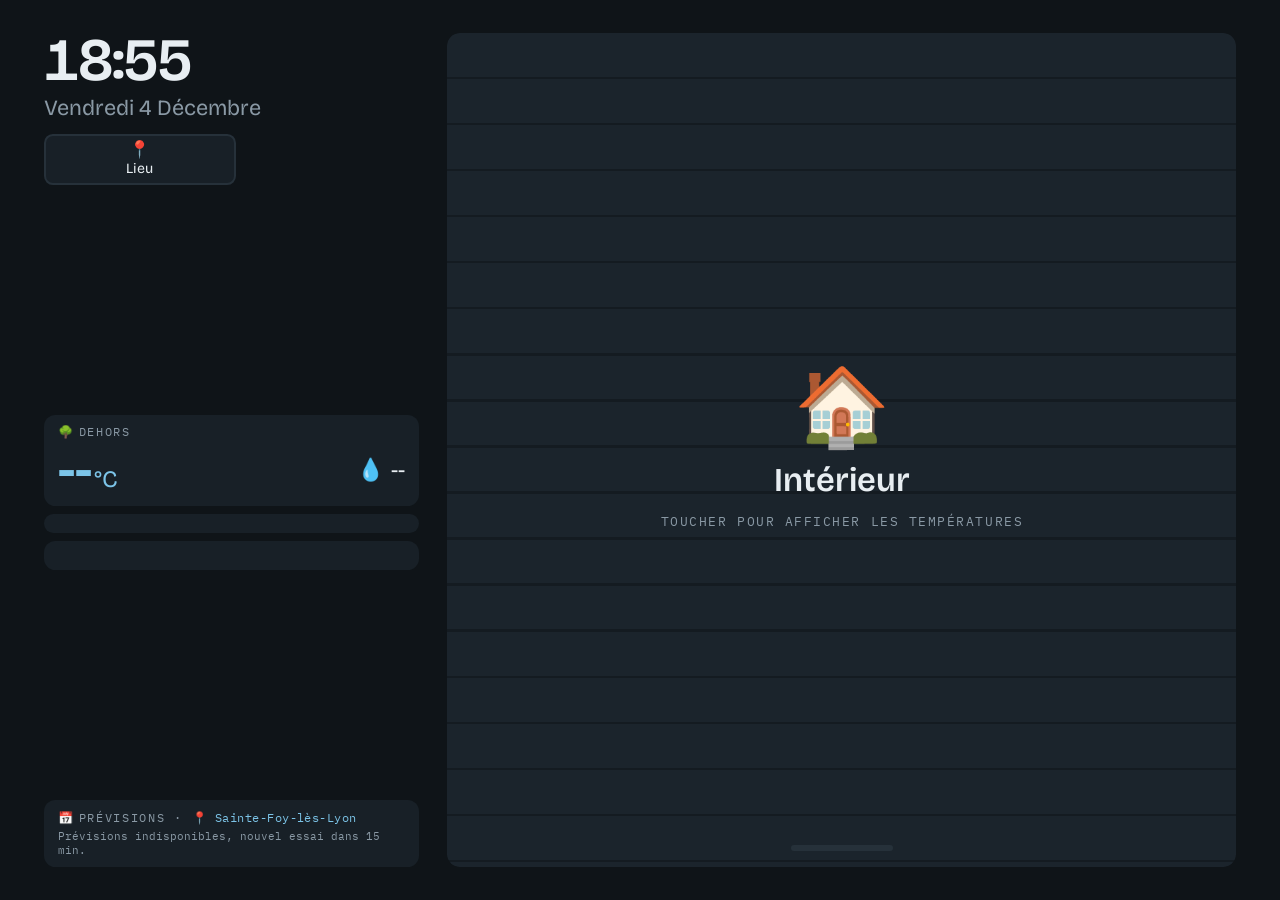
<file: meteo.html>
<!doctype html>
<html lang="fr">
<head>
<meta charset="utf-8">
<meta name="viewport" content="width=device-width,initial-scale=1">
<title>Météo</title>
<!-- Page météo seule : même code que le tableau de bord, sans capteurs ni liens vers les autres pages -->
<script>location.replace("./?vue=meteo" + location.search.replace(/^\?/, "&") + location.hash);</script>
<meta http-equiv="refresh" content="0; url=./?vue=meteo">
</head>
<body style="background:#0f1418;color:#e8eef2;font-family:system-ui,sans-serif"><a href="./?vue=meteo" style="color:#7cc4e8">Ouvrir la météo</a></body>
</html>
</file>
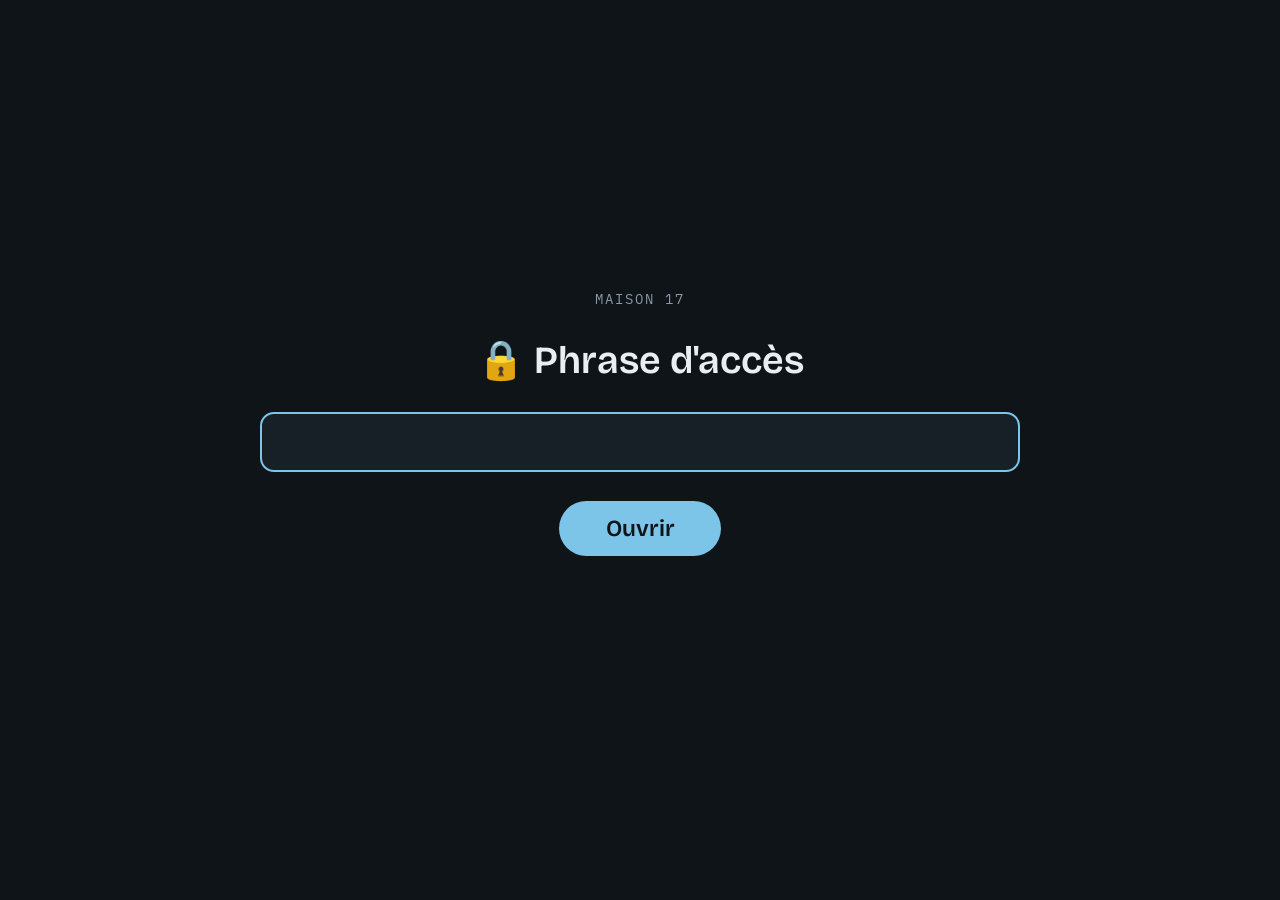
<file: photos.html>
<!doctype html>
<html lang="fr">
<head>
<meta charset="utf-8">
<meta name="viewport" content="width=device-width, initial-scale=1, viewport-fit=cover">
<title>Photos</title>
<meta name="referrer" content="no-referrer">
<link rel="stylesheet" href="polices/polices.css">
<style>
/* Page Photos : albums Google Photos partagés par lien (liste photos/albums.txt, lue par la tâche GitHub).
   Albums du plus récent au plus ancien, diaporama plein écran, panneau ⚙️ Réglages.
   Réglages communs à tous les appareils dans photos/reglages.json (modifiés par la tâche « Photos : réglages »
   depuis un appareil où le jeton GitHub est enregistré) ; sans jeton, réglages gardés sur l'appareil seulement.
   Écrite pour les navigateurs anciens des télés Samsung (ES5, pas de gap en flexbox, pas de inset). */
:root{
  --nuit:#0f1418; --ardoise:#182027; --trait:#26313a; --craie:#e8eef2; --brume:#8a99a5; --givre:#7cc4e8; --ok:#7fd1a0; --alerte:#f08a6a;
  --display:"Bricolage Grotesque",system-ui,"Segoe UI",Roboto,sans-serif;
  --mono:"IBM Plex Mono",ui-monospace,Menlo,Consolas,monospace;
}
*{box-sizing:border-box;margin:0;padding:0}
html,body{min-height:100%}
body{background:var(--nuit);color:var(--craie);font-family:var(--display);padding:2.4vw 3.2vw}
.haut{display:flex;align-items:flex-end;justify-content:space-between;flex-wrap:wrap}
h1{font-size:2.6vw;font-weight:600;letter-spacing:-.02em;margin-right:2vw}
h1 i{font-style:normal}
.sous{font-family:var(--mono);font-size:.95vw;letter-spacing:.14em;text-transform:uppercase;color:var(--brume);margin-top:.4vw}
.droite-haut{display:flex;align-items:flex-end}
.haut .nav-pages{font-size:1.1vw}
/* Boutons de largeur fixe : dans ce bloc qui prend la largeur de son contenu, le navigateur de la télé (2018)
   calcule mal les boutons à largeur souple (flex:1 1 0) et le premier (Accueil) disparaissait */
.droite-haut .nav-pages{flex-shrink:0}
.droite-haut .nav-pages a{flex:0 0 auto;width:5.6em;max-width:none}
#b-reglages{flex-shrink:0}
#b-reglages{font:inherit;font-size:1.1vw;font-weight:500;line-height:1.15;display:flex;flex-direction:column;align-items:center;margin:.8em .6vw 0 0;padding:.47em .9em;color:var(--craie);background:var(--ardoise);border:2px solid var(--trait);border-radius:.8em;cursor:pointer;outline:none}
#b-reglages i{font-style:normal;font-size:1.2em;line-height:1;margin-bottom:.2em}
#b-reglages:focus,#b-reglages:hover{border-color:var(--givre);box-shadow:0 0 0 2px var(--givre)}
.message{margin-top:3vw;font-size:1.5vw;line-height:1.5;color:var(--brume);max-width:60em}
.message b{color:var(--craie)}
.message.erreur{color:var(--alerte)}
/* Grille des albums : 4 par rangée sur la télé */
.grille{display:flex;flex-wrap:wrap;margin:1.6vw -.8vw 0}
.album{display:block;width:25%;padding:.8vw;color:inherit;text-decoration:none;border:0;background:none;font:inherit;text-align:left;cursor:pointer;outline:none}
.album .cadre{display:block;position:relative;width:100%;padding-top:66%;border-radius:1vw;overflow:hidden;background:var(--ardoise);border:.2vw solid var(--trait)}
.album img{position:absolute;top:0;left:0;width:100%;height:100%;object-fit:cover}
.album .nb{position:absolute;right:.6vw;bottom:.6vw;background:rgba(15,20,24,.78);border-radius:99px;padding:.15vw .7vw;font-family:var(--mono);font-size:.9vw}
.album .nom{display:block;margin-top:.6vw;font-size:1.35vw;font-weight:600;line-height:1.2;white-space:nowrap;overflow:hidden;text-overflow:ellipsis}
.album .date{display:block;margin-top:.2vw;font-family:var(--mono);font-size:.9vw;color:var(--brume)}
.album:focus .cadre,.album:hover .cadre{border-color:var(--givre);box-shadow:0 0 0 .25vw var(--givre)}
.titre-section{width:100%;padding:1.2vw .8vw 0;font-family:var(--mono);font-size:1vw;letter-spacing:.14em;text-transform:uppercase;color:var(--brume)}

/* Panneau Réglages */
#panneau{display:none;position:fixed;top:0;left:0;width:100%;height:100%;z-index:40;background:rgba(5,8,10,.7);overflow:auto;padding:3vw}
#panneau.ouvert{display:block}
#panneau .boite{max-width:62vw;margin:0 auto;background:var(--ardoise);border:2px solid var(--trait);border-radius:1.2vw;padding:2vw 2.4vw}
#panneau h2{font-size:1.9vw;font-weight:600;margin-bottom:.4vw}
#panneau h3{font-family:var(--mono);font-size:.95vw;font-weight:500;letter-spacing:.14em;text-transform:uppercase;color:var(--brume);margin:1.8vw 0 .6vw}
#panneau .note{font-size:1.05vw;line-height:1.45;color:var(--brume);margin-top:.3vw}
#panneau .note b{color:var(--craie)}
.ligne{display:flex;align-items:center;justify-content:space-between;padding:.6vw 0;border-top:1px solid var(--trait)}
.ligne label{font-size:1.3vw;margin-right:2vw}
#panneau select,#panneau input[type=text]{font:inherit;font-size:1.25vw;color:var(--craie);background:var(--nuit);border:2px solid var(--trait);border-radius:.6vw;padding:.4vw .7vw;outline:none}
#panneau select{min-width:16vw}
#panneau input[type=text]{flex:1 1 auto;min-width:0;margin-right:.8vw}
#panneau select:focus,#panneau input:focus{border-color:var(--givre)}
#panneau button{font:inherit;font-size:1.2vw;font-weight:600;color:var(--craie);background:var(--nuit);border:2px solid var(--trait);border-radius:99px;padding:.45vw 1.4vw;cursor:pointer;outline:none}
#panneau button:focus,#panneau button:hover{border-color:var(--givre);box-shadow:0 0 0 2px var(--givre)}
#panneau button.principal{background:var(--givre);color:var(--nuit);border-color:var(--givre)}
#panneau button:disabled{opacity:.5;cursor:default}
.liste-albums .ligne span{font-size:1.2vw;min-width:0;white-space:nowrap;overflow:hidden;text-overflow:ellipsis;margin-right:1.5vw}
.liste-albums .ligne span.err{color:var(--alerte)}
.actions{display:flex;justify-content:flex-end;align-items:center;margin-top:1.6vw}
.actions button{margin-left:.8vw}
.retour{font-size:1.1vw;line-height:1.4;margin-top:1vw;min-height:1.4em}
.retour.ok{color:var(--ok)}.retour.erreur{color:var(--alerte)}

/* Diaporama plein écran */
#diapo{display:none;position:fixed;top:0;left:0;width:100%;height:100%;z-index:50;background:#000;overflow:hidden}
#diapo.ouvert{display:block}
html.en-veille body>*:not(#diapo){visibility:hidden}
#diapo .vue{position:absolute;top:0;left:0;width:100%;height:100%;background-repeat:no-repeat;background-position:center;background-size:contain;opacity:0}
/* Transitions (classe t-… sur #diapo). « prep » : position de départ, posée sans animation */
/* Télé : chaque photo sur son propre calque graphique, pour un fondu sans à-coups */
html.tele #diapo .vue{-webkit-transform:translateZ(0);transform:translateZ(0);-webkit-backface-visibility:hidden;backface-visibility:hidden}
#diapo .vue.prep{-webkit-transition:none!important;transition:none!important}
#diapo.t-fondu .vue{-webkit-transition:opacity 1.2s ease;transition:opacity 1.2s ease}
#diapo.t-fondu .vue.visible{opacity:1}
#diapo.t-noir .vue{-webkit-transition:opacity .7s ease;transition:opacity .7s ease}
#diapo.t-noir .vue.visible{opacity:1;-webkit-transition-delay:.7s;transition-delay:.7s}
#diapo.t-glisse .vue{opacity:1;-webkit-transform:translateX(100%);transform:translateX(100%);-webkit-transition:-webkit-transform 1s ease;transition:transform 1s ease}
#diapo.t-glisse .vue.visible{-webkit-transform:translateX(0);transform:translateX(0)}
#diapo.t-glisse .vue.sortie{-webkit-transform:translateX(-100%);transform:translateX(-100%)}
#diapo.t-zoom .vue{-webkit-transition:opacity 1.5s ease;transition:opacity 1.5s ease}
#diapo.t-zoom .vue.visible{opacity:1;-webkit-animation:zoom 10s linear forwards;animation:zoom 10s linear forwards}
#diapo.t-zoom .vue.sortie{-webkit-transform:scale(1.12);transform:scale(1.12)}
@-webkit-keyframes zoom{from{-webkit-transform:scale(1)}to{-webkit-transform:scale(1.12)}}
@keyframes zoom{from{transform:scale(1)}to{transform:scale(1.12)}}
#diapo.t-aucune .vue.visible{opacity:1}
#diapo .bandeau{position:absolute;left:0;right:0;bottom:0;padding:1.4vw 2.4vw;display:flex;align-items:center;justify-content:space-between;background:linear-gradient(transparent,rgba(0,0,0,.75));-webkit-transition:opacity .5s;transition:opacity .5s}
#diapo.calme .bandeau{opacity:0}
#diapo.calme{cursor:none}
#diapo .legende{font-size:1.4vw;font-weight:600;min-width:0;white-space:nowrap;overflow:hidden;text-overflow:ellipsis;margin-right:2vw}
#diapo .legende span{display:block;font-family:var(--mono);font-size:.9vw;font-weight:400;color:#bcc6cd;margin-top:.2vw}
/* Légende permanente (réglage) : visible même quand les boutons sont cachés */
#diapo .fixe{display:none;position:absolute;left:2.4vw;bottom:1.6vw;font-size:1.3vw;font-weight:600;text-shadow:0 1px 6px rgba(0,0,0,.9)}
#diapo .fixe span{font-family:var(--mono);font-size:.9vw;font-weight:400;margin-left:1vw;color:#d5dde2}
#diapo.calme.avec-legende .fixe{display:block}
#diapo .boutons{display:flex;flex-shrink:0}
#diapo button{font:inherit;font-size:1.5vw;min-width:4.2vw;padding:.5vw .9vw;margin-left:.6vw;color:var(--craie);background:rgba(24,32,39,.85);border:.18vw solid var(--trait);border-radius:.8vw;cursor:pointer;outline:none}
#diapo button:focus,#diapo button:hover{border-color:var(--givre);box-shadow:0 0 0 .2vw var(--givre)}
#diapo button.actif{background:var(--givre);color:var(--nuit)}
/* Grille de toutes les photos de l'album (bouton ▦) : choisir celle où le diaporama reprend */
#grille{display:none;position:absolute;top:0;left:0;width:100%;height:100%;z-index:5;background:rgba(10,14,17,.97);overflow:auto;-webkit-overflow-scrolling:touch;cursor:auto;padding:1.4vw 2vw 3vw}
#grille.ouverte{display:block}
#grille .tete{display:flex;align-items:center;justify-content:space-between;padding:0 .3vw .8vw}
#grille .tete b{font-size:1.6vw;font-weight:600;min-width:0;white-space:nowrap;overflow:hidden;text-overflow:ellipsis;margin-right:2vw}
#grille .tete b span{font-family:var(--mono);font-size:.9vw;font-weight:400;color:var(--brume);margin-left:1vw}
#grille .vignettes{display:flex;flex-wrap:wrap}
#diapo #grille .vignette{display:block;position:relative;width:12.5%;min-width:0;margin:0;padding:0 0 12.5% 0;height:0;border:.25vw solid transparent;border-radius:.4vw;background:#1b2228 no-repeat center;background-size:cover;overflow:hidden}
#diapo #grille .vignette:focus,#diapo #grille .vignette:hover{border-color:var(--givre);box-shadow:none;outline:none}
#diapo #grille .vignette.actuelle{border-color:var(--ok);border-width:.45vw}
#grille .vignette.actuelle:after{content:"▶ à l'écran";position:absolute;left:0;right:0;bottom:0;padding:.2vw 0;background:rgba(127,209,160,.9);color:var(--nuit);font:600 .8vw/1.2 var(--mono);text-align:center}
#grille .mois{width:100%;padding:1vw .3vw .5vw;font-family:var(--mono);font-size:.95vw;letter-spacing:.14em;text-transform:uppercase;color:var(--brume)}
/* Navigation d'une semaine à l'autre dans la grille */
#grille .semaines{display:flex;align-items:center;justify-content:center;padding:0 0 .6vw}
#grille .semaines span{font-size:1.3vw;font-weight:600;text-align:center;min-width:24vw;margin:0 1vw}
#grille .semaines span small{display:block;font-family:var(--mono);font-size:.85vw;font-weight:400;color:var(--brume);margin-top:.2vw}
#diapo #grille .semaines button{margin:0;min-width:5vw}
/* Liste des albums : bouton « Tous les albums au hasard » */
#b-tous{display:block;width:100%;margin:0 .8vw .4vw;padding:1vw 1.4vw;font:inherit;font-size:1.35vw;font-weight:600;text-align:left;color:var(--craie);background:var(--ardoise);border:.2vw solid var(--trait);border-radius:1vw;cursor:pointer;outline:none}
#b-tous span{font-family:var(--mono);font-size:.9vw;font-weight:400;color:var(--brume);margin-left:1vw}
#b-tous:focus,#b-tous:hover{border-color:var(--givre);box-shadow:0 0 0 .25vw var(--givre)}
#diapo button:disabled{opacity:.35;cursor:default;box-shadow:none;border-color:var(--trait)}
/* Lieu de la photo (bouton 📍) : carte en haut à droite, reste affichée d'une photo à l'autre jusqu'au prochain appui */
#lieu{display:none;position:absolute;top:1.6vw;right:1.6vw;margin-right:env(safe-area-inset-right);width:26vw;background:rgba(15,20,24,.9);border:.18vw solid var(--trait);border-radius:1vw;overflow:hidden;z-index:2}
#diapo.avec-lieu #lieu{display:block}
#lieu.sans-carte .carte{display:none}
/* Musique (bouton 🎵) : lecteur Spotify en bas à gauche, au-dessus des boutons. Caché, il continue de jouer. */
#musique{position:absolute;left:2vw;bottom:6vw;width:30vw;z-index:3;background:rgba(15,20,24,.92);border:.18vw solid var(--trait);border-radius:1vw;padding:.6vw;
  opacity:0;visibility:hidden;-webkit-transition:opacity .4s,visibility .4s;transition:opacity .4s,visibility .4s}
#diapo.avec-musique #musique{opacity:1;visibility:visible}
#diapo.avec-musique.calme #musique{opacity:0;visibility:hidden}
#musique iframe{display:block;width:100%;height:80px;border:0;border-radius:12px}
#musique .ligne-musique{display:flex;align-items:center;margin-top:.5vw}
#musique .ligne-musique input{flex:1 1 auto;min-width:0;font:inherit;font-size:1vw;color:var(--craie);background:var(--nuit);border:2px solid var(--trait);border-radius:.6vw;padding:.4vw .6vw;outline:none;margin-right:.5vw}
#musique .ligne-musique input:focus{border-color:var(--givre)}
#diapo #musique button{font-size:1vw;min-width:0;margin:0 0 0 .4vw;padding:.4vw .8vw}
#musique .aide{font-size:.95vw;line-height:1.35;color:#bcc6cd}
#musique .aide b{color:var(--craie)}
#lieu .carte{position:relative;width:100%;height:16vw;overflow:hidden;background:#1b2228}
#lieu .carte img{position:absolute;width:256px;height:256px;max-width:none}
#lieu .epingle{position:absolute;left:50%;top:50%;width:18px;height:18px;margin:-9px 0 0 -9px;border-radius:50%;background:var(--alerte);border:3px solid #fff;box-shadow:0 0 6px rgba(0,0,0,.8)}
#lieu .zoom{position:absolute;right:.5vw;top:.5vw;display:flex;flex-direction:column}
#diapo #lieu .zoom button{font-size:1.2vw;min-width:2.6vw;padding:.1vw .4vw;margin:0 0 .4vw 0}
#lieu .texte{padding:.8vw 1vw;font-size:1.2vw;font-weight:600;line-height:1.3}
#lieu .texte span{display:block;font-family:var(--mono);font-size:.85vw;font-weight:400;color:#bcc6cd;margin-top:.2vw}
#lieu .texte a{color:var(--givre)}
#lieu .credit{position:absolute;left:0;bottom:0;padding:0 .3vw;font-size:.6vw;color:#333;background:rgba(255,255,255,.7)}
@media (max-width:800px){
  body{padding:4vw}
  h1{font-size:7vw}.sous{font-size:2.6vw}
  .haut .nav-pages,#b-reglages{font-size:3.4vw}
  #b-reglages{padding:1.8vw 2vw;border-radius:2.5vw;margin-right:2vw}
  /* Téléphone : les 5 boutons des pages sur toute la largeur (comme les autres pages), Réglages en dessous */
  .droite-haut{width:100%;flex-wrap:wrap;margin-top:2vw}
  .droite-haut .nav-pages{order:1;width:100%;flex-shrink:1;font-size:3.1vw}
  .droite-haut .nav-pages a{flex:1 1 0;width:auto;min-width:0}
  #b-reglages{order:2;flex-direction:row;margin:2.5vw 0 0}
  #b-reglages i{margin:0 .4em 0 0}
  .message{font-size:4vw}
  .album{width:50%;padding:1.5vw}.album .nom{font-size:3.8vw}.album .date,.album .nb{font-size:2.8vw}
  .titre-section{font-size:2.8vw}
  #panneau{padding:3vw}
  #panneau .boite{max-width:none;padding:5vw;border-radius:3vw}
  #panneau h2{font-size:6vw}#panneau h3{font-size:3vw;margin-top:5vw}
  #panneau .note,.retour{font-size:3.6vw}
  .ligne label,.liste-albums .ligne span{font-size:4vw}
  #panneau select,#panneau input[type=text]{font-size:4vw;border-radius:2vw;padding:1.5vw 2vw}
  #panneau select{min-width:40vw}
  #panneau button{font-size:4vw;padding:1.5vw 4vw}
  #diapo .legende,#diapo .fixe{font-size:4vw}#diapo .legende span,#diapo .fixe span{font-size:2.8vw}
  #diapo button{font-size:4.5vw;min-width:11vw;border-radius:2vw;margin-left:1.5vw}
  #lieu{width:70vw;top:3vw;right:3vw;border-radius:2.5vw}
  #musique{width:94vw;left:3vw;bottom:auto;top:3vw;padding:2vw;border-radius:2.5vw}
  #musique .ligne-musique{margin-top:2vw}
  #musique .ligne-musique input,#diapo #musique button,#musique .aide{font-size:3.6vw}
  #musique .ligne-musique input{padding:1.5vw 2vw;border-radius:2vw}#diapo #musique button{padding:1.5vw 3vw;margin-left:1.5vw}
  #lieu .carte{height:42vw}
  #lieu .texte{font-size:3.8vw;padding:2.5vw 3vw}#lieu .texte span{font-size:2.8vw}
  #diapo #lieu .zoom button{font-size:4vw;min-width:8vw;margin-bottom:1.5vw}
  #lieu .credit{font-size:2vw}
  #grille{padding:3vw 2vw 8vw}
  #grille .tete b{font-size:4.5vw}#grille .tete b span{display:block;font-size:3vw;margin:.5vw 0 0}
  #diapo #grille .vignette{width:25%;padding-bottom:25%}
  #diapo #grille .vignette.actuelle{border-width:1vw}#grille .vignette.actuelle:after{font-size:2.6vw;padding:.6vw 0}
  #grille .mois{font-size:3vw;padding:3vw 1vw 1.5vw}
  #grille .semaines{padding-bottom:2vw}
  #grille .semaines span{font-size:3.8vw;min-width:0;flex:1 1 auto;margin:0 2vw}#grille .semaines span small{font-size:2.8vw}
  #diapo #grille .semaines button{min-width:12vw}
  #b-tous{font-size:4vw;padding:3vw 4vw;border-radius:2.5vw;margin:0 1.5vw 1vw}#b-tous span{display:block;font-size:2.8vw;margin:.5vw 0 0}
}
/* iPhone en portrait : titre et date sur toute la largeur, les 7 boutons en dessous, répartis sur la largeur */
@media (max-width:800px) and (orientation:portrait){
  #diapo .bandeau{flex-direction:column;align-items:stretch;padding:4vw 3vw;padding-bottom:calc(3vw + env(safe-area-inset-bottom))}
  #diapo .legende{margin:0 0 3vw;white-space:normal}
  #diapo .boutons{justify-content:space-between}
  #diapo .boutons button{flex:1 1 0;min-width:0;margin:0 .8vw;padding:2vw 0}
  #diapo .boutons .mot{display:none}
}
/* iPhone à l'horizontale : carte moins haute pour laisser voir la photo */
@media (max-height:500px) and (orientation:landscape){
  #lieu{width:34vw;top:2vw}
  #lieu .carte{height:18vw}
  #lieu .texte{font-size:1.7vw}#lieu .texte span{font-size:1.2vw}
  #diapo #lieu .zoom button{font-size:1.6vw;min-width:3.4vw}
  #lieu .credit{font-size:.9vw}
  #musique{width:40vw;bottom:9vw}
  #musique .ligne-musique input,#diapo #musique button,#musique .aide{font-size:1.4vw}
  #grille{padding-left:env(safe-area-inset-left);padding-right:env(safe-area-inset-right)}
  #grille .tete b{font-size:2.2vw}#grille .tete b span{font-size:1.3vw}
  #grille .mois{font-size:1.3vw}
  #grille .semaines span{font-size:1.8vw}#grille .semaines span small{font-size:1.2vw}
}
@media (max-width:800px) and (orientation:landscape){ #panneau .boite{max-width:80vw;margin:0 auto} }
</style>
</head>
<body>
<script src="verrou.js"></script>
<script src="maj.js"></script>
<script src="tele.js"></script>
<div class="haut">
  <div>
    <h1><i>🖼️</i> Photos</h1>
    <div class="sous" id="sous">Albums Google Photos</div>
  </div>
  <div class="droite-haut">
    <button id="b-reglages" type="button"><i>⚙️</i>Réglages</button>
    <nav class="nav-pages droite"></nav><script src="nav.js"></script>
  </div>
</div>
<div id="contenu"><div class="message">Chargement des albums…</div></div>

<div id="panneau" role="dialog" aria-label="Réglages des photos">
  <div class="boite">
    <h2>⚙️ Réglages</h2>
    <p class="note" id="portee"></p>

    <h3>Diaporama</h3>
    <div class="ligne"><label for="r-secondes">Durée de chaque photo</label>
      <select id="r-secondes"><option value="3">3 s</option><option value="5">5 s</option><option value="8">8 s</option><option value="10">10 s</option><option value="15">15 s</option><option value="20">20 s</option><option value="30">30 s</option><option value="60">1 min</option></select></div>
    <div class="ligne"><label for="r-transition">Transition</label>
      <select id="r-transition"><option value="fondu">Fondu enchaîné</option><option value="noir">Fondu au noir</option><option value="glisse">Glissement</option><option value="zoom">Zoom lent (Ken Burns)</option><option value="aucune">Aucune (coupe nette)</option></select></div>
    <p class="note">Sur la télé, le zoom lent et le glissement sont remplacés par le fondu enchaîné, plus fluide.</p>
    <div class="ligne"><label for="r-ordre">Ordre des photos</label>
      <select id="r-ordre"><option value="chrono">Chronologique</option><option value="hasard">Au hasard</option></select></div>
    <div class="ligne"><label for="r-cadrage">Cadrage sur cet appareil</label>
      <select id="r-cadrage"><option value="entiere">Photo entière (bandes noires)</option><option value="auto">Plein écran si même sens que l'écran</option><option value="remplir">Toujours plein écran (rogne)</option></select></div>
    <p class="note">« Plein écran » remplit tout l'écran en rognant un peu les bords : idéal pour la recopie de l'iPhone sur la télé. En automatique, une photo en hauteur reste entière sur un écran en largeur (sinon elle serait trop rognée). S'applique tout de suite, à cet appareil seulement.</p>
    <div class="ligne"><label for="r-legende">Titre et date sur les photos</label>
      <select id="r-legende"><option value="oui">Toujours affichés</option><option value="non">Seulement avec les boutons</option></select></div>

    <h3>Liste des albums</h3>
    <div class="ligne"><label for="r-recents">Albums dans « Derniers albums »</label>
      <select id="r-recents"><option value="2">2</option><option value="3">3</option><option value="4">4</option><option value="6">6</option><option value="8">8</option></select></div>

    <h3>Écran de veille</h3>
    <div class="ligne"><label for="r-veille">Album affiché en veille</label>
      <select id="r-veille"><option value="non">Désactivé</option><option value="dernier">Le plus récent</option><option value="tous">Tous les albums, au hasard</option></select></div>
    <div class="ligne"><label for="r-veille_min">Après combien de temps sans manipulation</label>
      <select id="r-veille_min"><option value="1">1 min</option><option value="2">2 min</option><option value="3">3 min</option><option value="5">5 min</option><option value="10">10 min</option><option value="15">15 min</option><option value="30">30 min</option></select></div>
    <div class="ligne"><label for="r-veille-ici">Écran de veille sur cet appareil</label>
      <select id="r-veille-ici"><option value="oui">Activé</option><option value="non">Désactivé</option></select></div>
    <div class="ligne"><label for="r-kiosque">Mode kiosque sur cet appareil</label>
      <select id="r-kiosque"><option value="non">Désactivé</option><option value="ae">Accueil ↔ Énergie</option><option value="aep">Accueil → Énergie → Photos</option><option value="aebp">Accueil → Énergie → Bilans → Photos</option></select></div>
    <div class="ligne"><label for="r-kiosque-duree">Temps sur chaque page</label>
      <select id="r-kiosque-duree"><option value="30">30 s</option><option value="60">1 min</option><option value="120">2 min</option><option value="300">5 min</option><option value="600">10 min</option></select></div>
    <p class="note">Sans action, les pages défilent toutes seules (les photos 3 fois plus longtemps), à la place de l'écran de veille. La moindre action arrête le défilement sur la page affichée ; il reprend après le délai sans manipulation. Sur cet appareil seulement, tout de suite.</p>
    <div class="ligne"><label for="r-nuit">Mode nuit sur cet appareil</label>
      <select id="r-nuit"><option value="non">Désactivé</option><option value="22-7">De 22 h à 7 h</option><option value="23-7">De 23 h à 7 h</option><option value="0-7">De 0 h à 7 h</option><option value="23-6">De 23 h à 6 h</option><option value="0-6">De 0 h à 6 h</option><option value="22-6">De 22 h à 6 h</option></select></div>
    <p class="note">🎵 Musique : bouton 🎵 du diaporama, lien d'une playlist Spotify gardé sur chaque appareil.</p>
    <p class="note">La nuit, à la place des photos : écran noir avec seulement l'heure et la température dehors, en gris très sombre. Sur cet appareil seulement, tout de suite.</p>
    <p class="note">Sur l'accueil, Courbes, Énergie, Bilans et Chauffage. La moindre action (télécommande, toucher, souris) ramène à la page. « Sur cet appareil » s'applique tout de suite, sans Enregistrer, et seulement à cet appareil : par exemple coupé sur l'iPhone, gardé sur la télé.</p>
    <div class="actions"><button id="b-annuler" type="button">Fermer</button><button class="principal" id="b-enregistrer" type="button">Enregistrer</button></div>

    <div id="gestion">
      <h3>Albums affichés</h3>
      <div class="liste-albums" id="liste-albums"></div>
      <div class="ligne"><input type="text" id="r-lien" placeholder="Lien d'album partagé : https://photos.app.goo.gl/…" autocomplete="off"><button id="b-ajouter" type="button">＋ Ajouter</button></div>
      <p class="note">Dans Google Photos : ouvre l'album, <b>Partager</b>, puis <b>Créer un lien</b> (ou <b>Copier le lien</b>), et colle-le ici. Le nouvel album apparaît au bout de 2 à 3 min.</p>
    </div>
    <p class="retour" id="retour" role="status"></p>
  </div>
</div>

<div id="diapo" aria-label="Diaporama">
  <div class="vue"></div><div class="vue"></div>
  <div class="fixe" id="fixe"></div>
  <div id="musique" role="region" aria-label="Musique">
    <div id="musique-lecteur"></div>
    <div class="ligne-musique" id="musique-reglage"><input type="text" id="musique-lien" placeholder="Lien Spotify : playlist, album, titre…" autocomplete="off"><button id="b-musique-ok" type="button">OK</button></div>
  </div>
  <div id="lieu">
    <div class="carte" id="lieu-carte"></div>
    <div class="texte" id="lieu-texte"></div>
  </div>
  <div id="grille" role="dialog" aria-label="Toutes les photos de l'album">
    <div class="tete"><b id="grille-titre"></b><button id="b-grille-fermer" title="Revenir au diaporama">✕</button></div>
    <div class="semaines"><button id="b-sem-prec" title="Semaine précédente (CH −)">◀</button><span id="sem-titre"></span><button id="b-sem-suiv" title="Semaine suivante (CH +)">▶</button></div>
    <div class="vignettes" id="vignettes"></div>
  </div>
  <div class="bandeau">
    <div class="legende" id="legende"></div>
    <div class="boutons">
      <button id="b-grille" title="Toutes les photos">▦</button>
      <button id="b-prec" title="Photo précédente">◀</button>
      <button id="b-pause" title="Pause">⏸</button>
      <button id="b-suiv" title="Photo suivante">▶</button>
      <button id="b-hasard" title="Ordre au hasard">🔀</button>
      <button id="b-lieu" title="Lieu et date de la photo (touche Info)">📍</button>
      <button id="b-musique" title="Musique (Spotify)">🎵</button>
      <button id="b-fermer" title="Fermer">✕</button>
    </div>
  </div>
</div>

<script>
var DEPOT = "SOULMAN69110/Maison17";
var CLE_JETON = "maison17-jeton-chauffage";       // même jeton GitHub que la page Chauffage
var CLE_LOCAL = "maison17-photos-reglages";       // réglages propres à l'appareil (sans jeton)
var DEFAUT = { secondes: 8, transition: "fondu", ordre: "chrono", legende: "non", recents: 4, veille: "non", veille_min: 3 };
var CALME_S = 4;            // les boutons du diaporama se cachent au bout de 4 s sans action
var MOIS = ["janv.","févr.","mars","avr.","mai","juin","juil.","août","sept.","oct.","nov.","déc."];

var R = copie(DEFAUT), communs = copie(DEFAUT), DONNEES = null;
var ALBUMS = [], album = null, ordre = [], pos = 0, minuteur = null, calme = null, enPause = false, auHasard = false;
var vues = document.querySelectorAll("#diapo .vue"), vueActive = 0;
var diapo = document.getElementById("diapo");

function $(id){ return document.getElementById(id); }
function copie(o){ var r = {}, k; for (k in o) r[k] = o[k]; return r; }
function fusion(a, b){ var r = copie(a), k; if (b) for (k in DEFAUT) if (b[k] !== undefined && b[k] !== null) r[k] = b[k]; return r; }
function jeton(){ try { return localStorage.getItem(CLE_JETON) || ""; } catch (e) { return ""; } }
function lireLocal(){ try { return JSON.parse(localStorage.getItem(CLE_LOCAL)); } catch (e) { return null; } }
function echapper(t){ return String(t).replace(/[&<>"]/g, function(c){ return { "&":"&amp;", "<":"&lt;", ">":"&gt;", '"':"&quot;" }[c]; }); }
function jour(ms){ var d = new Date(ms); return d.getDate() + " " + MOIS[d.getMonth()] + " " + d.getFullYear(); }
function periode(a){
  if (!a.debut) return "";
  var d = new Date(a.debut), f = new Date(a.fin);
  if (d.getFullYear() === f.getFullYear() && d.getMonth() === f.getMonth()) {
    return d.getDate() === f.getDate() ? jour(a.fin) : d.getDate() + "–" + jour(a.fin);
  }
  return jour(a.debut) + " – " + jour(a.fin);
}
/* fetch() plutôt que XMLHttpRequest : verrou.js déchiffre au passage photos/albums.json (publié chiffré) */
function obtenir(url, fini){
  fetch(url + "?t=" + Date.now(), { cache: "no-store" }).then(function(r){
    if (r.status !== 200) return fini(null);
    return r.text().then(function(t){ var d = null; try { d = JSON.parse(t); } catch (e) {} fini(d); });
  })["catch"](function(){ fini(null, true); });
}
/* Taille demandée à Google : celle de l'écran (×2 sur iPhone), sans dépasser l'original */
function taille(p, l, h){ return p.u + "=w" + Math.round(l) + "-h" + Math.round(h); }
/* Télé Samsung (navigateur Tizen) : processeur modeste, on la ménage (photos 1920×1080 au plus, transitions légères) */
var TELE = /Tizen|SMART-TV|SmartTV/i.test(navigator.userAgent);
if (TELE) document.documentElement.className += " tele";
function tailleEcran(p){
  var r = TELE ? 1 : Math.min(window.devicePixelRatio || 1, 2);
  var l = screen.width * r || 1920, h = screen.height * r || 1080;
  if (TELE) { l = Math.min(l, 1920); h = Math.min(h, 1080); }
  return taille(p, Math.min(p.l, l), Math.min(p.h, h));
}

/* ===== Liste des albums ===== */
function tuile(a, i){
  var c = a.photos[0];
  return '<button class="album" data-i="' + i + '">' +
    '<span class="cadre"><img alt="" referrerpolicy="no-referrer" src="' + echapper(taille(c, 640, 480)) + '-p">' +
    '<span class="nb">' + a.nb + ' 📷</span></span>' +
    '<span class="nom">' + echapper(a.titre) + '</span>' +
    '<span class="date">' + periode(a) + '</span></button>';
}
/* Toutes les photos de tous les albums (chaque photo garde le titre de son album, affiché dans la légende) */
var TOUS = null;
function albumTous(){
  if (TOUS) return TOUS;
  var tout = [], i, j, p;
  for (i = 0; i < ALBUMS.length; i++) for (j = 0; j < ALBUMS[i].photos.length; j++) {
    p = copie(ALBUMS[i].photos[j]); p.t = ALBUMS[i].titre; tout.push(p);
  }
  TOUS = { titre: "Tous les albums", photos: tout, nb: tout.length, tous: true };
  return TOUS;
}
function afficherAlbums(){
  if (!ALBUMS.length) {
    $("contenu").innerHTML = '<div class="message">Aucun album pour l\'instant. Ajoute un lien d\'album partagé avec <b>⚙️ Réglages</b> ' +
      '(depuis un appareil où le jeton GitHub est enregistré), ou dans la liste chiffrée des albums (branche donnees du dépôt).</div>';
    return;
  }
  var total = 0;
  for (var t = 0; t < ALBUMS.length; t++) total += ALBUMS[t].photos.length;
  var h = '<div class="grille">' + (ALBUMS.length > 1 ? '<button id="b-tous" type="button">🔀 Tous les albums au hasard<span>' + total + ' photos · ' + ALBUMS.length + ' albums</span></button>' : '') +
    '<div class="titre-section">Derniers albums</div>', n = +R.recents || 4;
  for (var i = 0; i < ALBUMS.length; i++) {
    if (i === n) h += '<div class="titre-section">Tous les autres albums</div>';
    h += tuile(ALBUMS[i], i);
  }
  $("contenu").innerHTML = h + '</div>';
  var b = document.querySelectorAll(".album");
  for (var j = 0; j < b.length; j++) b[j].addEventListener("click", function(){ ouvrir(+this.getAttribute("data-i")); });
  if ($("b-tous")) $("b-tous").onclick = function(){ ouvrirAlbum(albumTous(), true); };
  if (b[0] && !$("panneau").className) b[0].focus();
}
function charger(){
  obtenir("photos/reglages.json", function(r){
    communs = fusion(DEFAUT, r);
    R = jeton() ? communs : fusion(communs, lireLocal());
    obtenir("photos/albums.json", function(d, panne){
      if (!d) { $("contenu").innerHTML = '<div class="message' + (panne ? ' erreur">Impossible de charger la liste des albums.' : '">Aucun album pour l\'instant.') + '</div>'; return; }
      DONNEES = d;
      ALBUMS = (d.albums || []).filter(function(a){ return a.photos && a.photos.length; });
      if (d.maj) $("sous").textContent = "Albums Google Photos · " + ALBUMS.length + " album" + (ALBUMS.length > 1 ? "s" : "") + " · lus le " + jour(d.maj * 1000);
      if (VEILLE) { lancerVeille(); return; }
      afficherAlbums();
    });
  });
}

/* ===== Mode veille (photos.html?veille=1&retour=page) : lancé par veille.js sur les autres pages ===== */
var VEILLE = /[?&]veille=1\b/.test(location.search);
var RETOUR = (function(){
  var m = location.search.match(/[?&]retour=([^&]*)/), r = m ? decodeURIComponent(m[1]) : "./";
  return /^[\w\-]*(\.html)?(\?[\w=&%.\-+]*)?(#[\w\-]*)?$/.test(r) ? (r || "./") : "./";   // pages du site seulement
})();
if (VEILLE) document.documentElement.className += " en-veille";
function quitterVeille(){ if (VEILLE) { VEILLE = false; location.replace(RETOUR); } }
function lancerVeille(){
  if (!ALBUMS.length) { quitterVeille(); return; }
  var v = R.veille, i, a = null;
  /* Étape du mode kiosque (veille.js) : au bout du temps prévu, on passe à la page suivante du cycle (RETOUR) ;
     sans album choisi pour la veille, toutes les photos au hasard */
  var km = location.search.match(/[?&]kiosque=(\d+)/);
  if (km) {
    if (!v || v === "non") v = "tous";
    setTimeout(function(){
      try { sessionStorage.setItem("maison17-kiosque-actif", "1"); } catch (e) {}
      quitterVeille();
    }, Math.max(15, +km[1]) * 1000);
  }
  if (v === "tous") {
    a = albumTous();
    R.ordre = "hasard";
  } else {
    for (i = 0; i < ALBUMS.length; i++) if ((ALBUMS[i].id || ALBUMS[i].lien) === v) a = ALBUMS[i];
  }
  ALBUMS.unshift(a || ALBUMS[0]);
  ouvrir(0);
  /* Mode nuit : à l'heure dite, on rend la main à la page de départ, qui affiche aussitôt l'écran de nuit */
  setInterval(function(){
    if (estLaNuit()) {
      try { sessionStorage.setItem("maison17-nuit-direct", "1"); } catch (e) {}
      quitterVeille();
    }
  }, 30000);
  var debut = Date.now(), x0 = null, y0 = null;
  function action(e){
    if (Date.now() - debut < 1500) return;                    // ignore ce qui arrive pendant l'ouverture
    if (e.type === "mousemove") {                             // un vrai déplacement, pas un frémissement
      if (x0 === null) { x0 = e.clientX; y0 = e.clientY; return; }
      if (Math.abs(e.clientX - x0) + Math.abs(e.clientY - y0) < 30) return;
    }
    try { sessionStorage.removeItem("maison17-kiosque-actif"); } catch (x) {}   // une action arrête aussi le mode kiosque
    e.preventDefault(); e.stopPropagation(); quitterVeille();
  }
  var evts = ["keydown", "mousedown", "touchstart", "mousemove", "wheel"];
  for (i = 0; i < evts.length; i++) document.addEventListener(evts[i], action, true);
}

/* ===== Panneau Réglages ===== */
var CHAMPS = ["secondes", "transition", "ordre", "legende", "recents", "veille", "veille_min"];
function ouvrirPanneau(){
  var a = !!jeton(), s = $("r-veille");
  while (s.options.length > 3) s.remove(3);
  for (var j = 0; j < ALBUMS.length; j++) { var o = document.createElement("option"); o.value = ALBUMS[j].id || ALBUMS[j].lien; o.textContent = ALBUMS[j].titre; s.appendChild(o); }
  for (var i = 0; i < CHAMPS.length; i++) $("r-" + CHAMPS[i]).value = String(R[CHAMPS[i]]);
  $("portee").innerHTML = a
    ? "Les réglages s'appliquent à <b>tous les appareils</b>, télé comprise, 2 à 3 min après l'enregistrement."
    : "Ces réglages ne valent que pour <b>cet appareil</b>. Pour les appliquer partout et gérer les albums, ouvre cette page sur un appareil où le jeton GitHub est enregistré (iPhone ou PC, comme pour la page Chauffage).";
  $("r-veille-ici").value = veilleIci() ? "oui" : "non";
  $("r-nuit").value = nuitIci();
  $("r-cadrage").value = cadrage();
  var kq = null;
  try { kq = JSON.parse(localStorage.getItem(CLE_KIOSQUE)); } catch (e) {}
  $("r-kiosque").value = kq && kq.cycle ? kq.cycle : "non";
  $("r-kiosque-duree").value = String(kq && kq.duree || 60);
  if (!$("r-kiosque-duree").value) $("r-kiosque-duree").value = "60";
  if (!$("r-nuit").value) $("r-nuit").value = "non";
  $("gestion").style.display = a ? "" : "none";
  if (a) dessinerListe();
  retour("", "");
  $("panneau").className = "ouvert";
  $("r-secondes").focus();
}
/* Écran de veille coupé sur cet appareil seulement (lu par veille.js) */
var CLE_VEILLE_ICI = "maison17-veille-appareil";
function veilleIci(){ try { return localStorage.getItem(CLE_VEILLE_ICI) !== "non"; } catch (e) { return true; } }
/* Mode nuit (lu par veille.js) : { debut, fin } en heures, ou « non » ; par défaut 23 h – 7 h sur la télé, désactivé ailleurs */
var CLE_NUIT = "maison17-nuit";
function nuitIci(){
  var v = null;
  try { v = localStorage.getItem(CLE_NUIT); } catch (e) {}
  if (v === null) return TELE ? "23-7" : "non";
  if (v === "non") return "non";
  try { var n = JSON.parse(v); return n.debut + "-" + n.fin; } catch (e) { return "non"; }
}
function estLaNuit(){
  var v = nuitIci(); if (v === "non") return false;
  var m = v.split("-"), d = +m[0], f = +m[1], h = new Date().getHours();
  return d < f ? (h >= d && h < f) : (h >= d || h < f);
}
/* Mode kiosque (lu par veille.js) */
var CLE_KIOSQUE = "maison17-kiosque";
function enregistrerKiosque(){
  var c = $("r-kiosque").value, d = +$("r-kiosque-duree").value || 60;
  try { if (c === "non") localStorage.removeItem(CLE_KIOSQUE); else localStorage.setItem(CLE_KIOSQUE, JSON.stringify({ cycle: c, duree: d })); } catch (e) {}
  var tc = $("r-kiosque").options[$("r-kiosque").selectedIndex], td = $("r-kiosque-duree").options[$("r-kiosque-duree").selectedIndex];
  retour(c === "non" ? "Mode kiosque désactivé sur cet appareil." : "Mode kiosque réglé sur cet appareil : " + (tc ? tc.text : c) + ", " + (td ? td.text : d + " s") + " par page.", "ok");
}
$("r-kiosque").addEventListener("change", enregistrerKiosque);
$("r-kiosque-duree").addEventListener("change", enregistrerKiosque);
$("r-cadrage").addEventListener("change", function(){
  try { localStorage.setItem(CLE_CADRAGE, this.value); } catch (e) {}
  retour("Cadrage réglé sur cet appareil : " + this.options[this.selectedIndex].text.toLowerCase() + ".", "ok");
});
$("r-nuit").addEventListener("change", function(){
  var v = this.value, m = v.split("-");
  try { localStorage.setItem(CLE_NUIT, v === "non" ? "non" : JSON.stringify({ debut: +m[0], fin: +m[1] })); } catch (e) {}
  retour(v === "non" ? "Mode nuit désactivé sur cet appareil." : "Mode nuit réglé sur cet appareil : " + this.options[this.selectedIndex].text.toLowerCase() + ".", "ok");
});
$("r-veille-ici").addEventListener("change", function(){
  try { if (this.value === "non") localStorage.setItem(CLE_VEILLE_ICI, "non"); else localStorage.removeItem(CLE_VEILLE_ICI); } catch (e) {}
  retour(this.value === "non" ? "Écran de veille désactivé sur cet appareil." : "Écran de veille réactivé sur cet appareil.", "ok");
});
function fermerPanneau(){ $("panneau").className = ""; $("b-reglages").focus(); }
function dessinerListe(){
  var h = "", i, liens = {};
  for (i = 0; i < ALBUMS.length; i++) {
    liens[ALBUMS[i].lien] = 1;
    h += '<div class="ligne"><span>' + echapper(ALBUMS[i].titre) + ' · ' + ALBUMS[i].nb + ' photos</span><button type="button" data-lien="' + echapper(ALBUMS[i].lien) + '">✕ Retirer</button></div>';
  }
  var errs = (DONNEES && DONNEES.erreurs) || [];
  for (i = 0; i < errs.length; i++) if (!liens[errs[i].lien]) {
    h += '<div class="ligne"><span class="err">⚠️ Illisible : ' + echapper(errs[i].lien) + '</span><button type="button" data-lien="' + echapper(errs[i].lien) + '">✕ Retirer</button></div>';
  }
  $("liste-albums").innerHTML = h || '<p class="note">Aucun album.</p>';
  var b = $("liste-albums").querySelectorAll("button");
  for (i = 0; i < b.length; i++) b[i].addEventListener("click", function(){
    var l = this.getAttribute("data-lien"), bouton = this;
    if (!confirm("Retirer cet album de la page Photos ? (il reste dans ton Google Photos)")) return;
    bouton.disabled = true;
    /* Le lien est chiffré avant l'envoi : les entrées d'une tâche GitHub sont visibles de tous sur un dépôt public */
    M17.chiffrer(l).then(function(c){
      envoyer({ retirer: c }, "Album retiré. La page sera à jour d'ici 2 à 3 min.", function(ok){ if (!ok) bouton.disabled = false; });
    });
  });
}
function lireChamps(){
  var r = {};
  for (var i = 0; i < CHAMPS.length; i++) { var v = $("r-" + CHAMPS[i]).value; r[CHAMPS[i]] = /^\d+$/.test(v) && CHAMPS[i] !== "veille" ? +v : v; }
  return r;
}
$("b-enregistrer").onclick = function(){
  var r = lireChamps();
  R = fusion(DEFAUT, r);
  afficherAlbums();
  if (!jeton()) {
    try { localStorage.setItem(CLE_LOCAL, JSON.stringify(r)); retour("Enregistré sur cet appareil.", "ok"); }
    catch (e) { retour("Impossible d'enregistrer sur cet appareil.", "erreur"); }
    return;
  }
  envoyer({ reglages: JSON.stringify(r) }, "Enregistré pour tous les appareils. Les autres écrans les prendront d'ici 2 à 3 min.");
};
$("b-ajouter").onclick = function(){
  var l = $("r-lien").value.trim();
  if (!/^https:\/\/(photos\.app\.goo\.gl|photos\.google\.com|goo\.gl)\//.test(l)) { retour("Ce n'est pas un lien d'album Google Photos partagé (https://photos.app.goo.gl/… ou https://photos.google.com/share/…).", "erreur"); return; }
  M17.chiffrer(l).then(function(c){   // chiffré avant l'envoi (entrées de la tâche publiques)
    envoyer({ ajouter: c }, "Album ajouté. Il apparaîtra d'ici 2 à 3 min (recharge la page).", function(ok){ if (ok) $("r-lien").value = ""; });
  });
};
$("b-annuler").onclick = fermerPanneau;
$("b-reglages").onclick = ouvrirPanneau;
$("panneau").addEventListener("click", function(e){ if (e.target === this) fermerPanneau(); });
/* Demande à GitHub de lancer la tâche « Photos : réglages » */
function envoyer(entrees, messageOk, fini){
  retour("Envoi…", "");
  fetch("https://api.github.com/repos/" + DEPOT + "/actions/workflows/photos-regler.yml/dispatches", {
    method: "POST",
    headers: { "Authorization": "Bearer " + jeton(), "Accept": "application/vnd.github+json", "Content-Type": "application/json" },
    body: JSON.stringify({ ref: "main", inputs: entrees })
  }).then(function(r){
    if (r.status === 204) { retour(messageOk, "ok"); if (fini) fini(true); }
    else { retour(r.status === 401 || r.status === 403 || r.status === 404 ? "Jeton refusé par GitHub (" + r.status + ") : vérifie qu'il a la permission Actions en écriture sur Maison17." : "Échec de l'envoi (" + r.status + "). Réessaie dans un instant.", "erreur"); if (fini) fini(false); }
  })["catch"](function(){ retour("Pas de connexion à GitHub. Réessaie dans un instant.", "erreur"); if (fini) fini(false); });
}
function retour(t, c){ var r = $("retour"); r.textContent = t; r.className = "retour " + c; }

/* ===== Diaporama ===== */
function melanger(n){
  var t = [], i, j, k;
  for (i = 0; i < n; i++) t.push(i);
  for (i = n - 1; i > 0; i--) { j = Math.floor(Math.random() * (i + 1)); k = t[i]; t[i] = t[j]; t[j] = k; }
  return t;
}
function preparerOrdre(){
  var n = album.photos.length, i;
  if (auHasard) ordre = melanger(n);
  else { ordre = []; for (i = 0; i < n; i++) ordre.push(i); }
}
function classeDiapo(){
  var t = R.transition || "fondu";
  if (TELE && (t === "zoom" || t === "glisse")) t = "fondu";      // trop lourds pour la télé : saccades
  var c = "ouvert t-" + t;
  if (R.legende === "oui") c += " avec-legende";
  var p = photoActuelle();
  if (lieuVisible && p) c += " avec-lieu";
  if (musiqueVisible) c += " avec-musique";
  return c;
}
function montrer(){
  var p = album.photos[ordre[pos]], url = tailleEcran(p), img = new Image(), entrante = vues[1 - vueActive], sortante = vues[vueActive];
  img.onload = img.onerror = function(){
    /* la nouvelle photo part de sa position de départ, sans animation, puis entre */
    entrante.className = "vue prep";
    entrante.style.backgroundImage = 'url("' + url + '")';
    entrante.style.backgroundSize = tailleFond(p);
    entrante.style.webkitAnimationDuration = entrante.style.animationDuration = (+R.secondes + 3) + "s";
    void entrante.offsetWidth;
    entrante.className = "vue visible";
    sortante.className = "vue sortie";
    vueActive = 1 - vueActive;
    precharger();
  };
  img.referrerPolicy = "no-referrer";
  img.src = url;
  var info = (pos + 1) + ' / ' + ordre.length + (p.d ? ' · ' + jour(p.d) : '');
  var t = p.t || album.titre;
  $("legende").innerHTML = echapper(t) + '<span>' + info + '</span>';
  $("fixe").innerHTML = echapper(t) + '<span>' + (p.d ? jour(p.d) : '') + '</span>';
  if (lieuVisible) montrerLieu();
  relancer();
}
/* Cadrage (réglage par appareil, clé « maison17-cadrage ») : photo entière (contain) ou plein écran (cover).
   « auto » : plein écran quand la photo et l'écran ont le même sens (paysage/paysage ou portrait/portrait)
   et que le rognage reste modéré (au plus 40 % de la photo perdu : une photo 4:3 sur l'iPhone en largeur passe). */
var CLE_CADRAGE = "maison17-cadrage";
function cadrage(){ try { return localStorage.getItem(CLE_CADRAGE) || "entiere"; } catch (e) { return "entiere"; } }
function tailleFond(p){
  var c = cadrage();
  if (c === "remplir") return "cover";
  if (c !== "auto" || !p.l || !p.h) return "contain";
  var re = window.innerWidth / Math.max(1, window.innerHeight), rp = p.l / p.h;
  if ((re >= 1) !== (rp >= 1)) return "contain";
  return Math.min(re, rp) / Math.max(re, rp) > 0.6 ? "cover" : "contain";   // 4:3 sur iPhone en largeur : 0,61
}
/* Les 3 photos suivantes sont téléchargées à l'avance et gardées (objets Image conservés),
   pour que chaque fondu parte d'une photo déjà prête, même avec le Wi-Fi lent de la télé */
var PRETES = {};
function precharger(){
  var garder = {}, k, u, q;
  for (k = 0; k <= 3; k++) {
    q = album.photos[ordre[(pos + k) % ordre.length]];
    if (!q) continue;
    u = tailleEcran(q);
    garder[u] = PRETES[u] || (function(u){ var i = new Image(); i.referrerPolicy = "no-referrer"; i.src = u; return i; })(u);
  }
  PRETES = garder;
}
function relancer(){
  clearTimeout(minuteur);
  if (!enPause && !grilleOuverte) minuteur = setTimeout(function(){ aller(1); }, (+R.secondes || 8) * 1000);
}
function aller(sens){ pos = (pos + sens + ordre.length) % ordre.length; montrer(); }
function reveiller(){
  if (VEILLE) { diapo.className = classeDiapo() + " calme"; return; }
  diapo.className = classeDiapo();
  clearTimeout(calme);
  calme = setTimeout(function(){ if (album) diapo.className = classeDiapo() + " calme"; }, CALME_S * 1000);
}
function ouvrir(i){ ouvrirAlbum(ALBUMS[i]); }
function ouvrirAlbum(a, hasard){
  album = a; pos = 0; enPause = false;
  auHasard = hasard || R.ordre === "hasard";
  $("b-hasard").className = auHasard ? "actif" : "";
  $("b-pause").textContent = "⏸";
  preparerOrdre();
  vues[0].className = vues[1].className = "vue prep";
  vues[0].style.backgroundImage = vues[1].style.backgroundImage = "none";
  reveiller();
  $("b-pause").focus();
  montrer();
  /* vrai plein écran quand le navigateur le permet (la superposition suffit sinon) */
  var e = document.documentElement, f = VEILLE ? null : (e.requestFullscreen || e.webkitRequestFullscreen);
  try { if (f) { var r = f.call(e); if (r && r["catch"]) r["catch"](function(){}); } } catch (x) {}
}
function fermer(){
  clearTimeout(minuteur); clearTimeout(calme);
  grilleOuverte = false; $("grille").className = ""; $("vignettes").innerHTML = "";
  diapo.className = "";
  var s = document.exitFullscreen || document.webkitExitFullscreen;
  try { if (s && (document.fullscreenElement || document.webkitFullscreenElement)) s.call(document); } catch (x) {}
  var b = album && album.tous ? $("b-tous") : document.querySelector('.album[data-i="' + ALBUMS.indexOf(album) + '"]');
  if (b) b.focus();
  album = null;
}
function pause(){
  enPause = !enPause;
  $("b-pause").innerHTML = enPause ? '▶︎<span class="mot"> Lire</span>' : "⏸";
  relancer();
}
$("b-prec").onclick = function(){ aller(-1); };
$("b-suiv").onclick = function(){ aller(1); };
$("b-pause").onclick = pause;
$("b-fermer").onclick = fermer;
$("b-hasard").onclick = function(){
  auHasard = !auHasard;
  this.className = auHasard ? "actif" : "";
  var actuelle = ordre[pos]; preparerOrdre();
  pos = Math.max(0, ordre.indexOf(actuelle));
};

/* ===== Lieu de la photo (📍) =====
   Position relevée par la tâche dans le fichier original (EXIF GPS, voir outils/photos.py).
   Nom du lieu (Nominatim) et fond de carte demandés à OpenStreetMap au moment de l'affichage ;
   fond « OpenStreetMap France » pour avoir les noms en français (Marrakech plutôt que مراكش). */
var lieuVisible = false, lieuZoom = 12, NOMS = {}, demandeNom = null;
function photoActuelle(){ return album && ordre.length ? album.photos[ordre[pos]] : null; }
function sansLieu(){ diapo.className = diapo.className.replace(/ ?avec-lieu/g, ""); }
function basculerLieu(){
  lieuVisible = !lieuVisible;
  $("b-lieu").className = lieuVisible ? "actif" : "";
  if (lieuVisible) montrerLieu(); else sansLieu();
}
function montrerLieu(){
  var p = photoActuelle();
  if (!p) { sansLieu(); return; }
  if (diapo.className.indexOf("avec-lieu") < 0) diapo.className += " avec-lieu";
  if (!p.g) {                                   // sans position : la date seule
    $("lieu").className = "sans-carte";
    $("lieu-texte").innerHTML = (p.d ? "📷 " + priseDeVue(p) : "Date inconnue") + '<span>Lieu inconnu pour cette photo</span>';
    return;
  }
  $("lieu").className = "";
  dessinerCarte(p.g[0], p.g[1]);
  var cle = p.g[0].toFixed(3) + "," + p.g[1].toFixed(3);
  ecrireLieu(p, NOMS[cle] || "…");
  if (NOMS[cle]) return;
  clearTimeout(demandeNom);
  demandeNom = setTimeout(function(){          // au plus une demande par seconde (règle de Nominatim)
    fetch("https://nominatim.openstreetmap.org/reverse?format=jsonv2&zoom=16&accept-language=fr&lat=" + p.g[0] + "&lon=" + p.g[1], { referrerPolicy: "origin" })
      .then(function(r){ return r.json(); })
      .then(function(d){ NOMS[cle] = nomLieu(d) || "Lieu sans nom"; if (photoActuelle() === p) ecrireLieu(p, NOMS[cle]); })
      ["catch"](function(){ if (photoActuelle() === p) ecrireLieu(p, "Nom du lieu indisponible"); });
  }, 1000);
}
function nomLieu(d){
  var a = (d && d.address) || {}, t = [];
  var ville = a.city || a.town || a.village || a.municipality || a.hamlet || a.suburb;
  var coin = a.tourism || a.attraction || a.leisure || a.natural || a.historic || a.neighbourhood || a.quarter;
  if (coin && coin !== ville) t.push(coin);
  if (ville) t.push(ville);
  if (a.country_code !== "fr" && a.state && a.state !== ville) t.push(a.state);
  if (a.country) t.push(a.country);
  return t.join(", ");
}
function ecrireLieu(p, nom){
  var ll = p.g[0] + "," + p.g[1];
  var apple = /iPhone|iPad|Macintosh/.test(navigator.userAgent);
  var lien = apple ? "https://maps.apple.com/?ll=" + ll + "&q=" + encodeURIComponent(nom === "…" ? "Photo" : nom)
                   : "https://www.google.com/maps/search/?api=1&query=" + ll;
  $("lieu-texte").innerHTML = echapper(nom) + (p.d ? '<span>📷 ' + priseDeVue(p) + '</span>' : '') + '<span>' + p.g[0].toFixed(4) + ", " + p.g[1].toFixed(4) +
    ' · <a href="' + echapper(lien) + '" target="_blank" rel="noopener">Ouvrir dans ' + (apple ? "Plans" : "Maps") + '</a></span>';
}
/* Date et heure de prise de vue, à l'heure du lieu (décalage « o » noté par la tâche ; sinon heure de l'appareil) */
function priseDeVue(p){
  var d = p.o !== undefined ? new Date(p.d + p.o) : new Date(p.d), u = p.o !== undefined;
  var j = u ? d.getUTCDate() : d.getDate(), m = u ? d.getUTCMonth() : d.getMonth(), a = u ? d.getUTCFullYear() : d.getFullYear();
  var h = u ? d.getUTCHours() : d.getHours(), mn = u ? d.getUTCMinutes() : d.getMinutes();
  return j + " " + MOIS[m] + " " + a + " à " + h + " h " + (mn < 10 ? "0" : "") + mn;
}
/* Petite carte : les tuiles de 256 px autour du point, placées à la main (pas de bibliothèque : navigateur de la télé) */
function dessinerCarte(lat, lon){
  var c = $("lieu-carte"), w = c.offsetWidth || 300, h = c.offsetHeight || 180, z = lieuZoom, n = Math.pow(2, z);
  var x = (lon + 180) / 360 * n * 256;
  var s = Math.sin(lat * Math.PI / 180);
  var y = (0.5 - Math.log((1 + s) / (1 - s)) / (4 * Math.PI)) * n * 256;
  var x0 = x - w / 2, y0 = y - h / 2, html = "", i, j;
  for (i = Math.floor(x0 / 256); i <= Math.floor((x0 + w) / 256); i++)
    for (j = Math.floor(y0 / 256); j <= Math.floor((y0 + h) / 256); j++) {
      if (j < 0 || j >= n) continue;
      var tx = ((i % n) + n) % n;
      html += '<img alt="" referrerpolicy="origin" src="https://' + "abc".charAt((tx + j) % 3) + '.tile.openstreetmap.fr/osmfr/' + z + '/' + tx + '/' + j + '.png" style="left:' +
        Math.round(i * 256 - x0) + 'px;top:' + Math.round(j * 256 - y0) + 'px">';
    }
  c.innerHTML = html + '<div class="epingle"></div><div class="zoom"><button id="b-zplus" title="Rapprocher">＋</button><button id="b-zmoins" title="Éloigner">－</button></div>' +
    '<div class="credit">© OpenStreetMap France</div>';
  $("b-zplus").onclick = function(){ lieuZoom = Math.min(17, lieuZoom + 2); dessinerCarte(lat, lon); $("b-zplus").focus(); };
  $("b-zmoins").onclick = function(){ lieuZoom = Math.max(3, lieuZoom - 2); dessinerCarte(lat, lon); $("b-zmoins").focus(); };
}
$("b-lieu").onclick = basculerLieu;

/* ===== Musique (🎵) =====
   Lecteur officiel de Spotify (open.spotify.com/embed) pour une playlist, un album, un titre…, choisi sur
   chaque appareil (clé « maison17-musique », jamais envoyé ailleurs : le dépôt est public). Morceaux entiers si
   le navigateur est connecté à Spotify, sinon extraits de 30 s (règle de Spotify). Le bouton montre ou cache
   le lecteur ; caché, il continue de jouer, même après la fermeture du diaporama (pas après un changement de page). */
var CLE_MUSIQUE = "maison17-musique", musiqueVisible = false;
function lienMusique(){ try { return localStorage.getItem(CLE_MUSIQUE) || ""; } catch (e) { return ""; } }
/* « https://open.spotify.com/intl-fr/playlist/ID?si=… » ou « spotify:playlist:ID » → adresse du lecteur */
function lecteurSpotify(l){
  var m = String(l).match(/open\.spotify\.com\/(?:intl-[a-z]+\/)?(?:embed\/)?(playlist|album|track|artist|show|episode)\/([A-Za-z0-9]+)/) ||
          String(l).match(/^spotify:(playlist|album|track|artist|show|episode):([A-Za-z0-9]+)$/);
  return m ? "https://open.spotify.com/embed/" + m[1] + "/" + m[2] + "?utm_source=generator&theme=0" : "";
}
function preparerMusique(){
  var l = lienMusique(), u = lecteurSpotify(l), z = $("musique-lecteur");
  if (u) {
    if (!z.firstChild || z.firstChild.getAttribute("src") !== u)
      z.innerHTML = '<iframe src="' + echapper(u) + '" allow="autoplay; clipboard-write; encrypted-media; fullscreen; picture-in-picture" loading="lazy" title="Lecteur Spotify"></iframe>';
    $("musique-lien").value = l;
  } else {
    z.innerHTML = '<p class="aide">Colle le lien d\'une <b>playlist</b> (ou d\'un album) Spotify : dans Spotify, <b>⋯</b> → <b>Partager</b> → <b>Copier le lien</b>. Il reste sur cet appareil.</p>';
  }
}
function basculerMusique(){
  musiqueVisible = !musiqueVisible;
  $("b-musique").className = musiqueVisible ? "actif" : "";
  if (musiqueVisible) {
    preparerMusique();
    if (diapo.className.indexOf("avec-musique") < 0) diapo.className += " avec-musique";
    if (!lienMusique()) $("musique-lien").focus();
  } else diapo.className = diapo.className.replace(/ ?avec-musique/g, "");
}
$("b-musique").onclick = basculerMusique;
$("b-musique-ok").onclick = function(){
  var l = $("musique-lien").value.trim();
  if (l && !lecteurSpotify(l)) { $("musique-lecteur").innerHTML = '<p class="aide">Ce lien n\'est pas un lien Spotify (open.spotify.com/playlist/…).</p>'; return; }
  try { if (l) localStorage.setItem(CLE_MUSIQUE, l); else localStorage.removeItem(CLE_MUSIQUE); } catch (e) {}
  preparerMusique();
};

/* ===== Grille de toutes les photos (▦) =====
   Vignettes carrées demandées à Google (=w…-h…-c), chargées au fur et à mesure du défilement
   (le navigateur de la télé ne connaît pas loading="lazy"). Un appui sur une vignette reprend le diaporama à cette photo. */
var grilleOuverte = false, enPauseAvantGrille = false, chargeTempo = null, semaineAff = 0;
var JOURS_SEM = ["dimanche", "lundi", "mardi", "mercredi", "jeudi", "vendredi", "samedi"];
/* Photos de l'album rangées par semaine (du lundi au dimanche, à l'heure du lieu de la photo), de la plus ancienne
   à la plus récente ; les photos sans date à la fin. Calculé une fois par album. */
function semaines(){
  if (album._semaines) return album._semaines;
  var idx = [], i, liste = [], cle = {}, sans = [];
  for (i = 0; i < album.photos.length; i++) idx.push(i);
  idx.sort(function(x, y){ return (album.photos[x].d || 9e15) - (album.photos[y].d || 9e15) || x - y; });
  for (i = 0; i < idx.length; i++) {
    var p = album.photos[idx[i]];
    if (!p.d) { sans.push(idx[i]); continue; }
    var d = new Date(p.d + (p.o || 0));
    var lundi = Date.UTC(d.getUTCFullYear(), d.getUTCMonth(), d.getUTCDate() - (d.getUTCDay() + 6) % 7);
    if (cle[lundi] === undefined) { cle[lundi] = liste.length; liste.push({ lundi: lundi, photos: [] }); }
    liste[cle[lundi]].photos.push(idx[i]);
  }
  if (sans.length) liste.push({ lundi: null, photos: sans });
  album._semaines = liste;
  return liste;
}
function nomSemaine(w){
  if (w.lundi === null) return "Photos sans date";
  var a = new Date(w.lundi), b = new Date(w.lundi + 6 * 86400000);
  var fin = b.getUTCDate() + " " + MOIS[b.getUTCMonth()] + " " + b.getUTCFullYear();
  var debut = a.getUTCDate() + (a.getUTCMonth() !== b.getUTCMonth() ? " " + MOIS[a.getUTCMonth()] : "") +
    (a.getUTCFullYear() !== b.getUTCFullYear() ? " " + a.getUTCFullYear() : "");
  return "Semaine du " + debut + " au " + fin;
}
function ouvrirGrille(){
  if (!album) return;
  grilleOuverte = true;
  enPauseAvantGrille = enPause;
  clearTimeout(minuteur);
  var liste = semaines(), actuelle = ordre[pos], k;
  semaineAff = 0;
  for (k = 0; k < liste.length; k++) if (liste[k].photos.indexOf(actuelle) >= 0) { semaineAff = k; break; }
  $("grille-titre").innerHTML = echapper(album.titre) + '<span>' + album.photos.length + ' photos · choisis celle où reprendre</span>';
  $("grille").className = "ouverte";
  afficherSemaine(semaineAff, actuelle);
}
/* Affiche une semaine ; « cible » = numéro de la photo à sélectionner, ou "debut" / "fin" */
function afficherSemaine(n, cible){
  var liste = semaines(), w = liste[n], actuelle = ordre[pos], h = "", jourAff = "", i, p;
  var cote = Math.round(Math.min(window.devicePixelRatio || 1, 3) * 140);
  semaineAff = n;
  for (i = 0; i < w.photos.length; i++) {
    p = album.photos[w.photos[i]];
    if (p.d) {
      var d = new Date(p.d + (p.o || 0)), j = JOURS_SEM[d.getUTCDay()] + " " + d.getUTCDate() + " " + MOIS[d.getUTCMonth()];
      if (j !== jourAff) { jourAff = j; h += '<div class="mois">' + j + '</div>'; }
    }
    h += '<button class="vignette' + (w.photos[i] === actuelle ? ' actuelle' : '') + '" data-i="' + w.photos[i] + '" data-src="' + echapper(p.u + "=w" + cote + "-h" + cote + "-c") + '"' +
      (p.d ? ' title="' + jour(p.d) + '"' : '') + '></button>';
  }
  $("vignettes").innerHTML = h;
  $("sem-titre").innerHTML = nomSemaine(w) + '<small>' + w.photos.length + ' photo' + (w.photos.length > 1 ? 's' : '') + ' · semaine ' + (n + 1) + ' / ' + liste.length + '</small>';
  $("b-sem-prec").disabled = n === 0;
  $("b-sem-suiv").disabled = n === liste.length - 1;
  var b = $("vignettes").querySelectorAll(".vignette");
  for (i = 0; i < b.length; i++) b[i].onclick = function(){ choisirPhoto(+this.getAttribute("data-i")); };
  /* Placement sur la photo voulue : refait après le dessin de la grille (Safari iPhone et la télé
     ignorent un défilement demandé avant), photo centrée à l'écran et sélectionnée pour la télécommande */
  var c = cible === "fin" ? b[b.length - 1] : cible === "debut" ? b[0] : $("vignettes").querySelector('.vignette[data-i="' + cible + '"]') || b[0];
  function placer(){
    if (!grilleOuverte || !c) return;
    var g = $("grille");
    g.scrollTop = cible === "debut" ? 0 : Math.max(0, c.offsetTop + c.offsetHeight / 2 - g.clientHeight / 2);
    try { c.focus({ preventScroll: true }); } catch (x) { c.focus(); }
    chargerVignettes();
  }
  placer();
  setTimeout(placer, 50);
  setTimeout(placer, 300);
}
function changerSemaine(sens, cible){
  var n = semaineAff + sens;
  if (n < 0 || n >= semaines().length) return false;
  afficherSemaine(n, cible || (sens > 0 ? "debut" : "debut"));
  return true;
}
$("b-sem-prec").onclick = function(){ changerSemaine(-1); if (!this.disabled) this.focus(); else $("b-sem-suiv").focus(); };
$("b-sem-suiv").onclick = function(){ changerSemaine(1); if (!this.disabled) this.focus(); else $("b-sem-prec").focus(); };
/* Charge les vignettes visibles et celles d'un écran au-dessus et au-dessous */
function chargerVignettes(){
  var g = $("grille"), haut = g.scrollTop - g.clientHeight, bas = g.scrollTop + 2 * g.clientHeight;
  var b = $("vignettes").querySelectorAll(".vignette[data-src]");
  for (var i = 0; i < b.length; i++) {
    var t = b[i].offsetTop;
    if (t > bas) break;
    if (t + b[i].offsetHeight >= haut) {
      b[i].style.backgroundImage = 'url("' + b[i].getAttribute("data-src") + '")';
      b[i].removeAttribute("data-src");
    }
  }
}
$("grille").addEventListener("scroll", function(){ clearTimeout(chargeTempo); chargeTempo = setTimeout(chargerVignettes, 80); });
function fermerGrille(){
  grilleOuverte = false;
  $("grille").className = "";
  $("vignettes").innerHTML = "";
  enPause = enPauseAvantGrille;
  relancer();
  reveiller();
  $("b-grille").focus();
}
function choisirPhoto(i){
  var k = ordre.indexOf(i);
  if (k < 0) k = 0;
  pos = k;
  grilleOuverte = false;
  $("grille").className = "";
  $("vignettes").innerHTML = "";
  enPause = enPauseAvantGrille;
  montrer();
  reveiller();
  $("b-grille").focus();
}
/* Flèches dans la grille (télécommande) : gauche/droite d'une vignette (et d'une semaine à l'autre aux bouts),
   haut/bas d'une rangée ; depuis la première rangée, ↑ monte aux boutons ◀ ▶ ✕ du haut, ↓ en redescend */
function deplacerGrille(k){
  var b = $("vignettes").querySelectorAll(".vignette"), n = b.length, i = -1, j;
  var haut = [$("b-sem-prec"), $("b-sem-suiv"), $("b-grille-fermer")].filter(function(x){ return !x.disabled; });
  var h = haut.indexOf(document.activeElement);
  if (h >= 0) {                                              // dans les boutons du haut
    if (k === 37) haut[Math.max(0, h - 1)].focus();
    else if (k === 39) haut[Math.min(haut.length - 1, h + 1)].focus();
    else if (k === 40 && n) { b[0].focus(); $("grille").scrollTop = 0; chargerVignettes(); }
    return;
  }
  if (!n) { if (haut[0]) haut[0].focus(); return; }
  for (j = 0; j < n; j++) if (b[j] === document.activeElement) { i = j; break; }
  if (i < 0) { b[0].focus(); return; }
  var col = 1;
  while (col < n && b[col].offsetTop === b[0].offsetTop) col++;
  if (k === 37 && i === 0) { changerSemaine(-1, "fin"); return; }
  if (k === 39 && i === n - 1) { changerSemaine(1, "debut"); return; }
  if (k === 38 && i < col) { if (haut[0]) { haut[0].focus(); $("grille").scrollTop = 0; } return; }
  if (k === 37) j = i - 1; else if (k === 39) j = i + 1; else if (k === 38) j = i - col; else j = i + col;
  j = Math.max(0, Math.min(n - 1, j));
  b[j].focus();
  var g = $("grille"), t = b[j].offsetTop;
  if (t < g.scrollTop + 40) g.scrollTop = t - 60;
  else if (t + b[j].offsetHeight > g.scrollTop + g.clientHeight) g.scrollTop = t + b[j].offsetHeight - g.clientHeight + 20;
  chargerVignettes();
}
$("b-grille").onclick = ouvrirGrille;
$("b-grille-fermer").onclick = fermerGrille;

diapo.addEventListener("mousemove", reveiller);
diapo.addEventListener("touchstart", reveiller);
/* Sur la photo (hors boutons) : un appui affiche les boutons, ou passe à la suivante s'ils sont déjà visibles */
diapo.addEventListener("click", function(e){
  if (e.target.tagName === "BUTTON" || e.target.tagName === "A") return;
  for (var n = e.target; n; n = n.parentNode) if (n.id === "lieu" || n.id === "grille" || n.id === "musique") return;   // appui sur la carte du lieu, la grille ou la musique
  if (diapo.className.indexOf("calme") >= 0) reveiller(); else aller(1);
});
/* Télécommande et clavier : ◀ ▶ changent de photo, OK met en pause, Retour (10009) ou Échap ferme */
document.addEventListener("keydown", function(e){
  var k = e.keyCode;
  if (album && e.target && e.target.id === "musique-lien") {       // saisie du lien Spotify
    if (k === 13) { e.preventDefault(); $("b-musique-ok").click(); }
    else if (k === 27 || k === 10009) { e.preventDefault(); basculerMusique(); $("b-musique").focus(); }
    return;
  }
  if (!album) {
    if ($("panneau").className && (k === 10009 || k === 27)) { e.preventDefault(); fermerPanneau(); }
    return;
  }
  if (grilleOuverte) {
    if (k === 10009 || k === 27 || k === 8) { e.preventDefault(); fermerGrille(); }
    else if (k >= 37 && k <= 40) { e.preventDefault(); deplacerGrille(k); }
    else if (k === 427 || k === 33) { e.preventDefault(); changerSemaine(1); }     // CH + ou Page précédente : semaine suivante
    else if (k === 428 || k === 34) { e.preventDefault(); changerSemaine(-1); }    // CH − ou Page suivante : semaine précédente
    return;                                                    // OK : la vignette choisie est activée par le navigateur
  }
  var boutons = diapo.className.indexOf("calme") < 0;
  reveiller();
  if (k === 10009 || k === 27 || k === 8) { e.preventDefault(); fermer(); return; }
  if (k === 457 || k === 73) { e.preventDefault(); basculerLieu(); return; }   // touche Info (ou « i ») : lieu et date
  if (boutons && (k === 13 || k === 37 || k === 39)) return;   // boutons visibles : la télécommande s'y déplace et les active
  if (k === 37) { e.preventDefault(); aller(-1); }
  else if (k === 39) { e.preventDefault(); aller(1); }
  else if (k === 13 || k === 32 || k === 415 || k === 19 || k === 10252) { e.preventDefault(); pause(); }
});
try { if (window.tizen && tizen.tvinputdevice) { tizen.tvinputdevice.registerKey("MediaPlayPause"); tizen.tvinputdevice.registerKey("Info"); tizen.tvinputdevice.registerKey("ChannelUp"); tizen.tvinputdevice.registerKey("ChannelDown"); } } catch (x) {}

charger();
</script>
</body>
</html>
</file>
<file: polices/polices.css>
/* Polices du site, hébergées avec lui (plus de Google Fonts : affichage plus rapide, surtout sur la télé).
   Bricolage Grotesque (SIL Open Font License) : fichier variable pour les navigateurs récents (format
   « woff2-variations », graisses et tailles optiques fines), fichiers fixes 400/600/700 pour les anciens
   (télé Samsung de 2018), qui ignorent ce format et prennent le suivant. IBM Plex Mono (OFL) 400 et 500.
   Sous-ensembles latin et latin étendu seulement. Fichiers tirés de Google Fonts le 20/11/2026. */
@font-face{font-family:'Bricolage Grotesque';font-style:normal;font-weight:400;font-display:swap;src:url(bricolage-variable-latin-ext.woff2) format("woff2-variations"), url(bricolage-400-latin-ext.woff2) format("woff2");unicode-range:U+0100-02BA, U+02BD-02C5, U+02C7-02CC, U+02CE-02D7, U+02DD-02FF, U+0304, U+0308, U+0329, U+1D00-1DBF, U+1E00-1E9F, U+1EF2-1EFF, U+2020, U+20A0-20AB, U+20AD-20C4, U+2113, U+2C60-2C7F, U+A720-A7FF}
@font-face{font-family:'Bricolage Grotesque';font-style:normal;font-weight:400;font-display:swap;src:url(bricolage-variable-latin.woff2) format("woff2-variations"), url(bricolage-400-latin.woff2) format("woff2");unicode-range:U+0000-00FF, U+0131, U+0152-0153, U+02BB-02BC, U+02C6, U+02DA, U+02DC, U+0304, U+0308, U+0329, U+2000-206F, U+20AC, U+2122, U+2191, U+2193, U+2212, U+2215, U+FEFF, U+FFFD}
@font-face{font-family:'Bricolage Grotesque';font-style:normal;font-weight:600;font-display:swap;src:url(bricolage-variable-latin-ext.woff2) format("woff2-variations"), url(bricolage-600-latin-ext.woff2) format("woff2");unicode-range:U+0100-02BA, U+02BD-02C5, U+02C7-02CC, U+02CE-02D7, U+02DD-02FF, U+0304, U+0308, U+0329, U+1D00-1DBF, U+1E00-1E9F, U+1EF2-1EFF, U+2020, U+20A0-20AB, U+20AD-20C4, U+2113, U+2C60-2C7F, U+A720-A7FF}
@font-face{font-family:'Bricolage Grotesque';font-style:normal;font-weight:600;font-display:swap;src:url(bricolage-variable-latin.woff2) format("woff2-variations"), url(bricolage-600-latin.woff2) format("woff2");unicode-range:U+0000-00FF, U+0131, U+0152-0153, U+02BB-02BC, U+02C6, U+02DA, U+02DC, U+0304, U+0308, U+0329, U+2000-206F, U+20AC, U+2122, U+2191, U+2193, U+2212, U+2215, U+FEFF, U+FFFD}
@font-face{font-family:'Bricolage Grotesque';font-style:normal;font-weight:700;font-display:swap;src:url(bricolage-variable-latin-ext.woff2) format("woff2-variations"), url(bricolage-700-latin-ext.woff2) format("woff2");unicode-range:U+0100-02BA, U+02BD-02C5, U+02C7-02CC, U+02CE-02D7, U+02DD-02FF, U+0304, U+0308, U+0329, U+1D00-1DBF, U+1E00-1E9F, U+1EF2-1EFF, U+2020, U+20A0-20AB, U+20AD-20C4, U+2113, U+2C60-2C7F, U+A720-A7FF}
@font-face{font-family:'Bricolage Grotesque';font-style:normal;font-weight:700;font-display:swap;src:url(bricolage-variable-latin.woff2) format("woff2-variations"), url(bricolage-700-latin.woff2) format("woff2");unicode-range:U+0000-00FF, U+0131, U+0152-0153, U+02BB-02BC, U+02C6, U+02DA, U+02DC, U+0304, U+0308, U+0329, U+2000-206F, U+20AC, U+2122, U+2191, U+2193, U+2212, U+2215, U+FEFF, U+FFFD}
@font-face{font-family:'IBM Plex Mono';font-style:normal;font-weight:400;font-display:swap;src:url(plex-mono-400-latin-ext.woff2) format("woff2");unicode-range:U+0100-02BA, U+02BD-02C5, U+02C7-02CC, U+02CE-02D7, U+02DD-02FF, U+0304, U+0308, U+0329, U+1D00-1DBF, U+1E00-1E9F, U+1EF2-1EFF, U+2020, U+20A0-20AB, U+20AD-20C4, U+2113, U+2C60-2C7F, U+A720-A7FF}
@font-face{font-family:'IBM Plex Mono';font-style:normal;font-weight:400;font-display:swap;src:url(plex-mono-400-latin.woff2) format("woff2");unicode-range:U+0000-00FF, U+0131, U+0152-0153, U+02BB-02BC, U+02C6, U+02DA, U+02DC, U+0304, U+0308, U+0329, U+2000-206F, U+20AC, U+2122, U+2191, U+2193, U+2212, U+2215, U+FEFF, U+FFFD}
@font-face{font-family:'IBM Plex Mono';font-style:normal;font-weight:500;font-display:swap;src:url(plex-mono-500-latin-ext.woff2) format("woff2");unicode-range:U+0100-02BA, U+02BD-02C5, U+02C7-02CC, U+02CE-02D7, U+02DD-02FF, U+0304, U+0308, U+0329, U+1D00-1DBF, U+1E00-1E9F, U+1EF2-1EFF, U+2020, U+20A0-20AB, U+20AD-20C4, U+2113, U+2C60-2C7F, U+A720-A7FF}
@font-face{font-family:'IBM Plex Mono';font-style:normal;font-weight:500;font-display:swap;src:url(plex-mono-500-latin.woff2) format("woff2");unicode-range:U+0000-00FF, U+0131, U+0152-0153, U+02BB-02BC, U+02C6, U+02DA, U+02DC, U+0304, U+0308, U+0329, U+2000-206F, U+20AC, U+2122, U+2191, U+2193, U+2212, U+2215, U+FEFF, U+FFFD}
</file>
